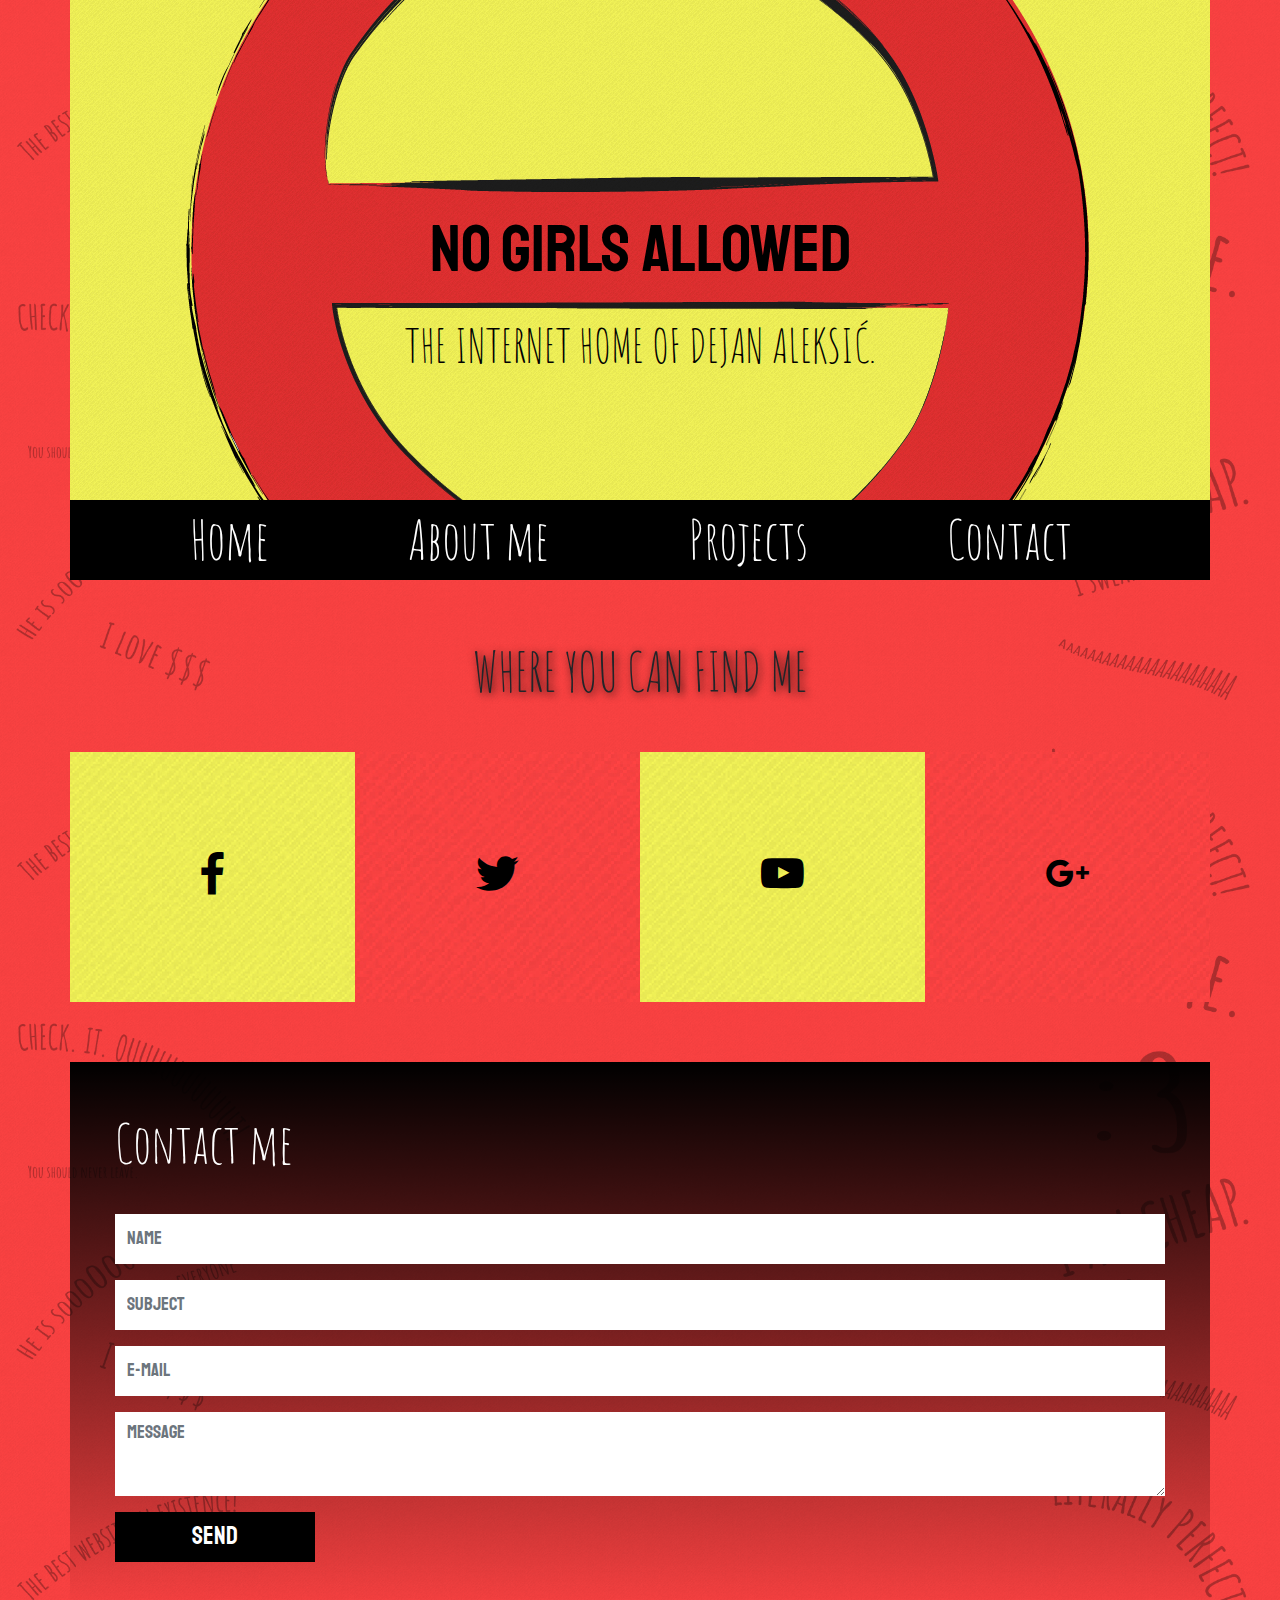
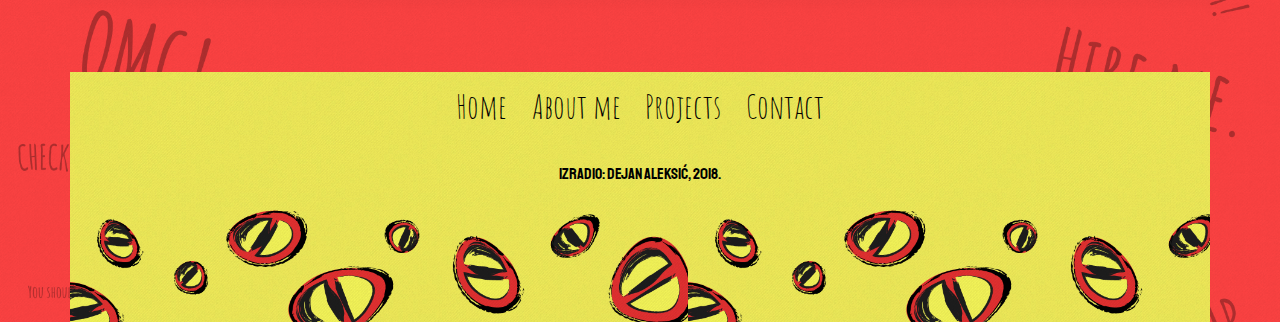
<file: kontakt.html>
<!doctype html>
<html lang="hr">
	<head>
		<!-- Global site tag (gtag.js) - Google Analytics -->
<script async src="https://www.googletagmanager.com/gtag/js?id=UA-131916911-1"></script>
<script>
  window.dataLayer = window.dataLayer || [];
  function gtag(){dataLayer.push(arguments);}
  gtag('js', new Date());
  gtag('config', 'UA-131916911-1');
</script>
		<meta charset="utf-8">
		<meta name="viewport" content="width=device-width, initial-scale=1, shrink-to-fit=no">
		<title>NO GIRLS ALLOWED</title>
		<link rel="stylesheet" href="bootstrap/bootstrap.min.css">
		<link href="https://fonts.googleapis.com/css?family=Staatliches" rel="stylesheet">
		<link href="https://fonts.googleapis.com/css?family=Amatic+SC" rel="stylesheet">
		<link rel="stylesheet" href="https://use.fontawesome.com/releases/v5.5.0/css/all.css">
		<link rel="stylesheet" href="lightbox/css/lightbox.css">
		<link rel="stylesheet" href="socicon/style.css">
		<link rel="stylesheet" href="style.css">
		<link rel="icon"
      type="image/png"
      href="slike/fav-01.png">
	</head>
	<body>
		<div class="container">
			<!-- ************** Zaglavlje / početak ************** -->
			<div class="row zaglavlje">
				<div class="col">
					<a href="index.html">the internet home of dejan aleksić.</a>
					<p>NO GIRLS ALLOWED</p>
				</div>
			</div>
			<!-- ************** Zaglavlje / kraj ************** -->

			<!-- ************** Navigacija / početak ************** -->
			<div class="row navigacija">
				<div class="col">
					<div class="hamburger">
						<span class="fas fa-bars"></span>
					</div>
					<ul class="main-menu">
						<li><a href="index.html">Home</a></li>
						<li><a href="o_meni.html">About me</a></li>
						<li><a href="moji_radovi.html">Projects</a></li>
						<li><a href="kontakt.html">Contact</a></li>
					</ul>
				</div>
			</div>
			<!-- ************** Navigacija / kraj ************** -->

			<!-- ************** Društvene mreže / početak ************** -->
			<div class="row social-profiles">
				<div class="col-12">
					<h1>Where you can find me</h1>
				</div>
				<div class="col-md-3 social-profile svijetlo-siva"><p><a target="_blank" rel="noopener noreferrer" href="https://www.facebook.com/dejan.b.aleksic"><span class="socicon-facebook"></span></a></p></div>
				<div class="col-md-3 social-profile tamno-siva"><p><a target="_blank" rel="noopener noreferrer" href="https://twitter.com/Dejan4"><span class="socicon-twitter"></span></a></p></div>
				<div class="col-md-3 social-profile svijetlo-siva"><p><a target="_blank" rel="noopener noreferrer" href="https://www.youtube.com/channel/UCGeBmKhmn-QE73mBp2QaDhA?view_as=subscriber"><span class="socicon-youtube"></span></a></p></div>
				<div class="col-md-3 social-profile tamno-siva"><p><a target="_blank" rel="noopener noreferrer" href="https://plus.google.com/u/0/117117285910067899501"><span class="socicon-googleplus"></span></a></p></div>
			<!--	<div class="col-md-3 social-profile tamno-siva"><p><a href="#"><span class="socicon-dribbble"></span></a></p></div>
				<div class="col-md-3 social-profile svijetlo-siva"><p><a href="#"><span class="socicon-behance"></span></a></p></div>
				<div class="col-md-3 social-profile tamno-siva"><p><a href="#"><span class="socicon-linkedin"></span></a></p></div>
				<div class="col-md-3 social-profile svijetlo-siva"><p><a href="#"><span class="socicon-vimeo"></span></a></p></div>
			-->
			</div>

			<!-- ************** Društvene mreže / kraj ************** -->

			<!-- ************** Kontakt / početak ************** -->
			<div class="row kontakt">
				<div class="col">
					<h1>Contact me</h1>
					<form action="" method="post">
						<div class="form-group">
							<input type="text" class="form-control" id="name" placeholder="Name">
						</div>
						<div class="form-group">
							<input type="text" class="form-control" id="subject" placeholder="Subject">
						</div>
						<div class="form-group">
							<input type="email" class="form-control" id="e-mail" placeholder="E-mail">
						</div>
						<div class="form-group">
							<textarea class="form-control" id="message" rows="3" placeholder="Message"></textarea>
						</div>
						<button type="submit" class="btn btn-primary">Send</button>
					</form>
				</div>
			</div>
			<!-- ************** Kontakt / kraj ************** -->

			<!-- ************** Footer / početak ************** -->
			<div class="row footer">
				<div class="col">
					<div class="footer-content">
						<ul>
							<li><a href="index.html">Home</a></li>
							<li><a href="o_meni.html">About me</a></li>
							<li><a href="moji_radovi.html">Projects</a></li>
							<li><a href="kontakt.html">Contact</a></li>
						</ul>
						<p>Izradio: Dejan Aleksić, 2018.</p>
					</div>
				</div>
			</div>
			<!-- ************** Footer / kraj ************** -->
		</div>
		<script src="bootstrap/jquery.min.js"></script>
		<script src="bootstrap/popper.min.js"></script>
		<script src="bootstrap/bootstrap.min.js"></script>
		<script src="lightbox/js/lightbox.js"></script>
		<script>
			$('.hamburger').click(function(){
				$('.main-menu').slideToggle();
			});
		</script>
	</body>
</html>
</file>
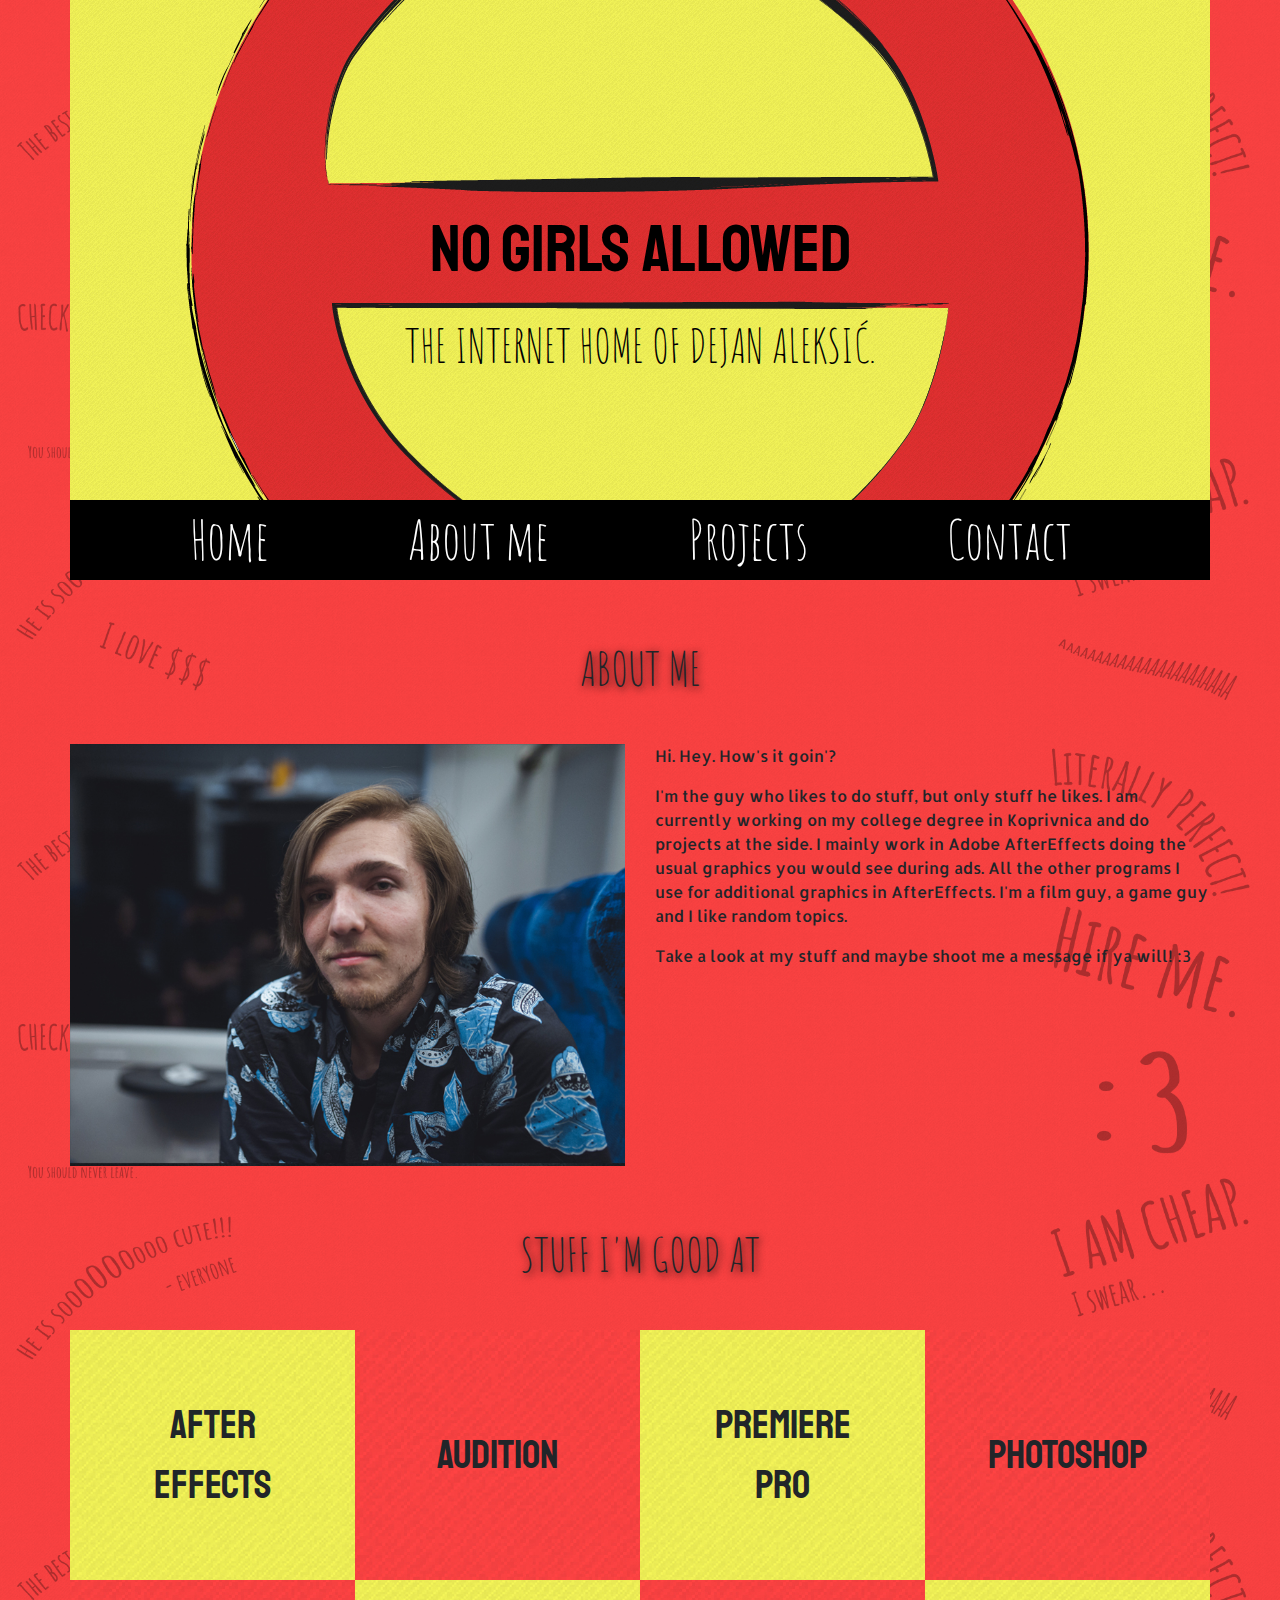
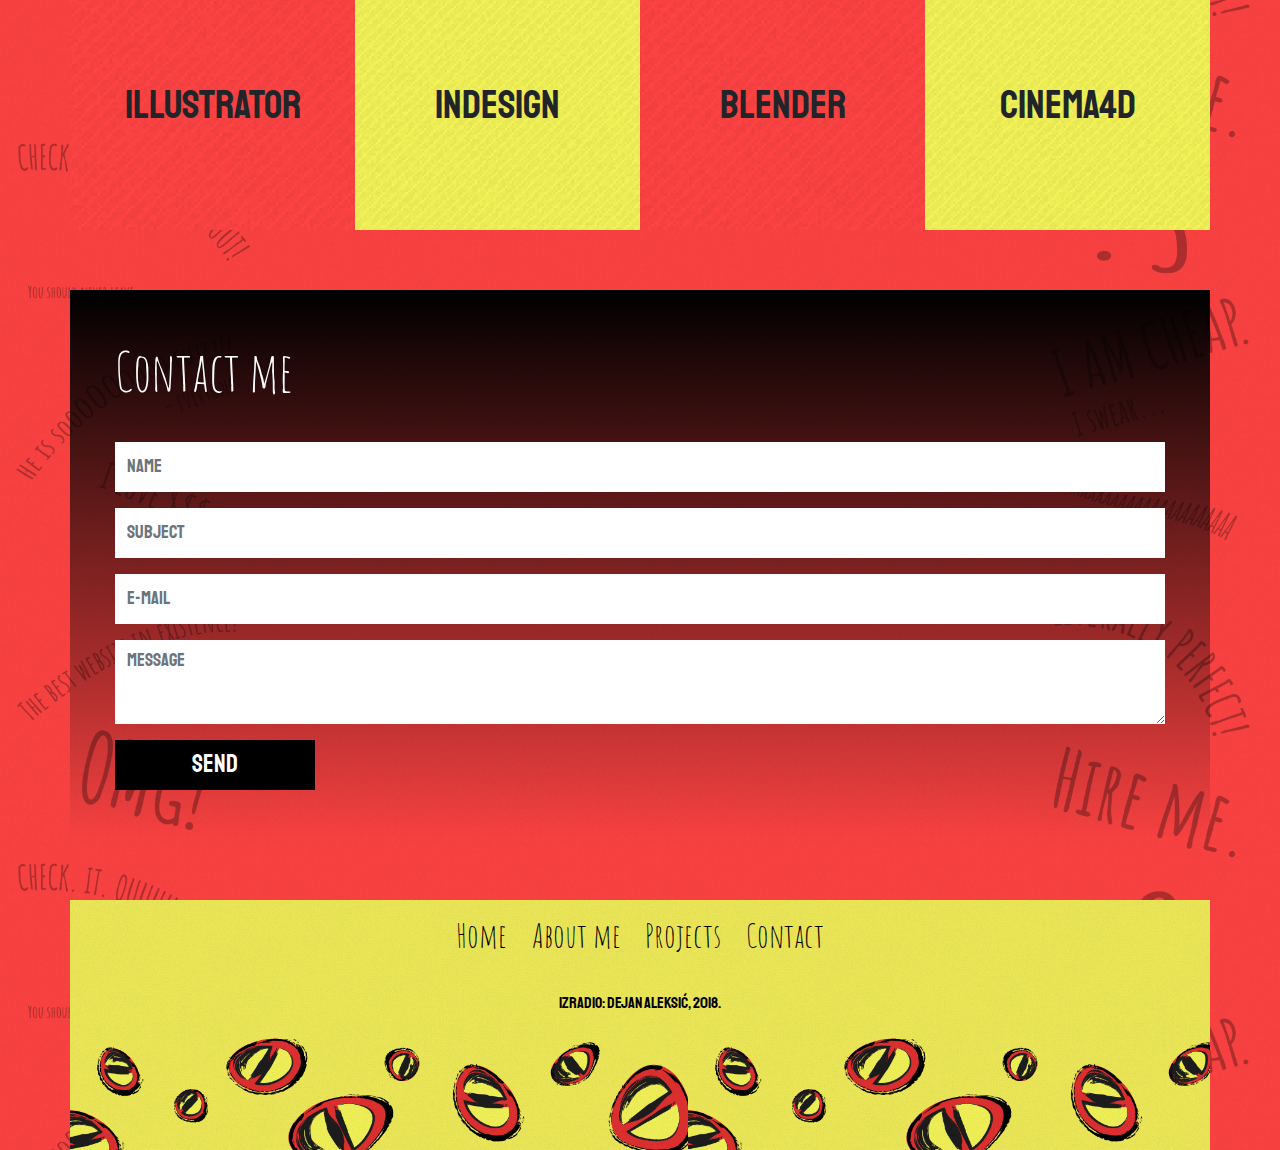
<file: o_meni.html>
<!doctype html>
<html lang="hr">
	<head>
		<!-- Global site tag (gtag.js) - Google Analytics -->
<script async src="https://www.googletagmanager.com/gtag/js?id=UA-131916911-1"></script>
<script>
  window.dataLayer = window.dataLayer || [];
  function gtag(){dataLayer.push(arguments);}
  gtag('js', new Date());
  gtag('config', 'UA-131916911-1');
</script>
		<meta charset="utf-8">
		<meta name="viewport" content="width=device-width, initial-scale=1, shrink-to-fit=no">
		<title>NO GIRLS ALLOWED</title>
		<link rel="stylesheet" href="bootstrap/bootstrap.min.css">
		<link href="https://fonts.googleapis.com/css?family=Staatliches" rel="stylesheet">
		<link href="https://fonts.googleapis.com/css?family=Amatic+SC" rel="stylesheet">
		<link href="https://fonts.googleapis.com/css?family=Allerta|Sarabun|Viga" rel="stylesheet">
		<link rel="stylesheet" href="https://use.fontawesome.com/releases/v5.5.0/css/all.css">
		<link rel="stylesheet" href="lightbox/css/lightbox.css">
		<link rel="stylesheet" href="style.css">
		<link rel="icon"
      type="image/png"
      href="slike/fav-01.png">
	</head>
	<body>
		<div class="container">
			<!-- ************** Zaglavlje / početak ************** -->
			<div class="row zaglavlje">
				<div class="col">
					<a href="index.html">the internet home of dejan aleksić.</a>
					<p>NO GIRLS ALLOWED</p>
				</div>
			</div>
			<!-- ************** Zaglavlje / kraj ************** -->

			<!-- ************** Navigacija / početak ************** -->
			<div class="row navigacija">
				<div class="col">
					<div class="hamburger">
						<span class="fas fa-bars"></span>
					</div>
					<ul class="main-menu">
						<li><a href="index.html">Home</a></li>
						<li><a href="o_meni.html">About me</a></li>
						<li><a href="moji_radovi.html">Projects</a></li>
						<li><a href="kontakt.html">Contact</a></li>
					</ul>
				</div>
			</div>
			<!-- ************** Navigacija / kraj ************** -->

			<!-- ************** O meni / početak ************** -->

			<div class="row o-meni">
				<div class="col-12">
					<h1>About me</h1>
				</div>
				<div class="row">
					<div class="col-md-6">
						<img src="slike/o_meni.jpg" class="img-fluid">
					</div>
					<div class="col-md-6">
						<p>Hi. Hey. How's it goin'?</p>
						<p>I'm the guy who likes to do stuff, but only stuff he likes. I am currently working on my college degree in Koprivnica and do projects at the side. I mainly work in Adobe AfterEffects doing the usual graphics you would see during ads. All the other programs I use for additional graphics in AfterEffects. I'm a film guy, a game guy and I like random topics.</p>
						<p> Take a look at my stuff and maybe shoot me a message if ya will! :3</p>
					</div>
				</div>
			</div>

			<div class="row vjestine">
				<div class="col-12">
					<h1>Stuff I'm good at</h1>
				</div>
				<div class="col-md-3 vjestina svijetlo-siva"><p>After Effects</p></div>
				<div class="col-md-3 vjestina tamno-siva"><p>Audition</p></div>
				<div class="col-md-3 vjestina svijetlo-siva"><p>Premiere Pro</p></div>
				<div class="col-md-3 vjestina tamno-siva"><p>Photoshop</p></div>
				<div class="col-md-3 vjestina tamno-siva"><p>Illustrator</p></div>
				<div class="col-md-3 vjestina svijetlo-siva"><p>InDesign</p></div>
				<div class="col-md-3 vjestina tamno-siva"><p>Blender</p></div>
				<div class="col-md-3 vjestina svijetlo-siva"><p>Cinema4D</p></div>
			</div>

			<!-- ************** O meni / kraj ************** -->

			<!-- ************** Kontakt / početak ************** -->
			<div class="row kontakt">
				<div class="col">
					<h1>Contact me</h1>
					<form action="" method="post">
						<div class="form-group">
							<input type="text" class="form-control" id="name" placeholder="Name">
						</div>
						<div class="form-group">
							<input type="text" class="form-control" id="subject" placeholder="Subject">
						</div>
						<div class="form-group">
							<input type="email" class="form-control" id="e-mail" placeholder="E-mail">
						</div>
						<div class="form-group">
							<textarea class="form-control" id="message" rows="3" placeholder="Message"></textarea>
						</div>
						<button type="submit" class="btn btn-primary">Send</button>
					</form>
				</div>
			</div>
			<!-- ************** Kontakt / kraj ************** -->

			<!-- ************** Footer / početak ************** -->
			<div class="row footer">
				<div class="col">
					<div class="footer-content">
						<ul>
							<li><a href="index.html">Home</a></li>
							<li><a href="o_meni.html">About me</a></li>
							<li><a href="moji_radovi.html">Projects</a></li>
							<li><a href="kontakt.html">Contact</a></li>
						</ul>
						<p>Izradio: Dejan Aleksić, 2018.</p>
					</div>
				</div>
			</div>
			<!-- ************** Footer / kraj ************** -->
		</div>
		<script src="bootstrap/jquery.min.js"></script>
		<script src="bootstrap/popper.min.js"></script>
		<script src="bootstrap/bootstrap.min.js"></script>
		<script src="lightbox/js/lightbox.js"></script>
		<script>
			$('.hamburger').click(function(){
				$('.main-menu').slideToggle();
			});
		</script>
	</body>
</html>
</file>
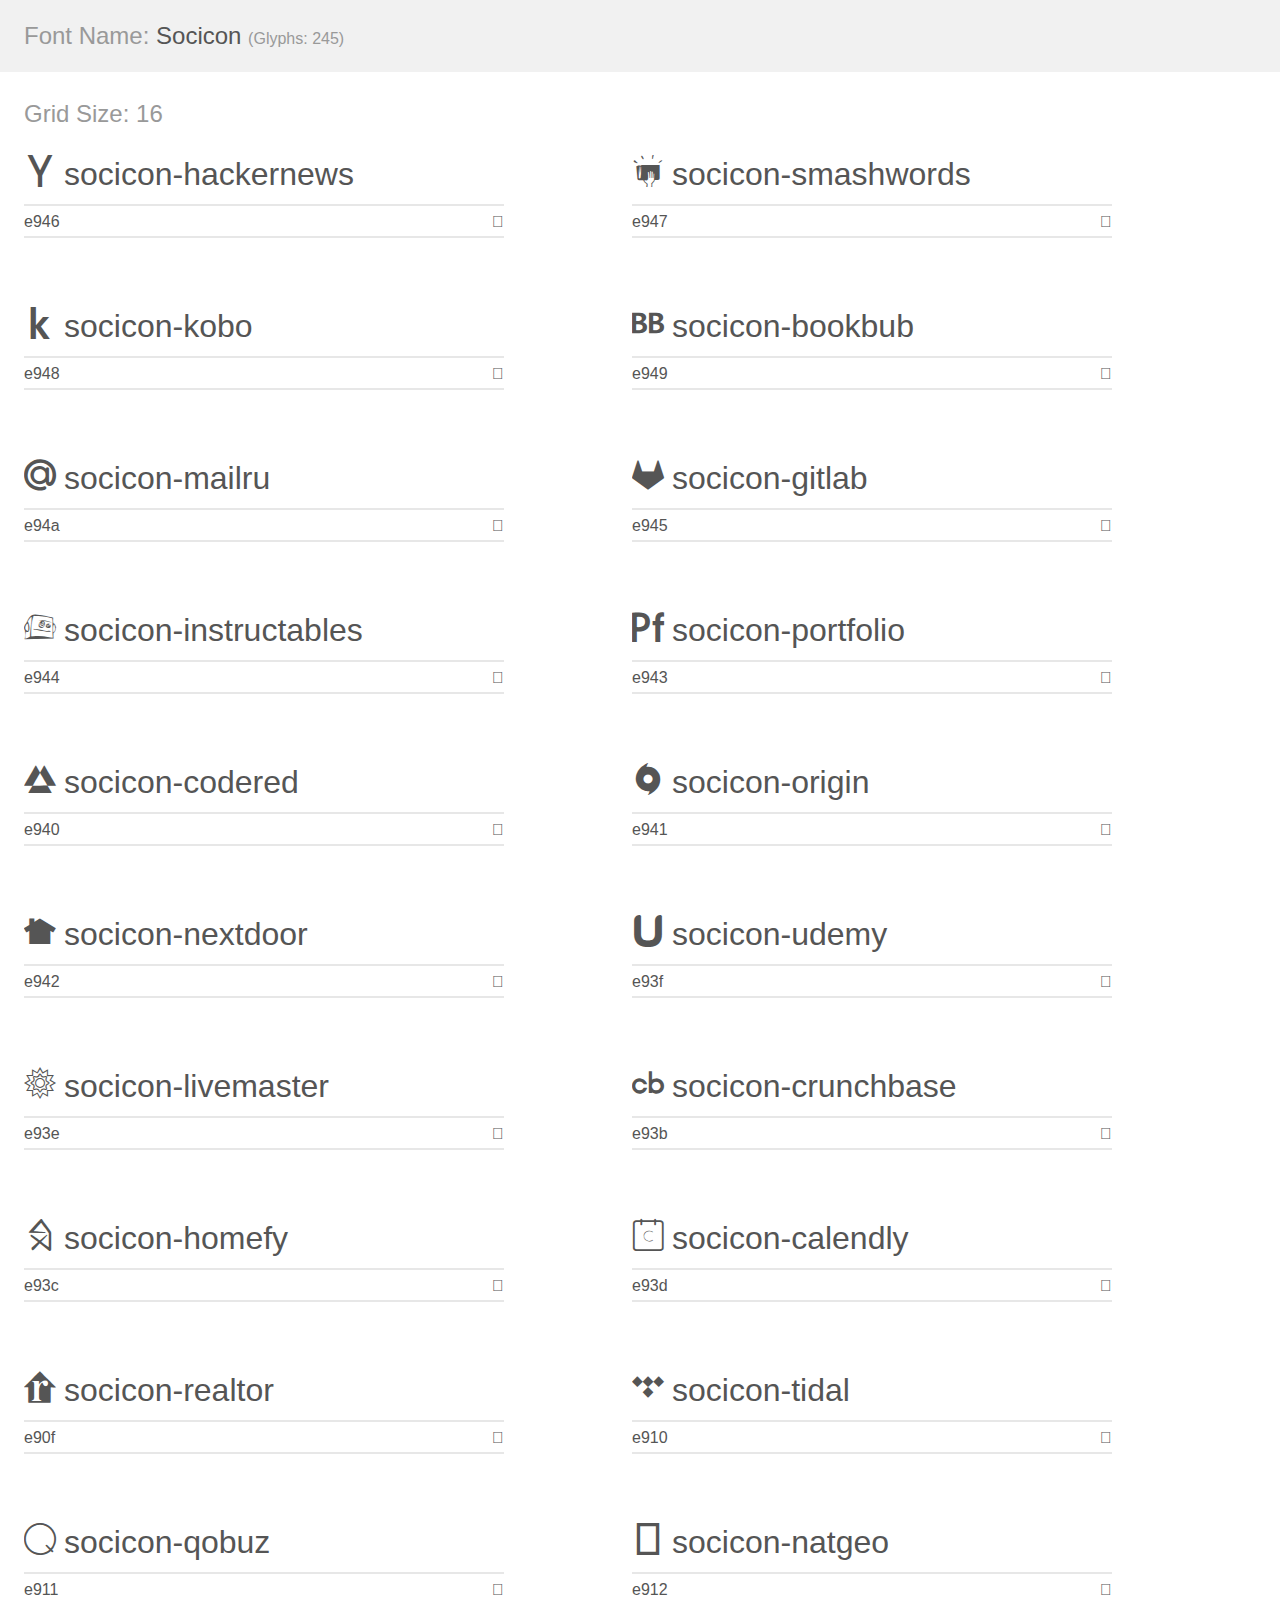
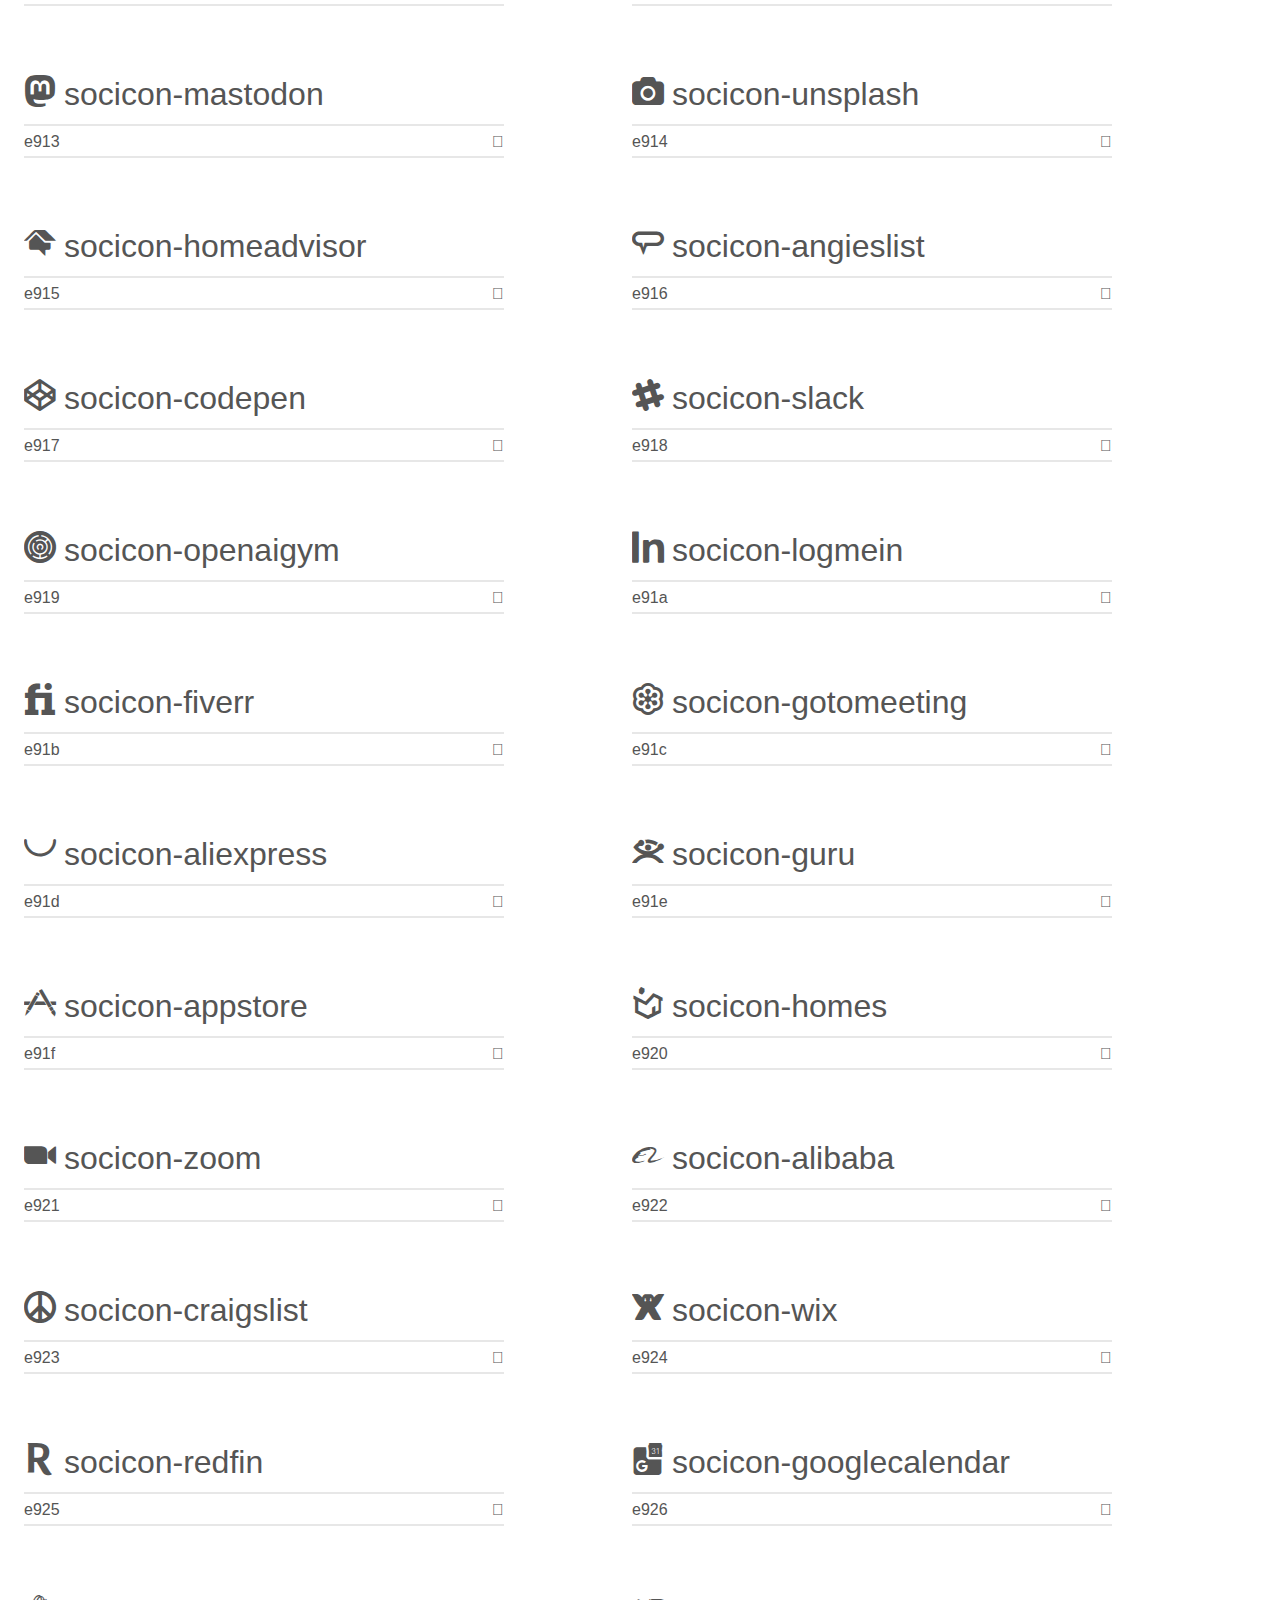
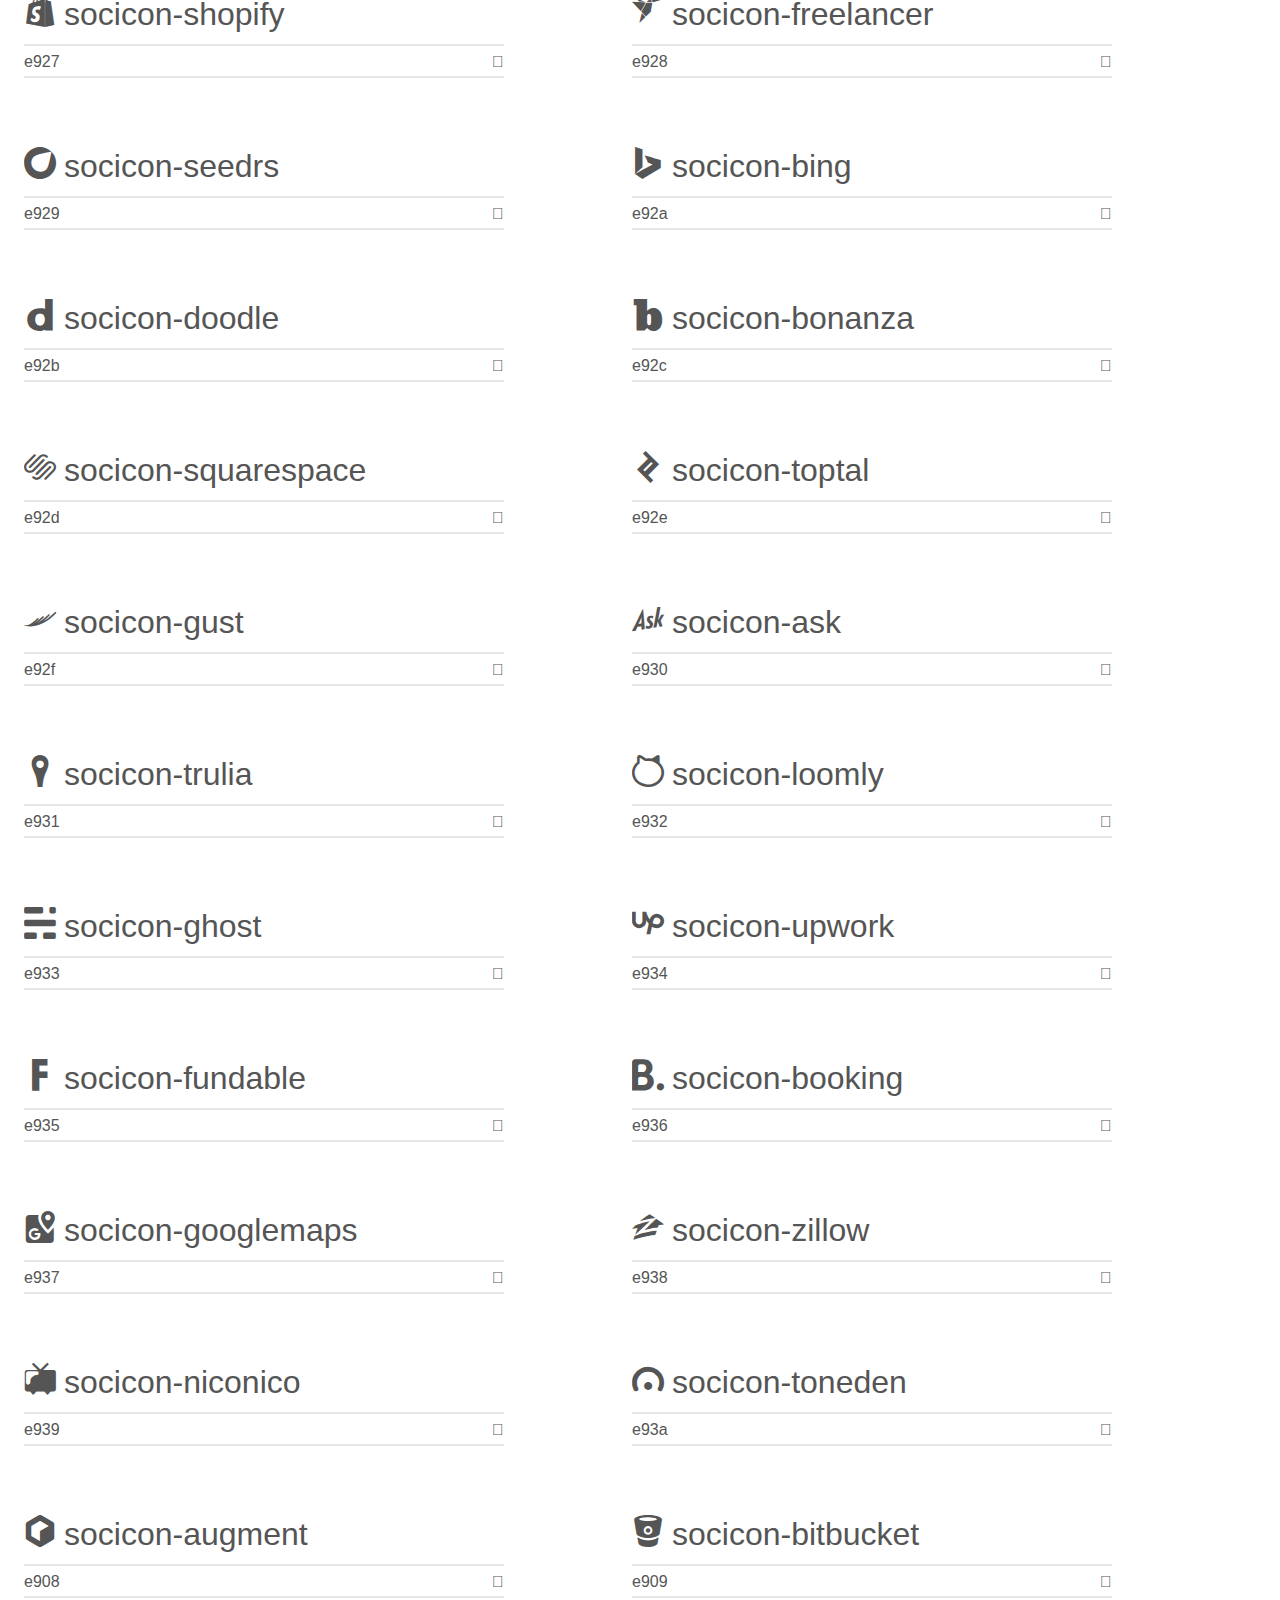
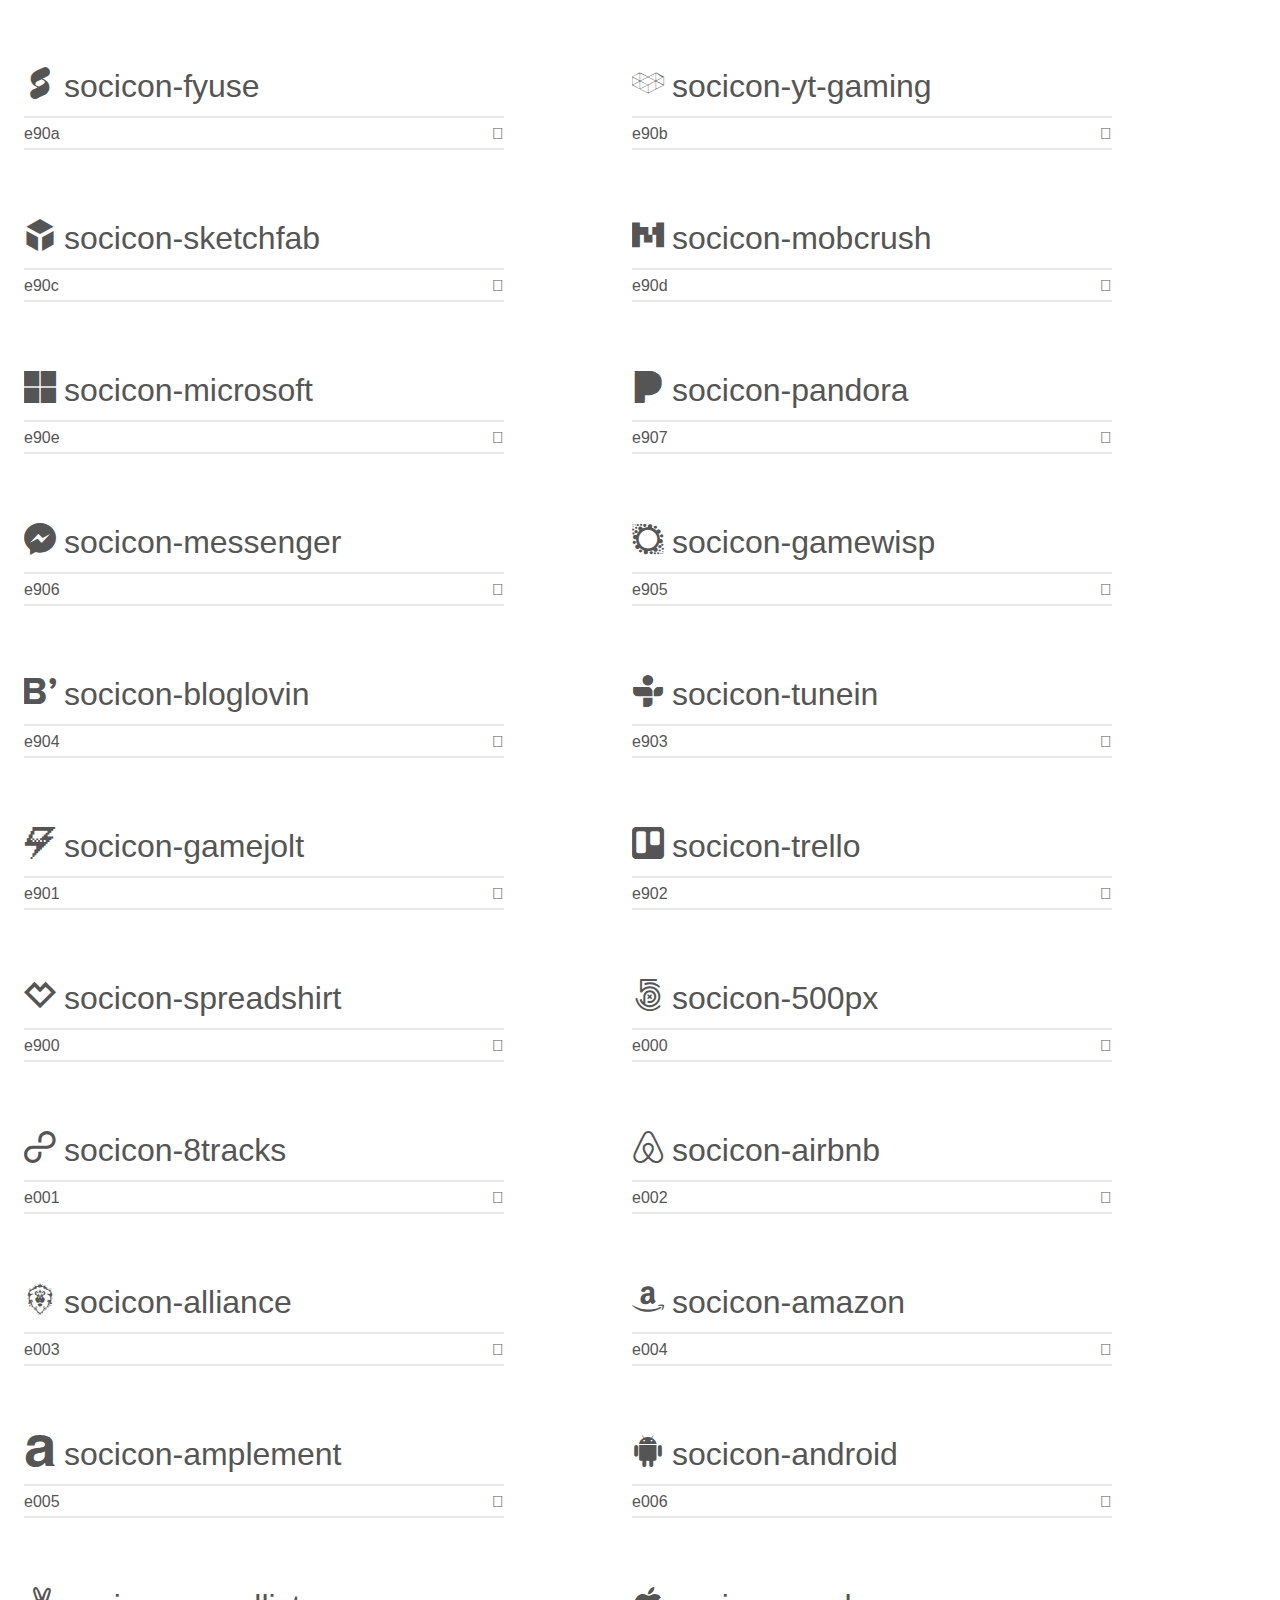
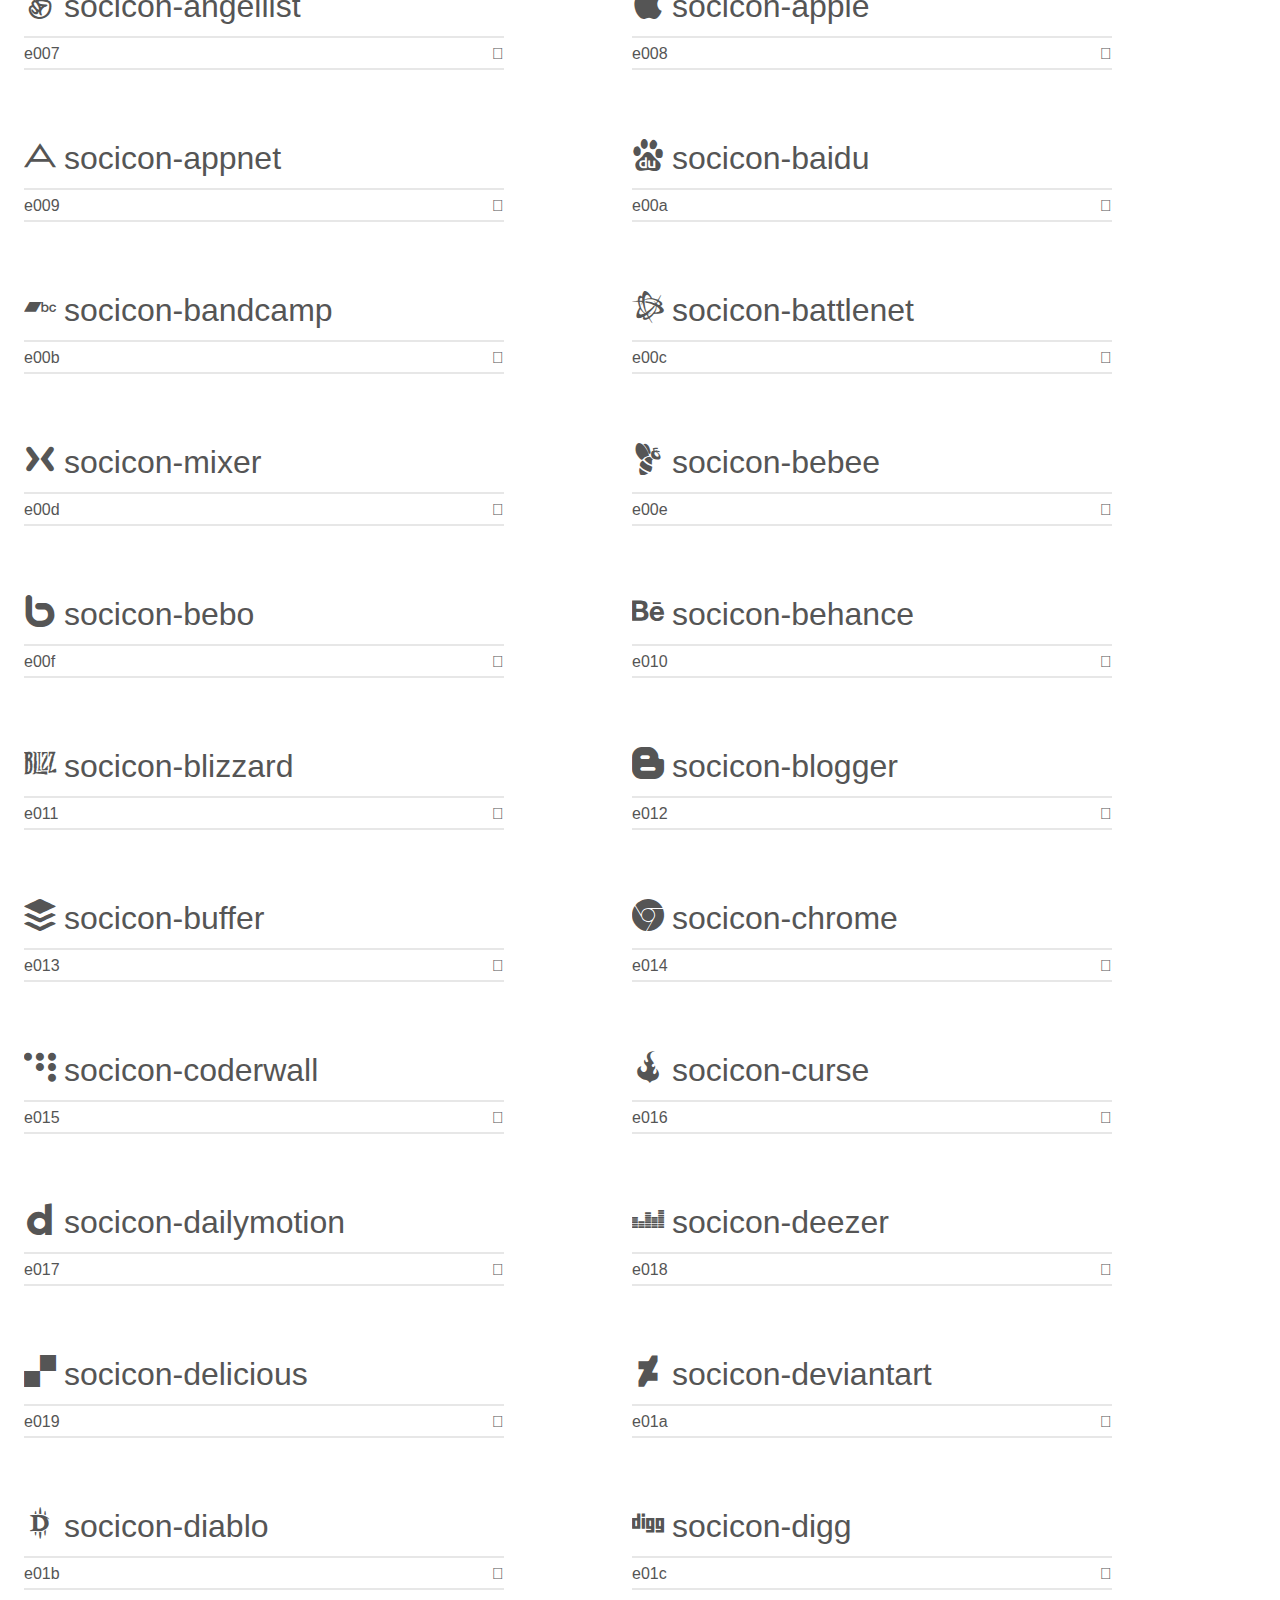
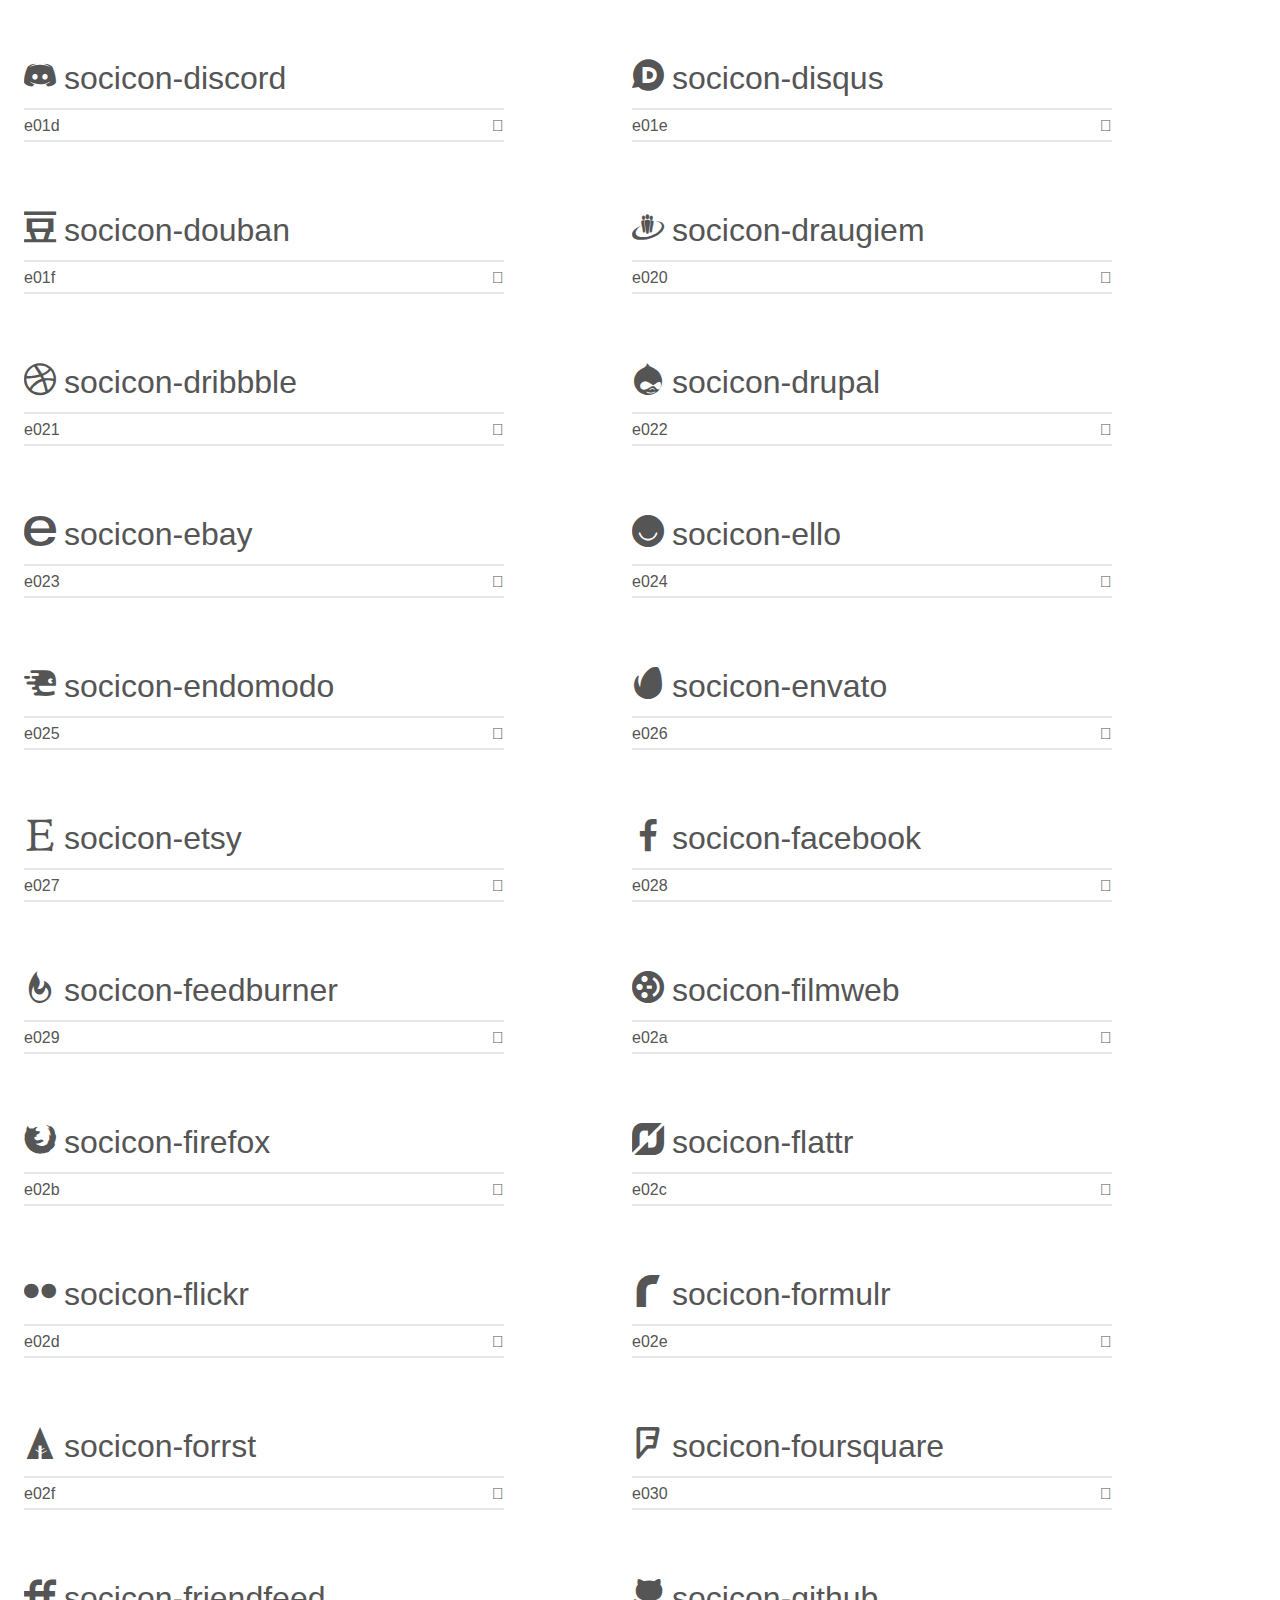
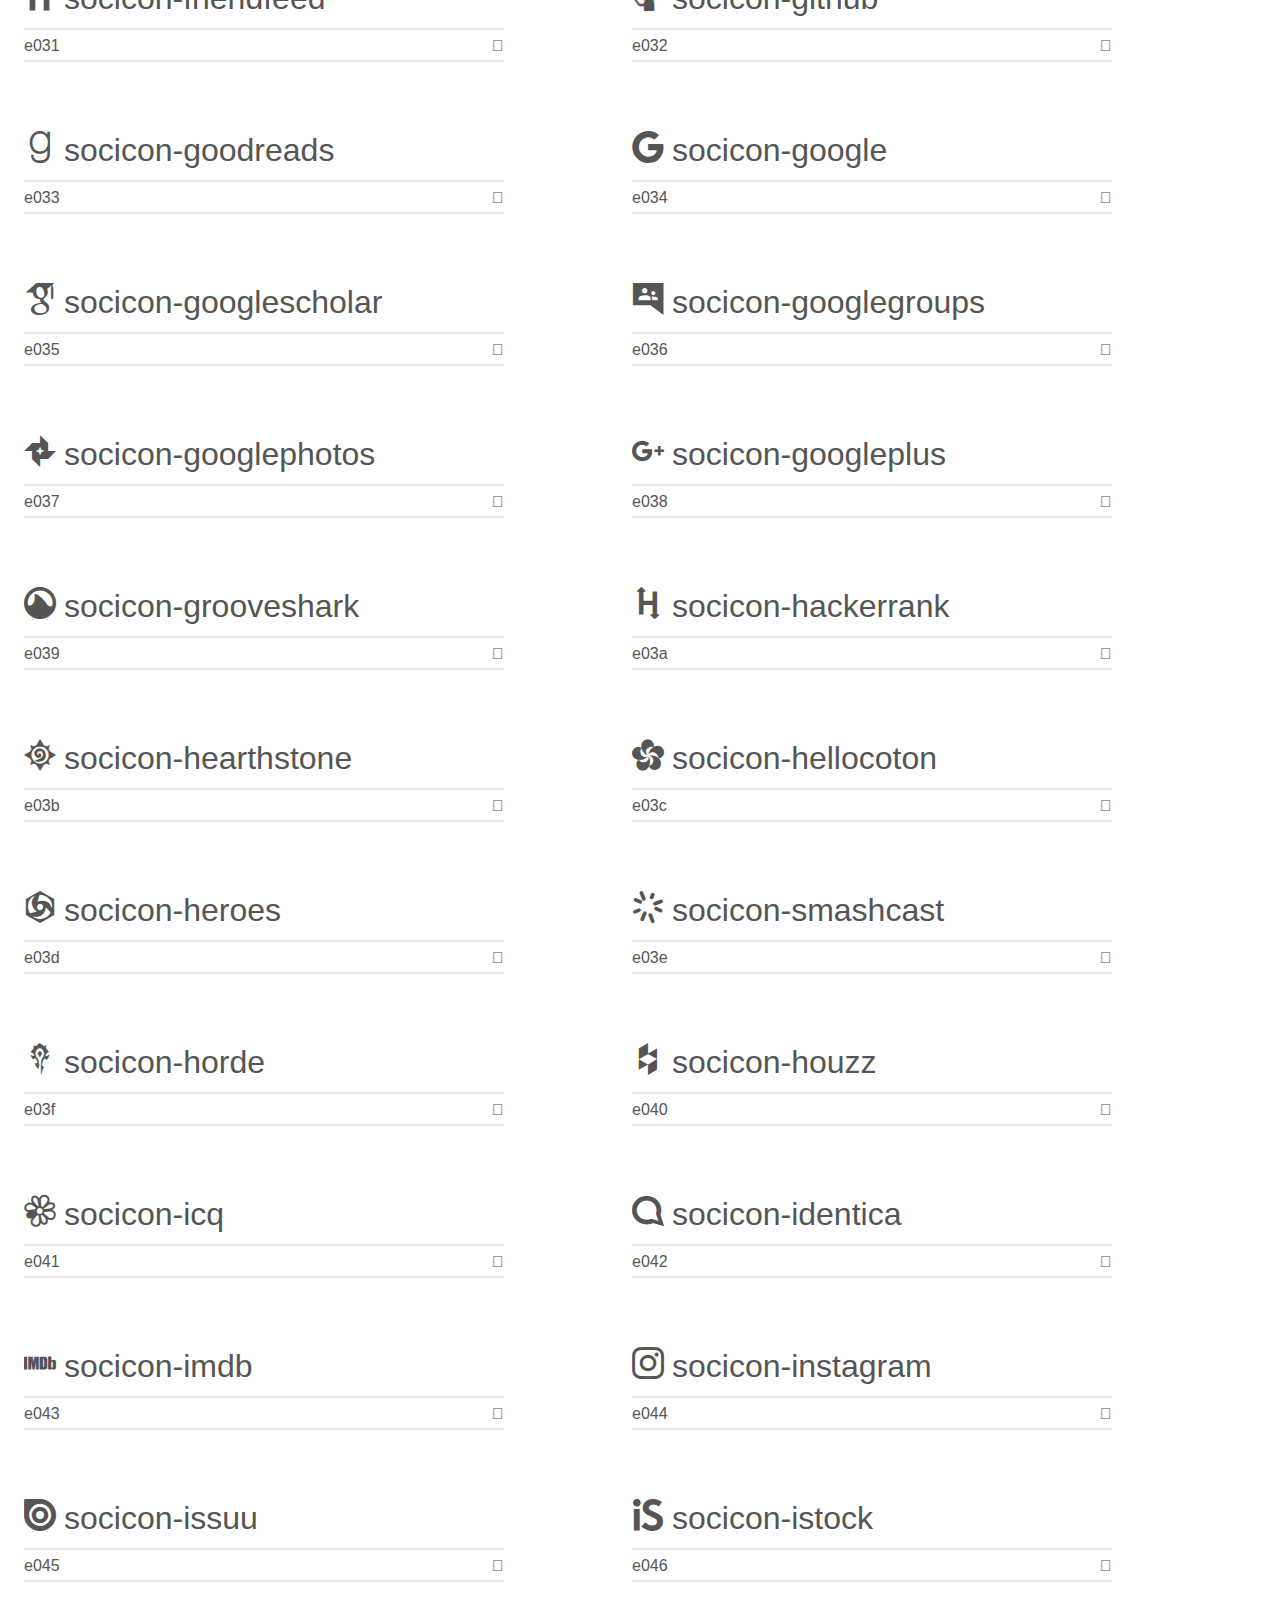
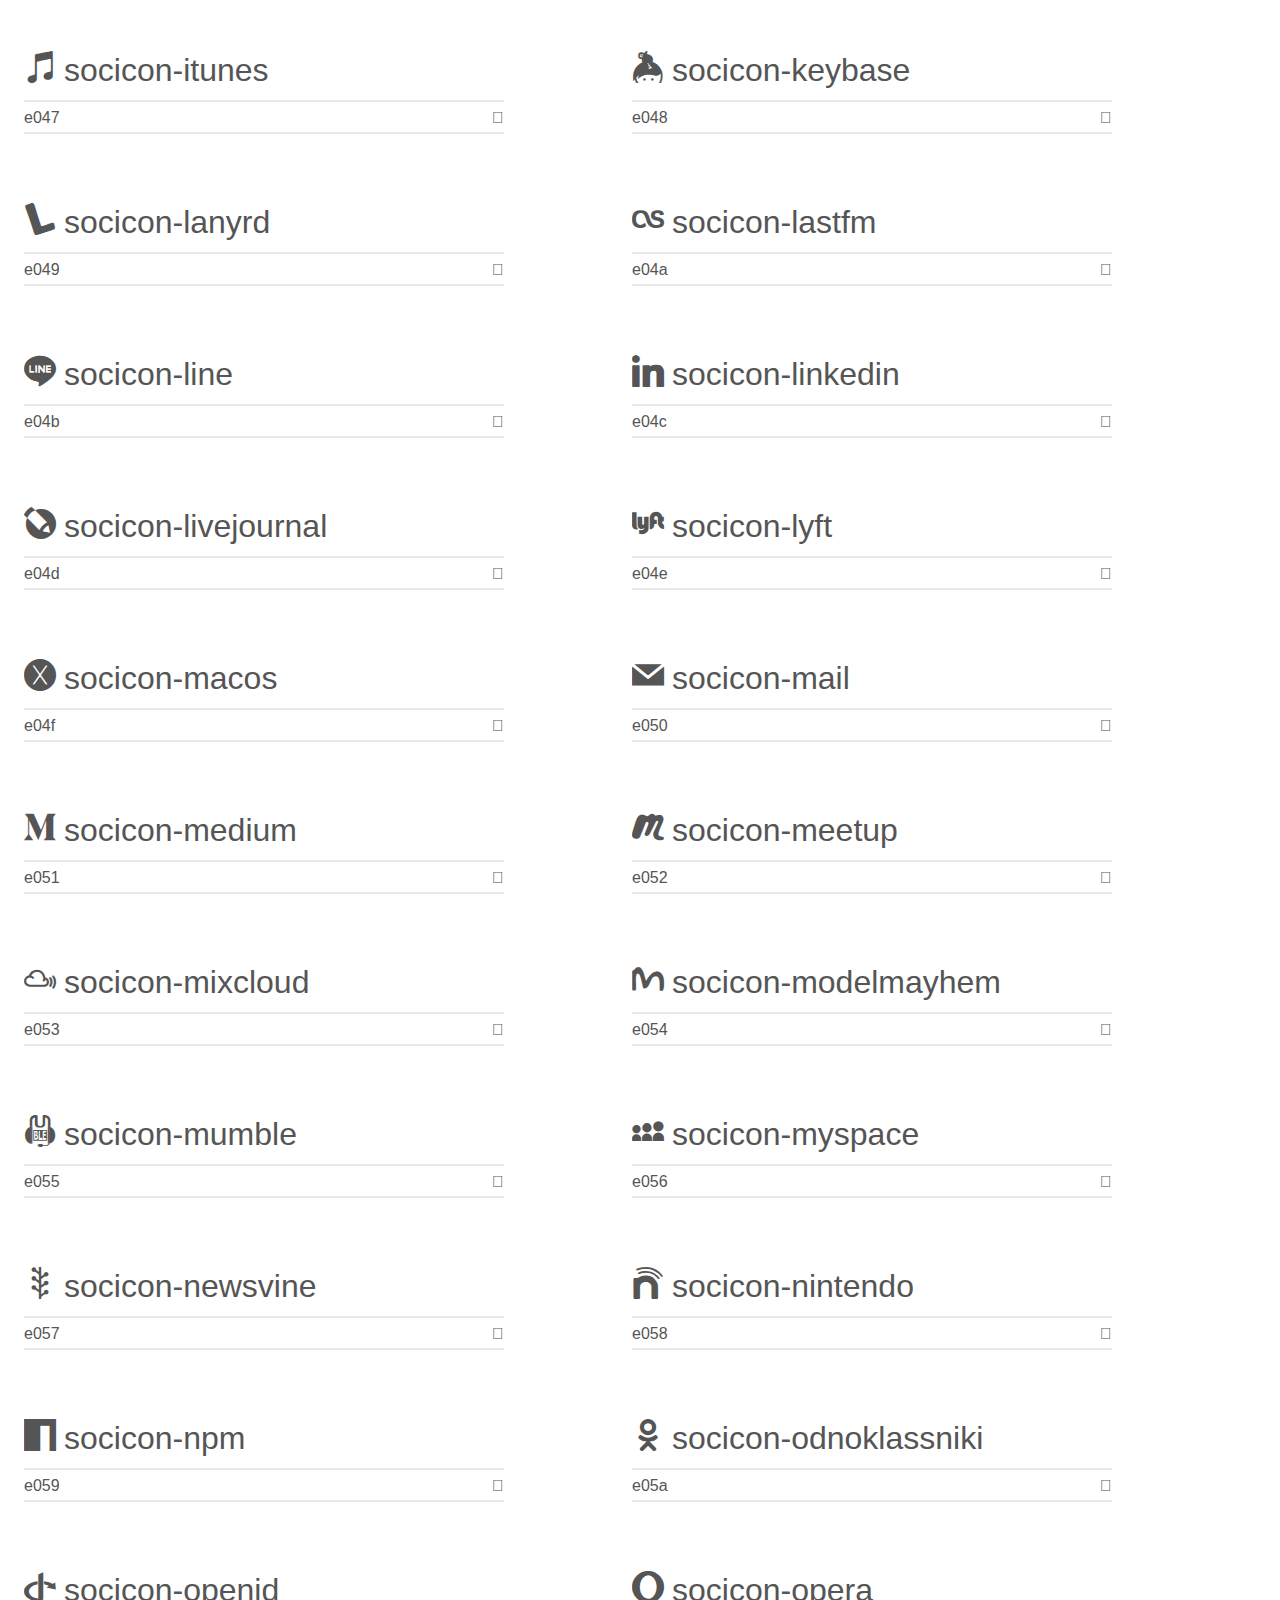
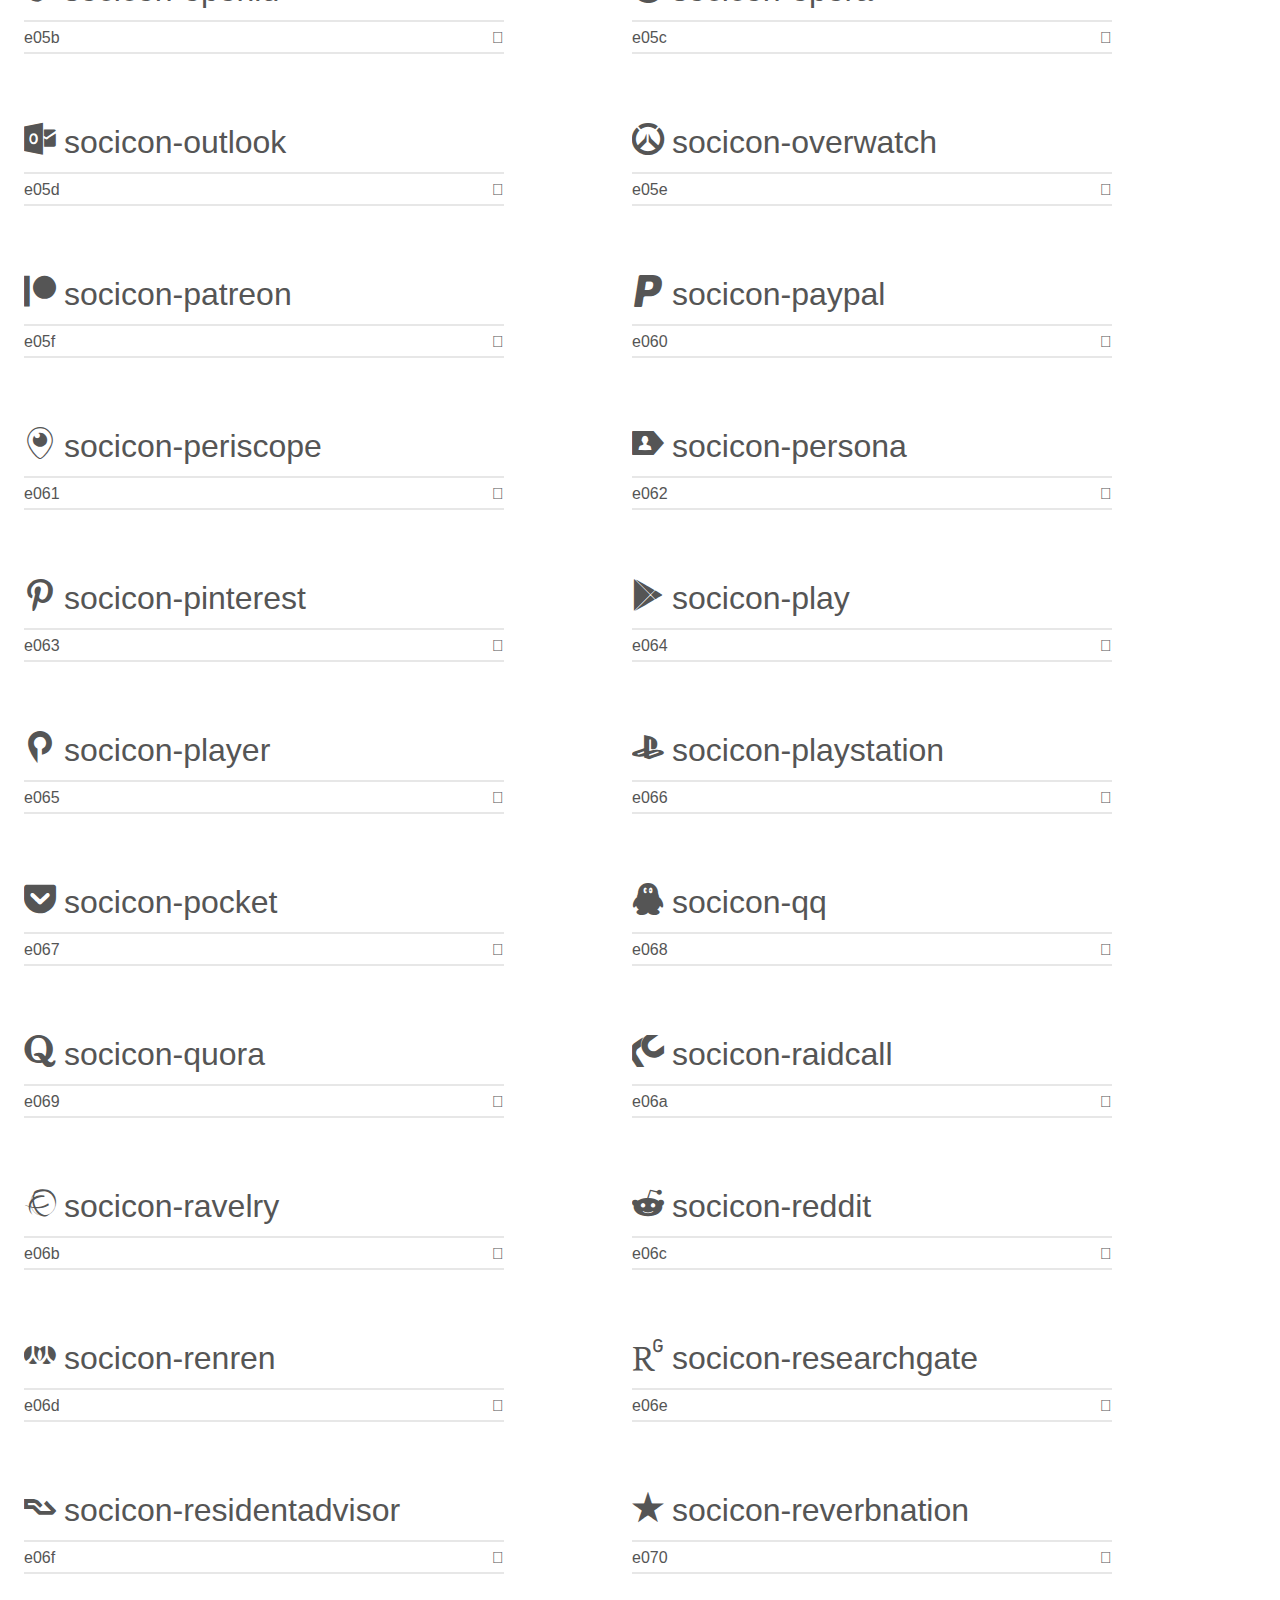
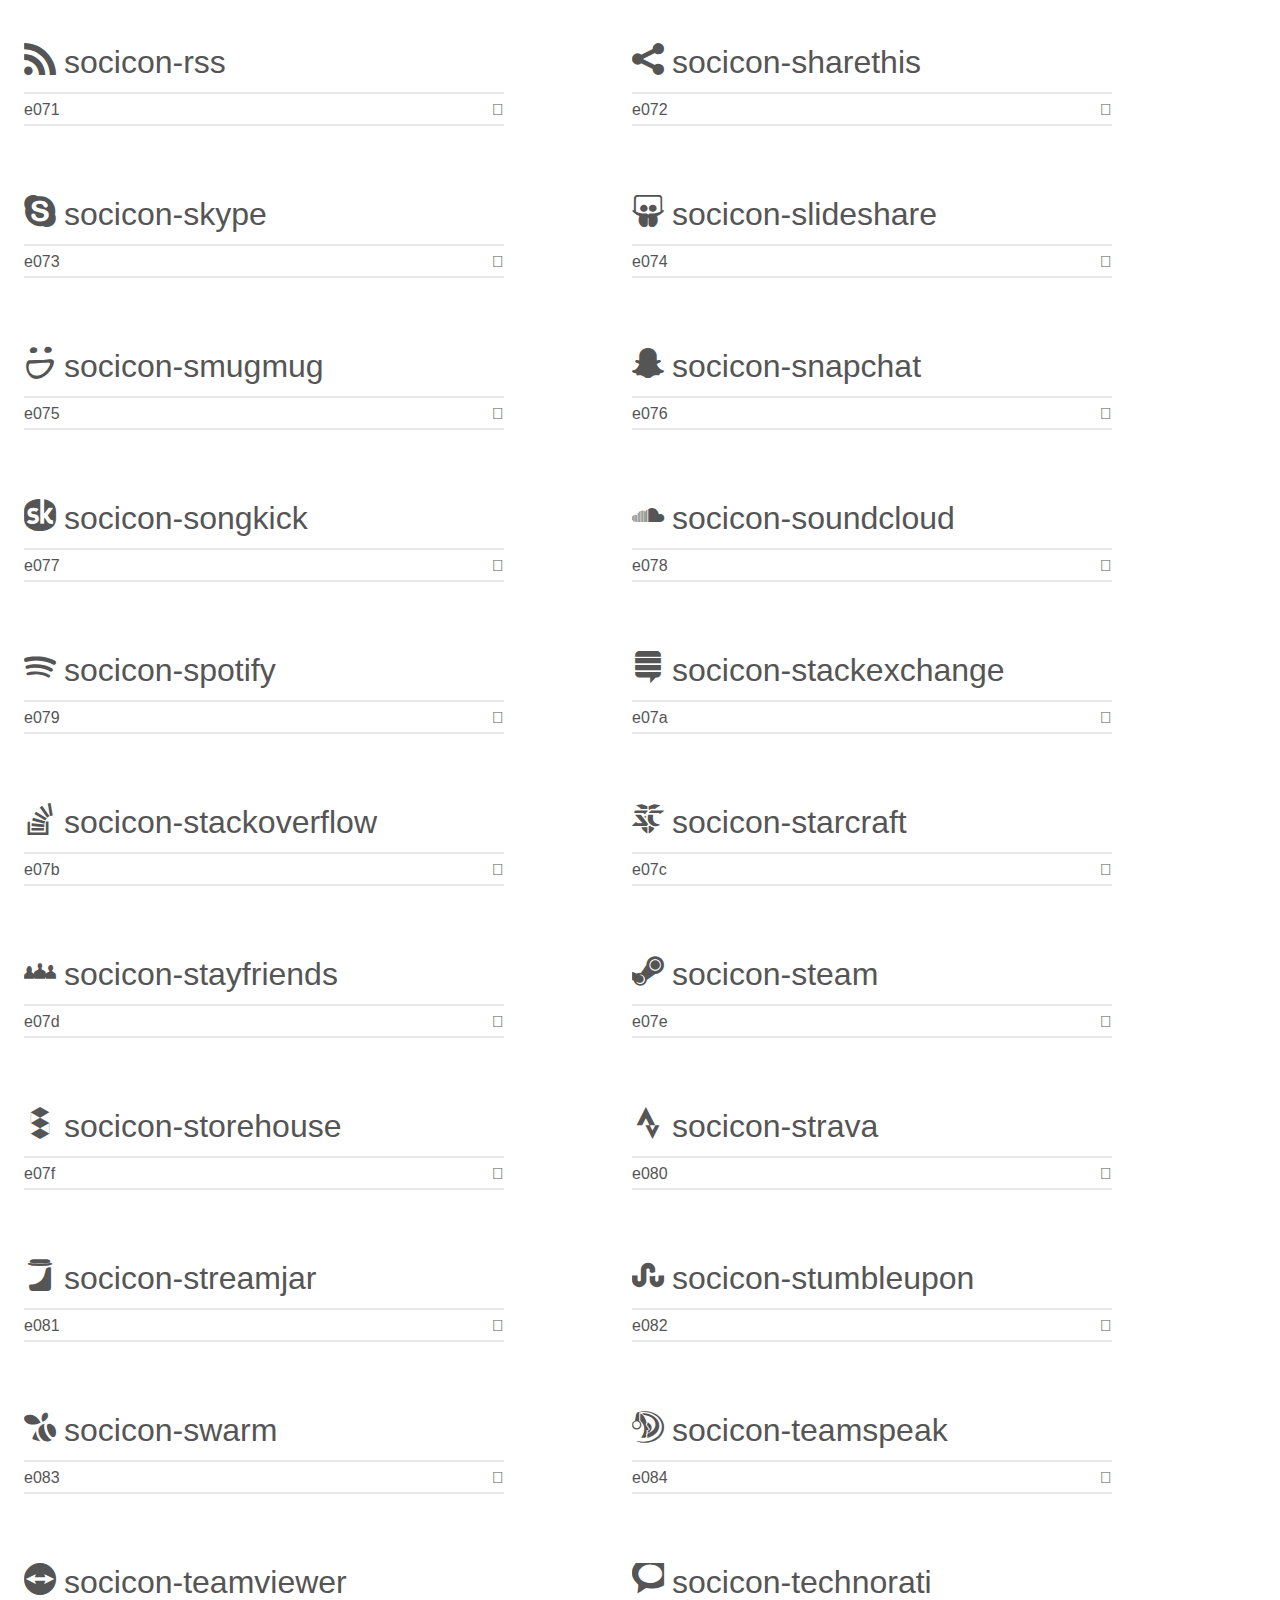
<file: socicon/demo.html>
<!doctype html>
<html>
<head>
    <meta charset="utf-8">
    <title>IcoMoon Demo</title>
    <meta name="description" content="An Icon Font Generated By IcoMoon.io">
    <meta name="viewport" content="width=device-width, initial-scale=1">
    <link rel="stylesheet" href="demo-files/demo.css">
    <link rel="stylesheet" href="style.css"></head>
<body>
    <div class="bgc1 clearfix">
        <h1 class="mhmm mvm"><span class="fgc1">Font Name:</span> Socicon <small class="fgc1">(Glyphs:&nbsp;245)</small></h1>
    </div>
    <div class="clearfix mhl ptl">
        <h1 class="mvm mtn fgc1">Grid Size: 16</h1>
        <div class="glyph fs1">
            <div class="clearfix bshadow0 pbs">
                <span class="socicon-hackernews">
                
                </span>
                <span class="mls"> socicon-hackernews</span>
            </div>
            <fieldset class="fs0 size1of1 clearfix hidden-false">
                <input type="text" readonly value="e946" class="unit size1of2" />
                <input type="text" maxlength="1" readonly value="&#xe946;" class="unitRight size1of2 talign-right" />
            </fieldset>
            <div class="fs0 bshadow0 clearfix hidden-true">
                <span class="unit pvs fgc1">liga: </span>
                <input type="text" readonly value="" class="liga unitRight" />
            </div>
        </div>
        <div class="glyph fs1">
            <div class="clearfix bshadow0 pbs">
                <span class="socicon-smashwords">
                
                </span>
                <span class="mls"> socicon-smashwords</span>
            </div>
            <fieldset class="fs0 size1of1 clearfix hidden-false">
                <input type="text" readonly value="e947" class="unit size1of2" />
                <input type="text" maxlength="1" readonly value="&#xe947;" class="unitRight size1of2 talign-right" />
            </fieldset>
            <div class="fs0 bshadow0 clearfix hidden-true">
                <span class="unit pvs fgc1">liga: </span>
                <input type="text" readonly value="" class="liga unitRight" />
            </div>
        </div>
        <div class="glyph fs1">
            <div class="clearfix bshadow0 pbs">
                <span class="socicon-kobo">
                
                </span>
                <span class="mls"> socicon-kobo</span>
            </div>
            <fieldset class="fs0 size1of1 clearfix hidden-false">
                <input type="text" readonly value="e948" class="unit size1of2" />
                <input type="text" maxlength="1" readonly value="&#xe948;" class="unitRight size1of2 talign-right" />
            </fieldset>
            <div class="fs0 bshadow0 clearfix hidden-true">
                <span class="unit pvs fgc1">liga: </span>
                <input type="text" readonly value="" class="liga unitRight" />
            </div>
        </div>
        <div class="glyph fs1">
            <div class="clearfix bshadow0 pbs">
                <span class="socicon-bookbub">
                
                </span>
                <span class="mls"> socicon-bookbub</span>
            </div>
            <fieldset class="fs0 size1of1 clearfix hidden-false">
                <input type="text" readonly value="e949" class="unit size1of2" />
                <input type="text" maxlength="1" readonly value="&#xe949;" class="unitRight size1of2 talign-right" />
            </fieldset>
            <div class="fs0 bshadow0 clearfix hidden-true">
                <span class="unit pvs fgc1">liga: </span>
                <input type="text" readonly value="" class="liga unitRight" />
            </div>
        </div>
        <div class="glyph fs1">
            <div class="clearfix bshadow0 pbs">
                <span class="socicon-mailru">
                
                </span>
                <span class="mls"> socicon-mailru</span>
            </div>
            <fieldset class="fs0 size1of1 clearfix hidden-false">
                <input type="text" readonly value="e94a" class="unit size1of2" />
                <input type="text" maxlength="1" readonly value="&#xe94a;" class="unitRight size1of2 talign-right" />
            </fieldset>
            <div class="fs0 bshadow0 clearfix hidden-true">
                <span class="unit pvs fgc1">liga: </span>
                <input type="text" readonly value="" class="liga unitRight" />
            </div>
        </div>
        <div class="glyph fs1">
            <div class="clearfix bshadow0 pbs">
                <span class="socicon-gitlab">
                
                </span>
                <span class="mls"> socicon-gitlab</span>
            </div>
            <fieldset class="fs0 size1of1 clearfix hidden-false">
                <input type="text" readonly value="e945" class="unit size1of2" />
                <input type="text" maxlength="1" readonly value="&#xe945;" class="unitRight size1of2 talign-right" />
            </fieldset>
            <div class="fs0 bshadow0 clearfix hidden-true">
                <span class="unit pvs fgc1">liga: </span>
                <input type="text" readonly value="" class="liga unitRight" />
            </div>
        </div>
        <div class="glyph fs1">
            <div class="clearfix bshadow0 pbs">
                <span class="socicon-instructables">
                
                </span>
                <span class="mls"> socicon-instructables</span>
            </div>
            <fieldset class="fs0 size1of1 clearfix hidden-false">
                <input type="text" readonly value="e944" class="unit size1of2" />
                <input type="text" maxlength="1" readonly value="&#xe944;" class="unitRight size1of2 talign-right" />
            </fieldset>
            <div class="fs0 bshadow0 clearfix hidden-true">
                <span class="unit pvs fgc1">liga: </span>
                <input type="text" readonly value="" class="liga unitRight" />
            </div>
        </div>
        <div class="glyph fs1">
            <div class="clearfix bshadow0 pbs">
                <span class="socicon-portfolio">
                
                </span>
                <span class="mls"> socicon-portfolio</span>
            </div>
            <fieldset class="fs0 size1of1 clearfix hidden-false">
                <input type="text" readonly value="e943" class="unit size1of2" />
                <input type="text" maxlength="1" readonly value="&#xe943;" class="unitRight size1of2 talign-right" />
            </fieldset>
            <div class="fs0 bshadow0 clearfix hidden-true">
                <span class="unit pvs fgc1">liga: </span>
                <input type="text" readonly value="" class="liga unitRight" />
            </div>
        </div>
        <div class="glyph fs1">
            <div class="clearfix bshadow0 pbs">
                <span class="socicon-codered">
                
                </span>
                <span class="mls"> socicon-codered</span>
            </div>
            <fieldset class="fs0 size1of1 clearfix hidden-false">
                <input type="text" readonly value="e940" class="unit size1of2" />
                <input type="text" maxlength="1" readonly value="&#xe940;" class="unitRight size1of2 talign-right" />
            </fieldset>
            <div class="fs0 bshadow0 clearfix hidden-true">
                <span class="unit pvs fgc1">liga: </span>
                <input type="text" readonly value="" class="liga unitRight" />
            </div>
        </div>
        <div class="glyph fs1">
            <div class="clearfix bshadow0 pbs">
                <span class="socicon-origin">
                
                </span>
                <span class="mls"> socicon-origin</span>
            </div>
            <fieldset class="fs0 size1of1 clearfix hidden-false">
                <input type="text" readonly value="e941" class="unit size1of2" />
                <input type="text" maxlength="1" readonly value="&#xe941;" class="unitRight size1of2 talign-right" />
            </fieldset>
            <div class="fs0 bshadow0 clearfix hidden-true">
                <span class="unit pvs fgc1">liga: </span>
                <input type="text" readonly value="" class="liga unitRight" />
            </div>
        </div>
        <div class="glyph fs1">
            <div class="clearfix bshadow0 pbs">
                <span class="socicon-nextdoor">
                
                </span>
                <span class="mls"> socicon-nextdoor</span>
            </div>
            <fieldset class="fs0 size1of1 clearfix hidden-false">
                <input type="text" readonly value="e942" class="unit size1of2" />
                <input type="text" maxlength="1" readonly value="&#xe942;" class="unitRight size1of2 talign-right" />
            </fieldset>
            <div class="fs0 bshadow0 clearfix hidden-true">
                <span class="unit pvs fgc1">liga: </span>
                <input type="text" readonly value="" class="liga unitRight" />
            </div>
        </div>
        <div class="glyph fs1">
            <div class="clearfix bshadow0 pbs">
                <span class="socicon-udemy">
                
                </span>
                <span class="mls"> socicon-udemy</span>
            </div>
            <fieldset class="fs0 size1of1 clearfix hidden-false">
                <input type="text" readonly value="e93f" class="unit size1of2" />
                <input type="text" maxlength="1" readonly value="&#xe93f;" class="unitRight size1of2 talign-right" />
            </fieldset>
            <div class="fs0 bshadow0 clearfix hidden-true">
                <span class="unit pvs fgc1">liga: </span>
                <input type="text" readonly value="" class="liga unitRight" />
            </div>
        </div>
        <div class="glyph fs1">
            <div class="clearfix bshadow0 pbs">
                <span class="socicon-livemaster">
                
                </span>
                <span class="mls"> socicon-livemaster</span>
            </div>
            <fieldset class="fs0 size1of1 clearfix hidden-false">
                <input type="text" readonly value="e93e" class="unit size1of2" />
                <input type="text" maxlength="1" readonly value="&#xe93e;" class="unitRight size1of2 talign-right" />
            </fieldset>
            <div class="fs0 bshadow0 clearfix hidden-true">
                <span class="unit pvs fgc1">liga: </span>
                <input type="text" readonly value="" class="liga unitRight" />
            </div>
        </div>
        <div class="glyph fs1">
            <div class="clearfix bshadow0 pbs">
                <span class="socicon-crunchbase">
                
                </span>
                <span class="mls"> socicon-crunchbase</span>
            </div>
            <fieldset class="fs0 size1of1 clearfix hidden-false">
                <input type="text" readonly value="e93b" class="unit size1of2" />
                <input type="text" maxlength="1" readonly value="&#xe93b;" class="unitRight size1of2 talign-right" />
            </fieldset>
            <div class="fs0 bshadow0 clearfix hidden-true">
                <span class="unit pvs fgc1">liga: </span>
                <input type="text" readonly value="" class="liga unitRight" />
            </div>
        </div>
        <div class="glyph fs1">
            <div class="clearfix bshadow0 pbs">
                <span class="socicon-homefy">
                
                </span>
                <span class="mls"> socicon-homefy</span>
            </div>
            <fieldset class="fs0 size1of1 clearfix hidden-false">
                <input type="text" readonly value="e93c" class="unit size1of2" />
                <input type="text" maxlength="1" readonly value="&#xe93c;" class="unitRight size1of2 talign-right" />
            </fieldset>
            <div class="fs0 bshadow0 clearfix hidden-true">
                <span class="unit pvs fgc1">liga: </span>
                <input type="text" readonly value="" class="liga unitRight" />
            </div>
        </div>
        <div class="glyph fs1">
            <div class="clearfix bshadow0 pbs">
                <span class="socicon-calendly">
                
                </span>
                <span class="mls"> socicon-calendly</span>
            </div>
            <fieldset class="fs0 size1of1 clearfix hidden-false">
                <input type="text" readonly value="e93d" class="unit size1of2" />
                <input type="text" maxlength="1" readonly value="&#xe93d;" class="unitRight size1of2 talign-right" />
            </fieldset>
            <div class="fs0 bshadow0 clearfix hidden-true">
                <span class="unit pvs fgc1">liga: </span>
                <input type="text" readonly value="" class="liga unitRight" />
            </div>
        </div>
        <div class="glyph fs1">
            <div class="clearfix bshadow0 pbs">
                <span class="socicon-realtor">
                
                </span>
                <span class="mls"> socicon-realtor</span>
            </div>
            <fieldset class="fs0 size1of1 clearfix hidden-false">
                <input type="text" readonly value="e90f" class="unit size1of2" />
                <input type="text" maxlength="1" readonly value="&#xe90f;" class="unitRight size1of2 talign-right" />
            </fieldset>
            <div class="fs0 bshadow0 clearfix hidden-true">
                <span class="unit pvs fgc1">liga: </span>
                <input type="text" readonly value="" class="liga unitRight" />
            </div>
        </div>
        <div class="glyph fs1">
            <div class="clearfix bshadow0 pbs">
                <span class="socicon-tidal">
                
                </span>
                <span class="mls"> socicon-tidal</span>
            </div>
            <fieldset class="fs0 size1of1 clearfix hidden-false">
                <input type="text" readonly value="e910" class="unit size1of2" />
                <input type="text" maxlength="1" readonly value="&#xe910;" class="unitRight size1of2 talign-right" />
            </fieldset>
            <div class="fs0 bshadow0 clearfix hidden-true">
                <span class="unit pvs fgc1">liga: </span>
                <input type="text" readonly value="" class="liga unitRight" />
            </div>
        </div>
        <div class="glyph fs1">
            <div class="clearfix bshadow0 pbs">
                <span class="socicon-qobuz">
                
                </span>
                <span class="mls"> socicon-qobuz</span>
            </div>
            <fieldset class="fs0 size1of1 clearfix hidden-false">
                <input type="text" readonly value="e911" class="unit size1of2" />
                <input type="text" maxlength="1" readonly value="&#xe911;" class="unitRight size1of2 talign-right" />
            </fieldset>
            <div class="fs0 bshadow0 clearfix hidden-true">
                <span class="unit pvs fgc1">liga: </span>
                <input type="text" readonly value="" class="liga unitRight" />
            </div>
        </div>
        <div class="glyph fs1">
            <div class="clearfix bshadow0 pbs">
                <span class="socicon-natgeo">
                
                </span>
                <span class="mls"> socicon-natgeo</span>
            </div>
            <fieldset class="fs0 size1of1 clearfix hidden-false">
                <input type="text" readonly value="e912" class="unit size1of2" />
                <input type="text" maxlength="1" readonly value="&#xe912;" class="unitRight size1of2 talign-right" />
            </fieldset>
            <div class="fs0 bshadow0 clearfix hidden-true">
                <span class="unit pvs fgc1">liga: </span>
                <input type="text" readonly value="" class="liga unitRight" />
            </div>
        </div>
        <div class="glyph fs1">
            <div class="clearfix bshadow0 pbs">
                <span class="socicon-mastodon">
                
                </span>
                <span class="mls"> socicon-mastodon</span>
            </div>
            <fieldset class="fs0 size1of1 clearfix hidden-false">
                <input type="text" readonly value="e913" class="unit size1of2" />
                <input type="text" maxlength="1" readonly value="&#xe913;" class="unitRight size1of2 talign-right" />
            </fieldset>
            <div class="fs0 bshadow0 clearfix hidden-true">
                <span class="unit pvs fgc1">liga: </span>
                <input type="text" readonly value="" class="liga unitRight" />
            </div>
        </div>
        <div class="glyph fs1">
            <div class="clearfix bshadow0 pbs">
                <span class="socicon-unsplash">
                
                </span>
                <span class="mls"> socicon-unsplash</span>
            </div>
            <fieldset class="fs0 size1of1 clearfix hidden-false">
                <input type="text" readonly value="e914" class="unit size1of2" />
                <input type="text" maxlength="1" readonly value="&#xe914;" class="unitRight size1of2 talign-right" />
            </fieldset>
            <div class="fs0 bshadow0 clearfix hidden-true">
                <span class="unit pvs fgc1">liga: </span>
                <input type="text" readonly value="" class="liga unitRight" />
            </div>
        </div>
        <div class="glyph fs1">
            <div class="clearfix bshadow0 pbs">
                <span class="socicon-homeadvisor">
                
                </span>
                <span class="mls"> socicon-homeadvisor</span>
            </div>
            <fieldset class="fs0 size1of1 clearfix hidden-false">
                <input type="text" readonly value="e915" class="unit size1of2" />
                <input type="text" maxlength="1" readonly value="&#xe915;" class="unitRight size1of2 talign-right" />
            </fieldset>
            <div class="fs0 bshadow0 clearfix hidden-true">
                <span class="unit pvs fgc1">liga: </span>
                <input type="text" readonly value="" class="liga unitRight" />
            </div>
        </div>
        <div class="glyph fs1">
            <div class="clearfix bshadow0 pbs">
                <span class="socicon-angieslist">
                
                </span>
                <span class="mls"> socicon-angieslist</span>
            </div>
            <fieldset class="fs0 size1of1 clearfix hidden-false">
                <input type="text" readonly value="e916" class="unit size1of2" />
                <input type="text" maxlength="1" readonly value="&#xe916;" class="unitRight size1of2 talign-right" />
            </fieldset>
            <div class="fs0 bshadow0 clearfix hidden-true">
                <span class="unit pvs fgc1">liga: </span>
                <input type="text" readonly value="" class="liga unitRight" />
            </div>
        </div>
        <div class="glyph fs1">
            <div class="clearfix bshadow0 pbs">
                <span class="socicon-codepen">
                
                </span>
                <span class="mls"> socicon-codepen</span>
            </div>
            <fieldset class="fs0 size1of1 clearfix hidden-false">
                <input type="text" readonly value="e917" class="unit size1of2" />
                <input type="text" maxlength="1" readonly value="&#xe917;" class="unitRight size1of2 talign-right" />
            </fieldset>
            <div class="fs0 bshadow0 clearfix hidden-true">
                <span class="unit pvs fgc1">liga: </span>
                <input type="text" readonly value="" class="liga unitRight" />
            </div>
        </div>
        <div class="glyph fs1">
            <div class="clearfix bshadow0 pbs">
                <span class="socicon-slack">
                
                </span>
                <span class="mls"> socicon-slack</span>
            </div>
            <fieldset class="fs0 size1of1 clearfix hidden-false">
                <input type="text" readonly value="e918" class="unit size1of2" />
                <input type="text" maxlength="1" readonly value="&#xe918;" class="unitRight size1of2 talign-right" />
            </fieldset>
            <div class="fs0 bshadow0 clearfix hidden-true">
                <span class="unit pvs fgc1">liga: </span>
                <input type="text" readonly value="" class="liga unitRight" />
            </div>
        </div>
        <div class="glyph fs1">
            <div class="clearfix bshadow0 pbs">
                <span class="socicon-openaigym">
                
                </span>
                <span class="mls"> socicon-openaigym</span>
            </div>
            <fieldset class="fs0 size1of1 clearfix hidden-false">
                <input type="text" readonly value="e919" class="unit size1of2" />
                <input type="text" maxlength="1" readonly value="&#xe919;" class="unitRight size1of2 talign-right" />
            </fieldset>
            <div class="fs0 bshadow0 clearfix hidden-true">
                <span class="unit pvs fgc1">liga: </span>
                <input type="text" readonly value="" class="liga unitRight" />
            </div>
        </div>
        <div class="glyph fs1">
            <div class="clearfix bshadow0 pbs">
                <span class="socicon-logmein">
                
                </span>
                <span class="mls"> socicon-logmein</span>
            </div>
            <fieldset class="fs0 size1of1 clearfix hidden-false">
                <input type="text" readonly value="e91a" class="unit size1of2" />
                <input type="text" maxlength="1" readonly value="&#xe91a;" class="unitRight size1of2 talign-right" />
            </fieldset>
            <div class="fs0 bshadow0 clearfix hidden-true">
                <span class="unit pvs fgc1">liga: </span>
                <input type="text" readonly value="" class="liga unitRight" />
            </div>
        </div>
        <div class="glyph fs1">
            <div class="clearfix bshadow0 pbs">
                <span class="socicon-fiverr">
                
                </span>
                <span class="mls"> socicon-fiverr</span>
            </div>
            <fieldset class="fs0 size1of1 clearfix hidden-false">
                <input type="text" readonly value="e91b" class="unit size1of2" />
                <input type="text" maxlength="1" readonly value="&#xe91b;" class="unitRight size1of2 talign-right" />
            </fieldset>
            <div class="fs0 bshadow0 clearfix hidden-true">
                <span class="unit pvs fgc1">liga: </span>
                <input type="text" readonly value="" class="liga unitRight" />
            </div>
        </div>
        <div class="glyph fs1">
            <div class="clearfix bshadow0 pbs">
                <span class="socicon-gotomeeting">
                
                </span>
                <span class="mls"> socicon-gotomeeting</span>
            </div>
            <fieldset class="fs0 size1of1 clearfix hidden-false">
                <input type="text" readonly value="e91c" class="unit size1of2" />
                <input type="text" maxlength="1" readonly value="&#xe91c;" class="unitRight size1of2 talign-right" />
            </fieldset>
            <div class="fs0 bshadow0 clearfix hidden-true">
                <span class="unit pvs fgc1">liga: </span>
                <input type="text" readonly value="" class="liga unitRight" />
            </div>
        </div>
        <div class="glyph fs1">
            <div class="clearfix bshadow0 pbs">
                <span class="socicon-aliexpress">
                
                </span>
                <span class="mls"> socicon-aliexpress</span>
            </div>
            <fieldset class="fs0 size1of1 clearfix hidden-false">
                <input type="text" readonly value="e91d" class="unit size1of2" />
                <input type="text" maxlength="1" readonly value="&#xe91d;" class="unitRight size1of2 talign-right" />
            </fieldset>
            <div class="fs0 bshadow0 clearfix hidden-true">
                <span class="unit pvs fgc1">liga: </span>
                <input type="text" readonly value="" class="liga unitRight" />
            </div>
        </div>
        <div class="glyph fs1">
            <div class="clearfix bshadow0 pbs">
                <span class="socicon-guru">
                
                </span>
                <span class="mls"> socicon-guru</span>
            </div>
            <fieldset class="fs0 size1of1 clearfix hidden-false">
                <input type="text" readonly value="e91e" class="unit size1of2" />
                <input type="text" maxlength="1" readonly value="&#xe91e;" class="unitRight size1of2 talign-right" />
            </fieldset>
            <div class="fs0 bshadow0 clearfix hidden-true">
                <span class="unit pvs fgc1">liga: </span>
                <input type="text" readonly value="" class="liga unitRight" />
            </div>
        </div>
        <div class="glyph fs1">
            <div class="clearfix bshadow0 pbs">
                <span class="socicon-appstore">
                
                </span>
                <span class="mls"> socicon-appstore</span>
            </div>
            <fieldset class="fs0 size1of1 clearfix hidden-false">
                <input type="text" readonly value="e91f" class="unit size1of2" />
                <input type="text" maxlength="1" readonly value="&#xe91f;" class="unitRight size1of2 talign-right" />
            </fieldset>
            <div class="fs0 bshadow0 clearfix hidden-true">
                <span class="unit pvs fgc1">liga: </span>
                <input type="text" readonly value="" class="liga unitRight" />
            </div>
        </div>
        <div class="glyph fs1">
            <div class="clearfix bshadow0 pbs">
                <span class="socicon-homes">
                
                </span>
                <span class="mls"> socicon-homes</span>
            </div>
            <fieldset class="fs0 size1of1 clearfix hidden-false">
                <input type="text" readonly value="e920" class="unit size1of2" />
                <input type="text" maxlength="1" readonly value="&#xe920;" class="unitRight size1of2 talign-right" />
            </fieldset>
            <div class="fs0 bshadow0 clearfix hidden-true">
                <span class="unit pvs fgc1">liga: </span>
                <input type="text" readonly value="" class="liga unitRight" />
            </div>
        </div>
        <div class="glyph fs1">
            <div class="clearfix bshadow0 pbs">
                <span class="socicon-zoom">
                
                </span>
                <span class="mls"> socicon-zoom</span>
            </div>
            <fieldset class="fs0 size1of1 clearfix hidden-false">
                <input type="text" readonly value="e921" class="unit size1of2" />
                <input type="text" maxlength="1" readonly value="&#xe921;" class="unitRight size1of2 talign-right" />
            </fieldset>
            <div class="fs0 bshadow0 clearfix hidden-true">
                <span class="unit pvs fgc1">liga: </span>
                <input type="text" readonly value="" class="liga unitRight" />
            </div>
        </div>
        <div class="glyph fs1">
            <div class="clearfix bshadow0 pbs">
                <span class="socicon-alibaba">
                
                </span>
                <span class="mls"> socicon-alibaba</span>
            </div>
            <fieldset class="fs0 size1of1 clearfix hidden-false">
                <input type="text" readonly value="e922" class="unit size1of2" />
                <input type="text" maxlength="1" readonly value="&#xe922;" class="unitRight size1of2 talign-right" />
            </fieldset>
            <div class="fs0 bshadow0 clearfix hidden-true">
                <span class="unit pvs fgc1">liga: </span>
                <input type="text" readonly value="" class="liga unitRight" />
            </div>
        </div>
        <div class="glyph fs1">
            <div class="clearfix bshadow0 pbs">
                <span class="socicon-craigslist">
                
                </span>
                <span class="mls"> socicon-craigslist</span>
            </div>
            <fieldset class="fs0 size1of1 clearfix hidden-false">
                <input type="text" readonly value="e923" class="unit size1of2" />
                <input type="text" maxlength="1" readonly value="&#xe923;" class="unitRight size1of2 talign-right" />
            </fieldset>
            <div class="fs0 bshadow0 clearfix hidden-true">
                <span class="unit pvs fgc1">liga: </span>
                <input type="text" readonly value="" class="liga unitRight" />
            </div>
        </div>
        <div class="glyph fs1">
            <div class="clearfix bshadow0 pbs">
                <span class="socicon-wix">
                
                </span>
                <span class="mls"> socicon-wix</span>
            </div>
            <fieldset class="fs0 size1of1 clearfix hidden-false">
                <input type="text" readonly value="e924" class="unit size1of2" />
                <input type="text" maxlength="1" readonly value="&#xe924;" class="unitRight size1of2 talign-right" />
            </fieldset>
            <div class="fs0 bshadow0 clearfix hidden-true">
                <span class="unit pvs fgc1">liga: </span>
                <input type="text" readonly value="" class="liga unitRight" />
            </div>
        </div>
        <div class="glyph fs1">
            <div class="clearfix bshadow0 pbs">
                <span class="socicon-redfin">
                
                </span>
                <span class="mls"> socicon-redfin</span>
            </div>
            <fieldset class="fs0 size1of1 clearfix hidden-false">
                <input type="text" readonly value="e925" class="unit size1of2" />
                <input type="text" maxlength="1" readonly value="&#xe925;" class="unitRight size1of2 talign-right" />
            </fieldset>
            <div class="fs0 bshadow0 clearfix hidden-true">
                <span class="unit pvs fgc1">liga: </span>
                <input type="text" readonly value="" class="liga unitRight" />
            </div>
        </div>
        <div class="glyph fs1">
            <div class="clearfix bshadow0 pbs">
                <span class="socicon-googlecalendar">
                
                </span>
                <span class="mls"> socicon-googlecalendar</span>
            </div>
            <fieldset class="fs0 size1of1 clearfix hidden-false">
                <input type="text" readonly value="e926" class="unit size1of2" />
                <input type="text" maxlength="1" readonly value="&#xe926;" class="unitRight size1of2 talign-right" />
            </fieldset>
            <div class="fs0 bshadow0 clearfix hidden-true">
                <span class="unit pvs fgc1">liga: </span>
                <input type="text" readonly value="" class="liga unitRight" />
            </div>
        </div>
        <div class="glyph fs1">
            <div class="clearfix bshadow0 pbs">
                <span class="socicon-shopify">
                
                </span>
                <span class="mls"> socicon-shopify</span>
            </div>
            <fieldset class="fs0 size1of1 clearfix hidden-false">
                <input type="text" readonly value="e927" class="unit size1of2" />
                <input type="text" maxlength="1" readonly value="&#xe927;" class="unitRight size1of2 talign-right" />
            </fieldset>
            <div class="fs0 bshadow0 clearfix hidden-true">
                <span class="unit pvs fgc1">liga: </span>
                <input type="text" readonly value="" class="liga unitRight" />
            </div>
        </div>
        <div class="glyph fs1">
            <div class="clearfix bshadow0 pbs">
                <span class="socicon-freelancer">
                
                </span>
                <span class="mls"> socicon-freelancer</span>
            </div>
            <fieldset class="fs0 size1of1 clearfix hidden-false">
                <input type="text" readonly value="e928" class="unit size1of2" />
                <input type="text" maxlength="1" readonly value="&#xe928;" class="unitRight size1of2 talign-right" />
            </fieldset>
            <div class="fs0 bshadow0 clearfix hidden-true">
                <span class="unit pvs fgc1">liga: </span>
                <input type="text" readonly value="" class="liga unitRight" />
            </div>
        </div>
        <div class="glyph fs1">
            <div class="clearfix bshadow0 pbs">
                <span class="socicon-seedrs">
                
                </span>
                <span class="mls"> socicon-seedrs</span>
            </div>
            <fieldset class="fs0 size1of1 clearfix hidden-false">
                <input type="text" readonly value="e929" class="unit size1of2" />
                <input type="text" maxlength="1" readonly value="&#xe929;" class="unitRight size1of2 talign-right" />
            </fieldset>
            <div class="fs0 bshadow0 clearfix hidden-true">
                <span class="unit pvs fgc1">liga: </span>
                <input type="text" readonly value="" class="liga unitRight" />
            </div>
        </div>
        <div class="glyph fs1">
            <div class="clearfix bshadow0 pbs">
                <span class="socicon-bing">
                
                </span>
                <span class="mls"> socicon-bing</span>
            </div>
            <fieldset class="fs0 size1of1 clearfix hidden-false">
                <input type="text" readonly value="e92a" class="unit size1of2" />
                <input type="text" maxlength="1" readonly value="&#xe92a;" class="unitRight size1of2 talign-right" />
            </fieldset>
            <div class="fs0 bshadow0 clearfix hidden-true">
                <span class="unit pvs fgc1">liga: </span>
                <input type="text" readonly value="" class="liga unitRight" />
            </div>
        </div>
        <div class="glyph fs1">
            <div class="clearfix bshadow0 pbs">
                <span class="socicon-doodle">
                
                </span>
                <span class="mls"> socicon-doodle</span>
            </div>
            <fieldset class="fs0 size1of1 clearfix hidden-false">
                <input type="text" readonly value="e92b" class="unit size1of2" />
                <input type="text" maxlength="1" readonly value="&#xe92b;" class="unitRight size1of2 talign-right" />
            </fieldset>
            <div class="fs0 bshadow0 clearfix hidden-true">
                <span class="unit pvs fgc1">liga: </span>
                <input type="text" readonly value="" class="liga unitRight" />
            </div>
        </div>
        <div class="glyph fs1">
            <div class="clearfix bshadow0 pbs">
                <span class="socicon-bonanza">
                
                </span>
                <span class="mls"> socicon-bonanza</span>
            </div>
            <fieldset class="fs0 size1of1 clearfix hidden-false">
                <input type="text" readonly value="e92c" class="unit size1of2" />
                <input type="text" maxlength="1" readonly value="&#xe92c;" class="unitRight size1of2 talign-right" />
            </fieldset>
            <div class="fs0 bshadow0 clearfix hidden-true">
                <span class="unit pvs fgc1">liga: </span>
                <input type="text" readonly value="" class="liga unitRight" />
            </div>
        </div>
        <div class="glyph fs1">
            <div class="clearfix bshadow0 pbs">
                <span class="socicon-squarespace">
                
                </span>
                <span class="mls"> socicon-squarespace</span>
            </div>
            <fieldset class="fs0 size1of1 clearfix hidden-false">
                <input type="text" readonly value="e92d" class="unit size1of2" />
                <input type="text" maxlength="1" readonly value="&#xe92d;" class="unitRight size1of2 talign-right" />
            </fieldset>
            <div class="fs0 bshadow0 clearfix hidden-true">
                <span class="unit pvs fgc1">liga: </span>
                <input type="text" readonly value="" class="liga unitRight" />
            </div>
        </div>
        <div class="glyph fs1">
            <div class="clearfix bshadow0 pbs">
                <span class="socicon-toptal">
                
                </span>
                <span class="mls"> socicon-toptal</span>
            </div>
            <fieldset class="fs0 size1of1 clearfix hidden-false">
                <input type="text" readonly value="e92e" class="unit size1of2" />
                <input type="text" maxlength="1" readonly value="&#xe92e;" class="unitRight size1of2 talign-right" />
            </fieldset>
            <div class="fs0 bshadow0 clearfix hidden-true">
                <span class="unit pvs fgc1">liga: </span>
                <input type="text" readonly value="" class="liga unitRight" />
            </div>
        </div>
        <div class="glyph fs1">
            <div class="clearfix bshadow0 pbs">
                <span class="socicon-gust">
                
                </span>
                <span class="mls"> socicon-gust</span>
            </div>
            <fieldset class="fs0 size1of1 clearfix hidden-false">
                <input type="text" readonly value="e92f" class="unit size1of2" />
                <input type="text" maxlength="1" readonly value="&#xe92f;" class="unitRight size1of2 talign-right" />
            </fieldset>
            <div class="fs0 bshadow0 clearfix hidden-true">
                <span class="unit pvs fgc1">liga: </span>
                <input type="text" readonly value="" class="liga unitRight" />
            </div>
        </div>
        <div class="glyph fs1">
            <div class="clearfix bshadow0 pbs">
                <span class="socicon-ask">
                
                </span>
                <span class="mls"> socicon-ask</span>
            </div>
            <fieldset class="fs0 size1of1 clearfix hidden-false">
                <input type="text" readonly value="e930" class="unit size1of2" />
                <input type="text" maxlength="1" readonly value="&#xe930;" class="unitRight size1of2 talign-right" />
            </fieldset>
            <div class="fs0 bshadow0 clearfix hidden-true">
                <span class="unit pvs fgc1">liga: </span>
                <input type="text" readonly value="" class="liga unitRight" />
            </div>
        </div>
        <div class="glyph fs1">
            <div class="clearfix bshadow0 pbs">
                <span class="socicon-trulia">
                
                </span>
                <span class="mls"> socicon-trulia</span>
            </div>
            <fieldset class="fs0 size1of1 clearfix hidden-false">
                <input type="text" readonly value="e931" class="unit size1of2" />
                <input type="text" maxlength="1" readonly value="&#xe931;" class="unitRight size1of2 talign-right" />
            </fieldset>
            <div class="fs0 bshadow0 clearfix hidden-true">
                <span class="unit pvs fgc1">liga: </span>
                <input type="text" readonly value="" class="liga unitRight" />
            </div>
        </div>
        <div class="glyph fs1">
            <div class="clearfix bshadow0 pbs">
                <span class="socicon-loomly">
                
                </span>
                <span class="mls"> socicon-loomly</span>
            </div>
            <fieldset class="fs0 size1of1 clearfix hidden-false">
                <input type="text" readonly value="e932" class="unit size1of2" />
                <input type="text" maxlength="1" readonly value="&#xe932;" class="unitRight size1of2 talign-right" />
            </fieldset>
            <div class="fs0 bshadow0 clearfix hidden-true">
                <span class="unit pvs fgc1">liga: </span>
                <input type="text" readonly value="" class="liga unitRight" />
            </div>
        </div>
        <div class="glyph fs1">
            <div class="clearfix bshadow0 pbs">
                <span class="socicon-ghost">
                
                </span>
                <span class="mls"> socicon-ghost</span>
            </div>
            <fieldset class="fs0 size1of1 clearfix hidden-false">
                <input type="text" readonly value="e933" class="unit size1of2" />
                <input type="text" maxlength="1" readonly value="&#xe933;" class="unitRight size1of2 talign-right" />
            </fieldset>
            <div class="fs0 bshadow0 clearfix hidden-true">
                <span class="unit pvs fgc1">liga: </span>
                <input type="text" readonly value="" class="liga unitRight" />
            </div>
        </div>
        <div class="glyph fs1">
            <div class="clearfix bshadow0 pbs">
                <span class="socicon-upwork">
                
                </span>
                <span class="mls"> socicon-upwork</span>
            </div>
            <fieldset class="fs0 size1of1 clearfix hidden-false">
                <input type="text" readonly value="e934" class="unit size1of2" />
                <input type="text" maxlength="1" readonly value="&#xe934;" class="unitRight size1of2 talign-right" />
            </fieldset>
            <div class="fs0 bshadow0 clearfix hidden-true">
                <span class="unit pvs fgc1">liga: </span>
                <input type="text" readonly value="" class="liga unitRight" />
            </div>
        </div>
        <div class="glyph fs1">
            <div class="clearfix bshadow0 pbs">
                <span class="socicon-fundable">
                
                </span>
                <span class="mls"> socicon-fundable</span>
            </div>
            <fieldset class="fs0 size1of1 clearfix hidden-false">
                <input type="text" readonly value="e935" class="unit size1of2" />
                <input type="text" maxlength="1" readonly value="&#xe935;" class="unitRight size1of2 talign-right" />
            </fieldset>
            <div class="fs0 bshadow0 clearfix hidden-true">
                <span class="unit pvs fgc1">liga: </span>
                <input type="text" readonly value="" class="liga unitRight" />
            </div>
        </div>
        <div class="glyph fs1">
            <div class="clearfix bshadow0 pbs">
                <span class="socicon-booking">
                
                </span>
                <span class="mls"> socicon-booking</span>
            </div>
            <fieldset class="fs0 size1of1 clearfix hidden-false">
                <input type="text" readonly value="e936" class="unit size1of2" />
                <input type="text" maxlength="1" readonly value="&#xe936;" class="unitRight size1of2 talign-right" />
            </fieldset>
            <div class="fs0 bshadow0 clearfix hidden-true">
                <span class="unit pvs fgc1">liga: </span>
                <input type="text" readonly value="" class="liga unitRight" />
            </div>
        </div>
        <div class="glyph fs1">
            <div class="clearfix bshadow0 pbs">
                <span class="socicon-googlemaps">
                
                </span>
                <span class="mls"> socicon-googlemaps</span>
            </div>
            <fieldset class="fs0 size1of1 clearfix hidden-false">
                <input type="text" readonly value="e937" class="unit size1of2" />
                <input type="text" maxlength="1" readonly value="&#xe937;" class="unitRight size1of2 talign-right" />
            </fieldset>
            <div class="fs0 bshadow0 clearfix hidden-true">
                <span class="unit pvs fgc1">liga: </span>
                <input type="text" readonly value="" class="liga unitRight" />
            </div>
        </div>
        <div class="glyph fs1">
            <div class="clearfix bshadow0 pbs">
                <span class="socicon-zillow">
                
                </span>
                <span class="mls"> socicon-zillow</span>
            </div>
            <fieldset class="fs0 size1of1 clearfix hidden-false">
                <input type="text" readonly value="e938" class="unit size1of2" />
                <input type="text" maxlength="1" readonly value="&#xe938;" class="unitRight size1of2 talign-right" />
            </fieldset>
            <div class="fs0 bshadow0 clearfix hidden-true">
                <span class="unit pvs fgc1">liga: </span>
                <input type="text" readonly value="" class="liga unitRight" />
            </div>
        </div>
        <div class="glyph fs1">
            <div class="clearfix bshadow0 pbs">
                <span class="socicon-niconico">
                
                </span>
                <span class="mls"> socicon-niconico</span>
            </div>
            <fieldset class="fs0 size1of1 clearfix hidden-false">
                <input type="text" readonly value="e939" class="unit size1of2" />
                <input type="text" maxlength="1" readonly value="&#xe939;" class="unitRight size1of2 talign-right" />
            </fieldset>
            <div class="fs0 bshadow0 clearfix hidden-true">
                <span class="unit pvs fgc1">liga: </span>
                <input type="text" readonly value="" class="liga unitRight" />
            </div>
        </div>
        <div class="glyph fs1">
            <div class="clearfix bshadow0 pbs">
                <span class="socicon-toneden">
                
                </span>
                <span class="mls"> socicon-toneden</span>
            </div>
            <fieldset class="fs0 size1of1 clearfix hidden-false">
                <input type="text" readonly value="e93a" class="unit size1of2" />
                <input type="text" maxlength="1" readonly value="&#xe93a;" class="unitRight size1of2 talign-right" />
            </fieldset>
            <div class="fs0 bshadow0 clearfix hidden-true">
                <span class="unit pvs fgc1">liga: </span>
                <input type="text" readonly value="" class="liga unitRight" />
            </div>
        </div>
        <div class="glyph fs1">
            <div class="clearfix bshadow0 pbs">
                <span class="socicon-augment">
                
                </span>
                <span class="mls"> socicon-augment</span>
            </div>
            <fieldset class="fs0 size1of1 clearfix hidden-false">
                <input type="text" readonly value="e908" class="unit size1of2" />
                <input type="text" maxlength="1" readonly value="&#xe908;" class="unitRight size1of2 talign-right" />
            </fieldset>
            <div class="fs0 bshadow0 clearfix hidden-true">
                <span class="unit pvs fgc1">liga: </span>
                <input type="text" readonly value="" class="liga unitRight" />
            </div>
        </div>
        <div class="glyph fs1">
            <div class="clearfix bshadow0 pbs">
                <span class="socicon-bitbucket">
                
                </span>
                <span class="mls"> socicon-bitbucket</span>
            </div>
            <fieldset class="fs0 size1of1 clearfix hidden-false">
                <input type="text" readonly value="e909" class="unit size1of2" />
                <input type="text" maxlength="1" readonly value="&#xe909;" class="unitRight size1of2 talign-right" />
            </fieldset>
            <div class="fs0 bshadow0 clearfix hidden-true">
                <span class="unit pvs fgc1">liga: </span>
                <input type="text" readonly value="" class="liga unitRight" />
            </div>
        </div>
        <div class="glyph fs1">
            <div class="clearfix bshadow0 pbs">
                <span class="socicon-fyuse">
                
                </span>
                <span class="mls"> socicon-fyuse</span>
            </div>
            <fieldset class="fs0 size1of1 clearfix hidden-false">
                <input type="text" readonly value="e90a" class="unit size1of2" />
                <input type="text" maxlength="1" readonly value="&#xe90a;" class="unitRight size1of2 talign-right" />
            </fieldset>
            <div class="fs0 bshadow0 clearfix hidden-true">
                <span class="unit pvs fgc1">liga: </span>
                <input type="text" readonly value="" class="liga unitRight" />
            </div>
        </div>
        <div class="glyph fs1">
            <div class="clearfix bshadow0 pbs">
                <span class="socicon-yt-gaming">
                
                </span>
                <span class="mls"> socicon-yt-gaming</span>
            </div>
            <fieldset class="fs0 size1of1 clearfix hidden-false">
                <input type="text" readonly value="e90b" class="unit size1of2" />
                <input type="text" maxlength="1" readonly value="&#xe90b;" class="unitRight size1of2 talign-right" />
            </fieldset>
            <div class="fs0 bshadow0 clearfix hidden-true">
                <span class="unit pvs fgc1">liga: </span>
                <input type="text" readonly value="" class="liga unitRight" />
            </div>
        </div>
        <div class="glyph fs1">
            <div class="clearfix bshadow0 pbs">
                <span class="socicon-sketchfab">
                
                </span>
                <span class="mls"> socicon-sketchfab</span>
            </div>
            <fieldset class="fs0 size1of1 clearfix hidden-false">
                <input type="text" readonly value="e90c" class="unit size1of2" />
                <input type="text" maxlength="1" readonly value="&#xe90c;" class="unitRight size1of2 talign-right" />
            </fieldset>
            <div class="fs0 bshadow0 clearfix hidden-true">
                <span class="unit pvs fgc1">liga: </span>
                <input type="text" readonly value="" class="liga unitRight" />
            </div>
        </div>
        <div class="glyph fs1">
            <div class="clearfix bshadow0 pbs">
                <span class="socicon-mobcrush">
                
                </span>
                <span class="mls"> socicon-mobcrush</span>
            </div>
            <fieldset class="fs0 size1of1 clearfix hidden-false">
                <input type="text" readonly value="e90d" class="unit size1of2" />
                <input type="text" maxlength="1" readonly value="&#xe90d;" class="unitRight size1of2 talign-right" />
            </fieldset>
            <div class="fs0 bshadow0 clearfix hidden-true">
                <span class="unit pvs fgc1">liga: </span>
                <input type="text" readonly value="" class="liga unitRight" />
            </div>
        </div>
        <div class="glyph fs1">
            <div class="clearfix bshadow0 pbs">
                <span class="socicon-microsoft">
                
                </span>
                <span class="mls"> socicon-microsoft</span>
            </div>
            <fieldset class="fs0 size1of1 clearfix hidden-false">
                <input type="text" readonly value="e90e" class="unit size1of2" />
                <input type="text" maxlength="1" readonly value="&#xe90e;" class="unitRight size1of2 talign-right" />
            </fieldset>
            <div class="fs0 bshadow0 clearfix hidden-true">
                <span class="unit pvs fgc1">liga: </span>
                <input type="text" readonly value="" class="liga unitRight" />
            </div>
        </div>
        <div class="glyph fs1">
            <div class="clearfix bshadow0 pbs">
                <span class="socicon-pandora">
                
                </span>
                <span class="mls"> socicon-pandora</span>
            </div>
            <fieldset class="fs0 size1of1 clearfix hidden-false">
                <input type="text" readonly value="e907" class="unit size1of2" />
                <input type="text" maxlength="1" readonly value="&#xe907;" class="unitRight size1of2 talign-right" />
            </fieldset>
            <div class="fs0 bshadow0 clearfix hidden-true">
                <span class="unit pvs fgc1">liga: </span>
                <input type="text" readonly value="" class="liga unitRight" />
            </div>
        </div>
        <div class="glyph fs1">
            <div class="clearfix bshadow0 pbs">
                <span class="socicon-messenger">
                
                </span>
                <span class="mls"> socicon-messenger</span>
            </div>
            <fieldset class="fs0 size1of1 clearfix hidden-false">
                <input type="text" readonly value="e906" class="unit size1of2" />
                <input type="text" maxlength="1" readonly value="&#xe906;" class="unitRight size1of2 talign-right" />
            </fieldset>
            <div class="fs0 bshadow0 clearfix hidden-true">
                <span class="unit pvs fgc1">liga: </span>
                <input type="text" readonly value="" class="liga unitRight" />
            </div>
        </div>
        <div class="glyph fs1">
            <div class="clearfix bshadow0 pbs">
                <span class="socicon-gamewisp">
                
                </span>
                <span class="mls"> socicon-gamewisp</span>
            </div>
            <fieldset class="fs0 size1of1 clearfix hidden-false">
                <input type="text" readonly value="e905" class="unit size1of2" />
                <input type="text" maxlength="1" readonly value="&#xe905;" class="unitRight size1of2 talign-right" />
            </fieldset>
            <div class="fs0 bshadow0 clearfix hidden-true">
                <span class="unit pvs fgc1">liga: </span>
                <input type="text" readonly value="" class="liga unitRight" />
            </div>
        </div>
        <div class="glyph fs1">
            <div class="clearfix bshadow0 pbs">
                <span class="socicon-bloglovin">
                
                </span>
                <span class="mls"> socicon-bloglovin</span>
            </div>
            <fieldset class="fs0 size1of1 clearfix hidden-false">
                <input type="text" readonly value="e904" class="unit size1of2" />
                <input type="text" maxlength="1" readonly value="&#xe904;" class="unitRight size1of2 talign-right" />
            </fieldset>
            <div class="fs0 bshadow0 clearfix hidden-true">
                <span class="unit pvs fgc1">liga: </span>
                <input type="text" readonly value="" class="liga unitRight" />
            </div>
        </div>
        <div class="glyph fs1">
            <div class="clearfix bshadow0 pbs">
                <span class="socicon-tunein">
                
                </span>
                <span class="mls"> socicon-tunein</span>
            </div>
            <fieldset class="fs0 size1of1 clearfix hidden-false">
                <input type="text" readonly value="e903" class="unit size1of2" />
                <input type="text" maxlength="1" readonly value="&#xe903;" class="unitRight size1of2 talign-right" />
            </fieldset>
            <div class="fs0 bshadow0 clearfix hidden-true">
                <span class="unit pvs fgc1">liga: </span>
                <input type="text" readonly value="" class="liga unitRight" />
            </div>
        </div>
        <div class="glyph fs1">
            <div class="clearfix bshadow0 pbs">
                <span class="socicon-gamejolt">
                
                </span>
                <span class="mls"> socicon-gamejolt</span>
            </div>
            <fieldset class="fs0 size1of1 clearfix hidden-false">
                <input type="text" readonly value="e901" class="unit size1of2" />
                <input type="text" maxlength="1" readonly value="&#xe901;" class="unitRight size1of2 talign-right" />
            </fieldset>
            <div class="fs0 bshadow0 clearfix hidden-true">
                <span class="unit pvs fgc1">liga: </span>
                <input type="text" readonly value="" class="liga unitRight" />
            </div>
        </div>
        <div class="glyph fs1">
            <div class="clearfix bshadow0 pbs">
                <span class="socicon-trello">
                
                </span>
                <span class="mls"> socicon-trello</span>
            </div>
            <fieldset class="fs0 size1of1 clearfix hidden-false">
                <input type="text" readonly value="e902" class="unit size1of2" />
                <input type="text" maxlength="1" readonly value="&#xe902;" class="unitRight size1of2 talign-right" />
            </fieldset>
            <div class="fs0 bshadow0 clearfix hidden-true">
                <span class="unit pvs fgc1">liga: </span>
                <input type="text" readonly value="" class="liga unitRight" />
            </div>
        </div>
        <div class="glyph fs1">
            <div class="clearfix bshadow0 pbs">
                <span class="socicon-spreadshirt">
                
                </span>
                <span class="mls"> socicon-spreadshirt</span>
            </div>
            <fieldset class="fs0 size1of1 clearfix hidden-false">
                <input type="text" readonly value="e900" class="unit size1of2" />
                <input type="text" maxlength="1" readonly value="&#xe900;" class="unitRight size1of2 talign-right" />
            </fieldset>
            <div class="fs0 bshadow0 clearfix hidden-true">
                <span class="unit pvs fgc1">liga: </span>
                <input type="text" readonly value="" class="liga unitRight" />
            </div>
        </div>
        <div class="glyph fs1">
            <div class="clearfix bshadow0 pbs">
                <span class="socicon-500px">
                
                </span>
                <span class="mls"> socicon-500px</span>
            </div>
            <fieldset class="fs0 size1of1 clearfix hidden-false">
                <input type="text" readonly value="e000" class="unit size1of2" />
                <input type="text" maxlength="1" readonly value="&#xe000;" class="unitRight size1of2 talign-right" />
            </fieldset>
            <div class="fs0 bshadow0 clearfix hidden-true">
                <span class="unit pvs fgc1">liga: </span>
                <input type="text" readonly value="" class="liga unitRight" />
            </div>
        </div>
        <div class="glyph fs1">
            <div class="clearfix bshadow0 pbs">
                <span class="socicon-8tracks">
                
                </span>
                <span class="mls"> socicon-8tracks</span>
            </div>
            <fieldset class="fs0 size1of1 clearfix hidden-false">
                <input type="text" readonly value="e001" class="unit size1of2" />
                <input type="text" maxlength="1" readonly value="&#xe001;" class="unitRight size1of2 talign-right" />
            </fieldset>
            <div class="fs0 bshadow0 clearfix hidden-true">
                <span class="unit pvs fgc1">liga: </span>
                <input type="text" readonly value="" class="liga unitRight" />
            </div>
        </div>
        <div class="glyph fs1">
            <div class="clearfix bshadow0 pbs">
                <span class="socicon-airbnb">
                
                </span>
                <span class="mls"> socicon-airbnb</span>
            </div>
            <fieldset class="fs0 size1of1 clearfix hidden-false">
                <input type="text" readonly value="e002" class="unit size1of2" />
                <input type="text" maxlength="1" readonly value="&#xe002;" class="unitRight size1of2 talign-right" />
            </fieldset>
            <div class="fs0 bshadow0 clearfix hidden-true">
                <span class="unit pvs fgc1">liga: </span>
                <input type="text" readonly value="" class="liga unitRight" />
            </div>
        </div>
        <div class="glyph fs1">
            <div class="clearfix bshadow0 pbs">
                <span class="socicon-alliance">
                
                </span>
                <span class="mls"> socicon-alliance</span>
            </div>
            <fieldset class="fs0 size1of1 clearfix hidden-false">
                <input type="text" readonly value="e003" class="unit size1of2" />
                <input type="text" maxlength="1" readonly value="&#xe003;" class="unitRight size1of2 talign-right" />
            </fieldset>
            <div class="fs0 bshadow0 clearfix hidden-true">
                <span class="unit pvs fgc1">liga: </span>
                <input type="text" readonly value="" class="liga unitRight" />
            </div>
        </div>
        <div class="glyph fs1">
            <div class="clearfix bshadow0 pbs">
                <span class="socicon-amazon">
                
                </span>
                <span class="mls"> socicon-amazon</span>
            </div>
            <fieldset class="fs0 size1of1 clearfix hidden-false">
                <input type="text" readonly value="e004" class="unit size1of2" />
                <input type="text" maxlength="1" readonly value="&#xe004;" class="unitRight size1of2 talign-right" />
            </fieldset>
            <div class="fs0 bshadow0 clearfix hidden-true">
                <span class="unit pvs fgc1">liga: </span>
                <input type="text" readonly value="" class="liga unitRight" />
            </div>
        </div>
        <div class="glyph fs1">
            <div class="clearfix bshadow0 pbs">
                <span class="socicon-amplement">
                
                </span>
                <span class="mls"> socicon-amplement</span>
            </div>
            <fieldset class="fs0 size1of1 clearfix hidden-false">
                <input type="text" readonly value="e005" class="unit size1of2" />
                <input type="text" maxlength="1" readonly value="&#xe005;" class="unitRight size1of2 talign-right" />
            </fieldset>
            <div class="fs0 bshadow0 clearfix hidden-true">
                <span class="unit pvs fgc1">liga: </span>
                <input type="text" readonly value="" class="liga unitRight" />
            </div>
        </div>
        <div class="glyph fs1">
            <div class="clearfix bshadow0 pbs">
                <span class="socicon-android">
                
                </span>
                <span class="mls"> socicon-android</span>
            </div>
            <fieldset class="fs0 size1of1 clearfix hidden-false">
                <input type="text" readonly value="e006" class="unit size1of2" />
                <input type="text" maxlength="1" readonly value="&#xe006;" class="unitRight size1of2 talign-right" />
            </fieldset>
            <div class="fs0 bshadow0 clearfix hidden-true">
                <span class="unit pvs fgc1">liga: </span>
                <input type="text" readonly value="" class="liga unitRight" />
            </div>
        </div>
        <div class="glyph fs1">
            <div class="clearfix bshadow0 pbs">
                <span class="socicon-angellist">
                
                </span>
                <span class="mls"> socicon-angellist</span>
            </div>
            <fieldset class="fs0 size1of1 clearfix hidden-false">
                <input type="text" readonly value="e007" class="unit size1of2" />
                <input type="text" maxlength="1" readonly value="&#xe007;" class="unitRight size1of2 talign-right" />
            </fieldset>
            <div class="fs0 bshadow0 clearfix hidden-true">
                <span class="unit pvs fgc1">liga: </span>
                <input type="text" readonly value="" class="liga unitRight" />
            </div>
        </div>
        <div class="glyph fs1">
            <div class="clearfix bshadow0 pbs">
                <span class="socicon-apple">
                
                </span>
                <span class="mls"> socicon-apple</span>
            </div>
            <fieldset class="fs0 size1of1 clearfix hidden-false">
                <input type="text" readonly value="e008" class="unit size1of2" />
                <input type="text" maxlength="1" readonly value="&#xe008;" class="unitRight size1of2 talign-right" />
            </fieldset>
            <div class="fs0 bshadow0 clearfix hidden-true">
                <span class="unit pvs fgc1">liga: </span>
                <input type="text" readonly value="" class="liga unitRight" />
            </div>
        </div>
        <div class="glyph fs1">
            <div class="clearfix bshadow0 pbs">
                <span class="socicon-appnet">
                
                </span>
                <span class="mls"> socicon-appnet</span>
            </div>
            <fieldset class="fs0 size1of1 clearfix hidden-false">
                <input type="text" readonly value="e009" class="unit size1of2" />
                <input type="text" maxlength="1" readonly value="&#xe009;" class="unitRight size1of2 talign-right" />
            </fieldset>
            <div class="fs0 bshadow0 clearfix hidden-true">
                <span class="unit pvs fgc1">liga: </span>
                <input type="text" readonly value="" class="liga unitRight" />
            </div>
        </div>
        <div class="glyph fs1">
            <div class="clearfix bshadow0 pbs">
                <span class="socicon-baidu">
                
                </span>
                <span class="mls"> socicon-baidu</span>
            </div>
            <fieldset class="fs0 size1of1 clearfix hidden-false">
                <input type="text" readonly value="e00a" class="unit size1of2" />
                <input type="text" maxlength="1" readonly value="&#xe00a;" class="unitRight size1of2 talign-right" />
            </fieldset>
            <div class="fs0 bshadow0 clearfix hidden-true">
                <span class="unit pvs fgc1">liga: </span>
                <input type="text" readonly value="" class="liga unitRight" />
            </div>
        </div>
        <div class="glyph fs1">
            <div class="clearfix bshadow0 pbs">
                <span class="socicon-bandcamp">
                
                </span>
                <span class="mls"> socicon-bandcamp</span>
            </div>
            <fieldset class="fs0 size1of1 clearfix hidden-false">
                <input type="text" readonly value="e00b" class="unit size1of2" />
                <input type="text" maxlength="1" readonly value="&#xe00b;" class="unitRight size1of2 talign-right" />
            </fieldset>
            <div class="fs0 bshadow0 clearfix hidden-true">
                <span class="unit pvs fgc1">liga: </span>
                <input type="text" readonly value="" class="liga unitRight" />
            </div>
        </div>
        <div class="glyph fs1">
            <div class="clearfix bshadow0 pbs">
                <span class="socicon-battlenet">
                
                </span>
                <span class="mls"> socicon-battlenet</span>
            </div>
            <fieldset class="fs0 size1of1 clearfix hidden-false">
                <input type="text" readonly value="e00c" class="unit size1of2" />
                <input type="text" maxlength="1" readonly value="&#xe00c;" class="unitRight size1of2 talign-right" />
            </fieldset>
            <div class="fs0 bshadow0 clearfix hidden-true">
                <span class="unit pvs fgc1">liga: </span>
                <input type="text" readonly value="" class="liga unitRight" />
            </div>
        </div>
        <div class="glyph fs1">
            <div class="clearfix bshadow0 pbs">
                <span class="socicon-mixer">
                
                </span>
                <span class="mls"> socicon-mixer</span>
            </div>
            <fieldset class="fs0 size1of1 clearfix hidden-false">
                <input type="text" readonly value="e00d" class="unit size1of2" />
                <input type="text" maxlength="1" readonly value="&#xe00d;" class="unitRight size1of2 talign-right" />
            </fieldset>
            <div class="fs0 bshadow0 clearfix hidden-true">
                <span class="unit pvs fgc1">liga: </span>
                <input type="text" readonly value="" class="liga unitRight" />
            </div>
        </div>
        <div class="glyph fs1">
            <div class="clearfix bshadow0 pbs">
                <span class="socicon-bebee">
                
                </span>
                <span class="mls"> socicon-bebee</span>
            </div>
            <fieldset class="fs0 size1of1 clearfix hidden-false">
                <input type="text" readonly value="e00e" class="unit size1of2" />
                <input type="text" maxlength="1" readonly value="&#xe00e;" class="unitRight size1of2 talign-right" />
            </fieldset>
            <div class="fs0 bshadow0 clearfix hidden-true">
                <span class="unit pvs fgc1">liga: </span>
                <input type="text" readonly value="" class="liga unitRight" />
            </div>
        </div>
        <div class="glyph fs1">
            <div class="clearfix bshadow0 pbs">
                <span class="socicon-bebo">
                
                </span>
                <span class="mls"> socicon-bebo</span>
            </div>
            <fieldset class="fs0 size1of1 clearfix hidden-false">
                <input type="text" readonly value="e00f" class="unit size1of2" />
                <input type="text" maxlength="1" readonly value="&#xe00f;" class="unitRight size1of2 talign-right" />
            </fieldset>
            <div class="fs0 bshadow0 clearfix hidden-true">
                <span class="unit pvs fgc1">liga: </span>
                <input type="text" readonly value="" class="liga unitRight" />
            </div>
        </div>
        <div class="glyph fs1">
            <div class="clearfix bshadow0 pbs">
                <span class="socicon-behance">
                
                </span>
                <span class="mls"> socicon-behance</span>
            </div>
            <fieldset class="fs0 size1of1 clearfix hidden-false">
                <input type="text" readonly value="e010" class="unit size1of2" />
                <input type="text" maxlength="1" readonly value="&#xe010;" class="unitRight size1of2 talign-right" />
            </fieldset>
            <div class="fs0 bshadow0 clearfix hidden-true">
                <span class="unit pvs fgc1">liga: </span>
                <input type="text" readonly value="" class="liga unitRight" />
            </div>
        </div>
        <div class="glyph fs1">
            <div class="clearfix bshadow0 pbs">
                <span class="socicon-blizzard">
                
                </span>
                <span class="mls"> socicon-blizzard</span>
            </div>
            <fieldset class="fs0 size1of1 clearfix hidden-false">
                <input type="text" readonly value="e011" class="unit size1of2" />
                <input type="text" maxlength="1" readonly value="&#xe011;" class="unitRight size1of2 talign-right" />
            </fieldset>
            <div class="fs0 bshadow0 clearfix hidden-true">
                <span class="unit pvs fgc1">liga: </span>
                <input type="text" readonly value="" class="liga unitRight" />
            </div>
        </div>
        <div class="glyph fs1">
            <div class="clearfix bshadow0 pbs">
                <span class="socicon-blogger">
                
                </span>
                <span class="mls"> socicon-blogger</span>
            </div>
            <fieldset class="fs0 size1of1 clearfix hidden-false">
                <input type="text" readonly value="e012" class="unit size1of2" />
                <input type="text" maxlength="1" readonly value="&#xe012;" class="unitRight size1of2 talign-right" />
            </fieldset>
            <div class="fs0 bshadow0 clearfix hidden-true">
                <span class="unit pvs fgc1">liga: </span>
                <input type="text" readonly value="" class="liga unitRight" />
            </div>
        </div>
        <div class="glyph fs1">
            <div class="clearfix bshadow0 pbs">
                <span class="socicon-buffer">
                
                </span>
                <span class="mls"> socicon-buffer</span>
            </div>
            <fieldset class="fs0 size1of1 clearfix hidden-false">
                <input type="text" readonly value="e013" class="unit size1of2" />
                <input type="text" maxlength="1" readonly value="&#xe013;" class="unitRight size1of2 talign-right" />
            </fieldset>
            <div class="fs0 bshadow0 clearfix hidden-true">
                <span class="unit pvs fgc1">liga: </span>
                <input type="text" readonly value="" class="liga unitRight" />
            </div>
        </div>
        <div class="glyph fs1">
            <div class="clearfix bshadow0 pbs">
                <span class="socicon-chrome">
                
                </span>
                <span class="mls"> socicon-chrome</span>
            </div>
            <fieldset class="fs0 size1of1 clearfix hidden-false">
                <input type="text" readonly value="e014" class="unit size1of2" />
                <input type="text" maxlength="1" readonly value="&#xe014;" class="unitRight size1of2 talign-right" />
            </fieldset>
            <div class="fs0 bshadow0 clearfix hidden-true">
                <span class="unit pvs fgc1">liga: </span>
                <input type="text" readonly value="" class="liga unitRight" />
            </div>
        </div>
        <div class="glyph fs1">
            <div class="clearfix bshadow0 pbs">
                <span class="socicon-coderwall">
                
                </span>
                <span class="mls"> socicon-coderwall</span>
            </div>
            <fieldset class="fs0 size1of1 clearfix hidden-false">
                <input type="text" readonly value="e015" class="unit size1of2" />
                <input type="text" maxlength="1" readonly value="&#xe015;" class="unitRight size1of2 talign-right" />
            </fieldset>
            <div class="fs0 bshadow0 clearfix hidden-true">
                <span class="unit pvs fgc1">liga: </span>
                <input type="text" readonly value="" class="liga unitRight" />
            </div>
        </div>
        <div class="glyph fs1">
            <div class="clearfix bshadow0 pbs">
                <span class="socicon-curse">
                
                </span>
                <span class="mls"> socicon-curse</span>
            </div>
            <fieldset class="fs0 size1of1 clearfix hidden-false">
                <input type="text" readonly value="e016" class="unit size1of2" />
                <input type="text" maxlength="1" readonly value="&#xe016;" class="unitRight size1of2 talign-right" />
            </fieldset>
            <div class="fs0 bshadow0 clearfix hidden-true">
                <span class="unit pvs fgc1">liga: </span>
                <input type="text" readonly value="" class="liga unitRight" />
            </div>
        </div>
        <div class="glyph fs1">
            <div class="clearfix bshadow0 pbs">
                <span class="socicon-dailymotion">
                
                </span>
                <span class="mls"> socicon-dailymotion</span>
            </div>
            <fieldset class="fs0 size1of1 clearfix hidden-false">
                <input type="text" readonly value="e017" class="unit size1of2" />
                <input type="text" maxlength="1" readonly value="&#xe017;" class="unitRight size1of2 talign-right" />
            </fieldset>
            <div class="fs0 bshadow0 clearfix hidden-true">
                <span class="unit pvs fgc1">liga: </span>
                <input type="text" readonly value="" class="liga unitRight" />
            </div>
        </div>
        <div class="glyph fs1">
            <div class="clearfix bshadow0 pbs">
                <span class="socicon-deezer">
                
                </span>
                <span class="mls"> socicon-deezer</span>
            </div>
            <fieldset class="fs0 size1of1 clearfix hidden-false">
                <input type="text" readonly value="e018" class="unit size1of2" />
                <input type="text" maxlength="1" readonly value="&#xe018;" class="unitRight size1of2 talign-right" />
            </fieldset>
            <div class="fs0 bshadow0 clearfix hidden-true">
                <span class="unit pvs fgc1">liga: </span>
                <input type="text" readonly value="" class="liga unitRight" />
            </div>
        </div>
        <div class="glyph fs1">
            <div class="clearfix bshadow0 pbs">
                <span class="socicon-delicious">
                
                </span>
                <span class="mls"> socicon-delicious</span>
            </div>
            <fieldset class="fs0 size1of1 clearfix hidden-false">
                <input type="text" readonly value="e019" class="unit size1of2" />
                <input type="text" maxlength="1" readonly value="&#xe019;" class="unitRight size1of2 talign-right" />
            </fieldset>
            <div class="fs0 bshadow0 clearfix hidden-true">
                <span class="unit pvs fgc1">liga: </span>
                <input type="text" readonly value="" class="liga unitRight" />
            </div>
        </div>
        <div class="glyph fs1">
            <div class="clearfix bshadow0 pbs">
                <span class="socicon-deviantart">
                
                </span>
                <span class="mls"> socicon-deviantart</span>
            </div>
            <fieldset class="fs0 size1of1 clearfix hidden-false">
                <input type="text" readonly value="e01a" class="unit size1of2" />
                <input type="text" maxlength="1" readonly value="&#xe01a;" class="unitRight size1of2 talign-right" />
            </fieldset>
            <div class="fs0 bshadow0 clearfix hidden-true">
                <span class="unit pvs fgc1">liga: </span>
                <input type="text" readonly value="" class="liga unitRight" />
            </div>
        </div>
        <div class="glyph fs1">
            <div class="clearfix bshadow0 pbs">
                <span class="socicon-diablo">
                
                </span>
                <span class="mls"> socicon-diablo</span>
            </div>
            <fieldset class="fs0 size1of1 clearfix hidden-false">
                <input type="text" readonly value="e01b" class="unit size1of2" />
                <input type="text" maxlength="1" readonly value="&#xe01b;" class="unitRight size1of2 talign-right" />
            </fieldset>
            <div class="fs0 bshadow0 clearfix hidden-true">
                <span class="unit pvs fgc1">liga: </span>
                <input type="text" readonly value="" class="liga unitRight" />
            </div>
        </div>
        <div class="glyph fs1">
            <div class="clearfix bshadow0 pbs">
                <span class="socicon-digg">
                
                </span>
                <span class="mls"> socicon-digg</span>
            </div>
            <fieldset class="fs0 size1of1 clearfix hidden-false">
                <input type="text" readonly value="e01c" class="unit size1of2" />
                <input type="text" maxlength="1" readonly value="&#xe01c;" class="unitRight size1of2 talign-right" />
            </fieldset>
            <div class="fs0 bshadow0 clearfix hidden-true">
                <span class="unit pvs fgc1">liga: </span>
                <input type="text" readonly value="" class="liga unitRight" />
            </div>
        </div>
        <div class="glyph fs1">
            <div class="clearfix bshadow0 pbs">
                <span class="socicon-discord">
                
                </span>
                <span class="mls"> socicon-discord</span>
            </div>
            <fieldset class="fs0 size1of1 clearfix hidden-false">
                <input type="text" readonly value="e01d" class="unit size1of2" />
                <input type="text" maxlength="1" readonly value="&#xe01d;" class="unitRight size1of2 talign-right" />
            </fieldset>
            <div class="fs0 bshadow0 clearfix hidden-true">
                <span class="unit pvs fgc1">liga: </span>
                <input type="text" readonly value="" class="liga unitRight" />
            </div>
        </div>
        <div class="glyph fs1">
            <div class="clearfix bshadow0 pbs">
                <span class="socicon-disqus">
                
                </span>
                <span class="mls"> socicon-disqus</span>
            </div>
            <fieldset class="fs0 size1of1 clearfix hidden-false">
                <input type="text" readonly value="e01e" class="unit size1of2" />
                <input type="text" maxlength="1" readonly value="&#xe01e;" class="unitRight size1of2 talign-right" />
            </fieldset>
            <div class="fs0 bshadow0 clearfix hidden-true">
                <span class="unit pvs fgc1">liga: </span>
                <input type="text" readonly value="" class="liga unitRight" />
            </div>
        </div>
        <div class="glyph fs1">
            <div class="clearfix bshadow0 pbs">
                <span class="socicon-douban">
                
                </span>
                <span class="mls"> socicon-douban</span>
            </div>
            <fieldset class="fs0 size1of1 clearfix hidden-false">
                <input type="text" readonly value="e01f" class="unit size1of2" />
                <input type="text" maxlength="1" readonly value="&#xe01f;" class="unitRight size1of2 talign-right" />
            </fieldset>
            <div class="fs0 bshadow0 clearfix hidden-true">
                <span class="unit pvs fgc1">liga: </span>
                <input type="text" readonly value="" class="liga unitRight" />
            </div>
        </div>
        <div class="glyph fs1">
            <div class="clearfix bshadow0 pbs">
                <span class="socicon-draugiem">
                
                </span>
                <span class="mls"> socicon-draugiem</span>
            </div>
            <fieldset class="fs0 size1of1 clearfix hidden-false">
                <input type="text" readonly value="e020" class="unit size1of2" />
                <input type="text" maxlength="1" readonly value="&#xe020;" class="unitRight size1of2 talign-right" />
            </fieldset>
            <div class="fs0 bshadow0 clearfix hidden-true">
                <span class="unit pvs fgc1">liga: </span>
                <input type="text" readonly value="" class="liga unitRight" />
            </div>
        </div>
        <div class="glyph fs1">
            <div class="clearfix bshadow0 pbs">
                <span class="socicon-dribbble">
                
                </span>
                <span class="mls"> socicon-dribbble</span>
            </div>
            <fieldset class="fs0 size1of1 clearfix hidden-false">
                <input type="text" readonly value="e021" class="unit size1of2" />
                <input type="text" maxlength="1" readonly value="&#xe021;" class="unitRight size1of2 talign-right" />
            </fieldset>
            <div class="fs0 bshadow0 clearfix hidden-true">
                <span class="unit pvs fgc1">liga: </span>
                <input type="text" readonly value="" class="liga unitRight" />
            </div>
        </div>
        <div class="glyph fs1">
            <div class="clearfix bshadow0 pbs">
                <span class="socicon-drupal">
                
                </span>
                <span class="mls"> socicon-drupal</span>
            </div>
            <fieldset class="fs0 size1of1 clearfix hidden-false">
                <input type="text" readonly value="e022" class="unit size1of2" />
                <input type="text" maxlength="1" readonly value="&#xe022;" class="unitRight size1of2 talign-right" />
            </fieldset>
            <div class="fs0 bshadow0 clearfix hidden-true">
                <span class="unit pvs fgc1">liga: </span>
                <input type="text" readonly value="" class="liga unitRight" />
            </div>
        </div>
        <div class="glyph fs1">
            <div class="clearfix bshadow0 pbs">
                <span class="socicon-ebay">
                
                </span>
                <span class="mls"> socicon-ebay</span>
            </div>
            <fieldset class="fs0 size1of1 clearfix hidden-false">
                <input type="text" readonly value="e023" class="unit size1of2" />
                <input type="text" maxlength="1" readonly value="&#xe023;" class="unitRight size1of2 talign-right" />
            </fieldset>
            <div class="fs0 bshadow0 clearfix hidden-true">
                <span class="unit pvs fgc1">liga: </span>
                <input type="text" readonly value="" class="liga unitRight" />
            </div>
        </div>
        <div class="glyph fs1">
            <div class="clearfix bshadow0 pbs">
                <span class="socicon-ello">
                
                </span>
                <span class="mls"> socicon-ello</span>
            </div>
            <fieldset class="fs0 size1of1 clearfix hidden-false">
                <input type="text" readonly value="e024" class="unit size1of2" />
                <input type="text" maxlength="1" readonly value="&#xe024;" class="unitRight size1of2 talign-right" />
            </fieldset>
            <div class="fs0 bshadow0 clearfix hidden-true">
                <span class="unit pvs fgc1">liga: </span>
                <input type="text" readonly value="" class="liga unitRight" />
            </div>
        </div>
        <div class="glyph fs1">
            <div class="clearfix bshadow0 pbs">
                <span class="socicon-endomodo">
                
                </span>
                <span class="mls"> socicon-endomodo</span>
            </div>
            <fieldset class="fs0 size1of1 clearfix hidden-false">
                <input type="text" readonly value="e025" class="unit size1of2" />
                <input type="text" maxlength="1" readonly value="&#xe025;" class="unitRight size1of2 talign-right" />
            </fieldset>
            <div class="fs0 bshadow0 clearfix hidden-true">
                <span class="unit pvs fgc1">liga: </span>
                <input type="text" readonly value="" class="liga unitRight" />
            </div>
        </div>
        <div class="glyph fs1">
            <div class="clearfix bshadow0 pbs">
                <span class="socicon-envato">
                
                </span>
                <span class="mls"> socicon-envato</span>
            </div>
            <fieldset class="fs0 size1of1 clearfix hidden-false">
                <input type="text" readonly value="e026" class="unit size1of2" />
                <input type="text" maxlength="1" readonly value="&#xe026;" class="unitRight size1of2 talign-right" />
            </fieldset>
            <div class="fs0 bshadow0 clearfix hidden-true">
                <span class="unit pvs fgc1">liga: </span>
                <input type="text" readonly value="" class="liga unitRight" />
            </div>
        </div>
        <div class="glyph fs1">
            <div class="clearfix bshadow0 pbs">
                <span class="socicon-etsy">
                
                </span>
                <span class="mls"> socicon-etsy</span>
            </div>
            <fieldset class="fs0 size1of1 clearfix hidden-false">
                <input type="text" readonly value="e027" class="unit size1of2" />
                <input type="text" maxlength="1" readonly value="&#xe027;" class="unitRight size1of2 talign-right" />
            </fieldset>
            <div class="fs0 bshadow0 clearfix hidden-true">
                <span class="unit pvs fgc1">liga: </span>
                <input type="text" readonly value="" class="liga unitRight" />
            </div>
        </div>
        <div class="glyph fs1">
            <div class="clearfix bshadow0 pbs">
                <span class="socicon-facebook">
                
                </span>
                <span class="mls"> socicon-facebook</span>
            </div>
            <fieldset class="fs0 size1of1 clearfix hidden-false">
                <input type="text" readonly value="e028" class="unit size1of2" />
                <input type="text" maxlength="1" readonly value="&#xe028;" class="unitRight size1of2 talign-right" />
            </fieldset>
            <div class="fs0 bshadow0 clearfix hidden-true">
                <span class="unit pvs fgc1">liga: </span>
                <input type="text" readonly value="" class="liga unitRight" />
            </div>
        </div>
        <div class="glyph fs1">
            <div class="clearfix bshadow0 pbs">
                <span class="socicon-feedburner">
                
                </span>
                <span class="mls"> socicon-feedburner</span>
            </div>
            <fieldset class="fs0 size1of1 clearfix hidden-false">
                <input type="text" readonly value="e029" class="unit size1of2" />
                <input type="text" maxlength="1" readonly value="&#xe029;" class="unitRight size1of2 talign-right" />
            </fieldset>
            <div class="fs0 bshadow0 clearfix hidden-true">
                <span class="unit pvs fgc1">liga: </span>
                <input type="text" readonly value="" class="liga unitRight" />
            </div>
        </div>
        <div class="glyph fs1">
            <div class="clearfix bshadow0 pbs">
                <span class="socicon-filmweb">
                
                </span>
                <span class="mls"> socicon-filmweb</span>
            </div>
            <fieldset class="fs0 size1of1 clearfix hidden-false">
                <input type="text" readonly value="e02a" class="unit size1of2" />
                <input type="text" maxlength="1" readonly value="&#xe02a;" class="unitRight size1of2 talign-right" />
            </fieldset>
            <div class="fs0 bshadow0 clearfix hidden-true">
                <span class="unit pvs fgc1">liga: </span>
                <input type="text" readonly value="" class="liga unitRight" />
            </div>
        </div>
        <div class="glyph fs1">
            <div class="clearfix bshadow0 pbs">
                <span class="socicon-firefox">
                
                </span>
                <span class="mls"> socicon-firefox</span>
            </div>
            <fieldset class="fs0 size1of1 clearfix hidden-false">
                <input type="text" readonly value="e02b" class="unit size1of2" />
                <input type="text" maxlength="1" readonly value="&#xe02b;" class="unitRight size1of2 talign-right" />
            </fieldset>
            <div class="fs0 bshadow0 clearfix hidden-true">
                <span class="unit pvs fgc1">liga: </span>
                <input type="text" readonly value="" class="liga unitRight" />
            </div>
        </div>
        <div class="glyph fs1">
            <div class="clearfix bshadow0 pbs">
                <span class="socicon-flattr">
                
                </span>
                <span class="mls"> socicon-flattr</span>
            </div>
            <fieldset class="fs0 size1of1 clearfix hidden-false">
                <input type="text" readonly value="e02c" class="unit size1of2" />
                <input type="text" maxlength="1" readonly value="&#xe02c;" class="unitRight size1of2 talign-right" />
            </fieldset>
            <div class="fs0 bshadow0 clearfix hidden-true">
                <span class="unit pvs fgc1">liga: </span>
                <input type="text" readonly value="" class="liga unitRight" />
            </div>
        </div>
        <div class="glyph fs1">
            <div class="clearfix bshadow0 pbs">
                <span class="socicon-flickr">
                
                </span>
                <span class="mls"> socicon-flickr</span>
            </div>
            <fieldset class="fs0 size1of1 clearfix hidden-false">
                <input type="text" readonly value="e02d" class="unit size1of2" />
                <input type="text" maxlength="1" readonly value="&#xe02d;" class="unitRight size1of2 talign-right" />
            </fieldset>
            <div class="fs0 bshadow0 clearfix hidden-true">
                <span class="unit pvs fgc1">liga: </span>
                <input type="text" readonly value="" class="liga unitRight" />
            </div>
        </div>
        <div class="glyph fs1">
            <div class="clearfix bshadow0 pbs">
                <span class="socicon-formulr">
                
                </span>
                <span class="mls"> socicon-formulr</span>
            </div>
            <fieldset class="fs0 size1of1 clearfix hidden-false">
                <input type="text" readonly value="e02e" class="unit size1of2" />
                <input type="text" maxlength="1" readonly value="&#xe02e;" class="unitRight size1of2 talign-right" />
            </fieldset>
            <div class="fs0 bshadow0 clearfix hidden-true">
                <span class="unit pvs fgc1">liga: </span>
                <input type="text" readonly value="" class="liga unitRight" />
            </div>
        </div>
        <div class="glyph fs1">
            <div class="clearfix bshadow0 pbs">
                <span class="socicon-forrst">
                
                </span>
                <span class="mls"> socicon-forrst</span>
            </div>
            <fieldset class="fs0 size1of1 clearfix hidden-false">
                <input type="text" readonly value="e02f" class="unit size1of2" />
                <input type="text" maxlength="1" readonly value="&#xe02f;" class="unitRight size1of2 talign-right" />
            </fieldset>
            <div class="fs0 bshadow0 clearfix hidden-true">
                <span class="unit pvs fgc1">liga: </span>
                <input type="text" readonly value="" class="liga unitRight" />
            </div>
        </div>
        <div class="glyph fs1">
            <div class="clearfix bshadow0 pbs">
                <span class="socicon-foursquare">
                
                </span>
                <span class="mls"> socicon-foursquare</span>
            </div>
            <fieldset class="fs0 size1of1 clearfix hidden-false">
                <input type="text" readonly value="e030" class="unit size1of2" />
                <input type="text" maxlength="1" readonly value="&#xe030;" class="unitRight size1of2 talign-right" />
            </fieldset>
            <div class="fs0 bshadow0 clearfix hidden-true">
                <span class="unit pvs fgc1">liga: </span>
                <input type="text" readonly value="" class="liga unitRight" />
            </div>
        </div>
        <div class="glyph fs1">
            <div class="clearfix bshadow0 pbs">
                <span class="socicon-friendfeed">
                
                </span>
                <span class="mls"> socicon-friendfeed</span>
            </div>
            <fieldset class="fs0 size1of1 clearfix hidden-false">
                <input type="text" readonly value="e031" class="unit size1of2" />
                <input type="text" maxlength="1" readonly value="&#xe031;" class="unitRight size1of2 talign-right" />
            </fieldset>
            <div class="fs0 bshadow0 clearfix hidden-true">
                <span class="unit pvs fgc1">liga: </span>
                <input type="text" readonly value="" class="liga unitRight" />
            </div>
        </div>
        <div class="glyph fs1">
            <div class="clearfix bshadow0 pbs">
                <span class="socicon-github">
                
                </span>
                <span class="mls"> socicon-github</span>
            </div>
            <fieldset class="fs0 size1of1 clearfix hidden-false">
                <input type="text" readonly value="e032" class="unit size1of2" />
                <input type="text" maxlength="1" readonly value="&#xe032;" class="unitRight size1of2 talign-right" />
            </fieldset>
            <div class="fs0 bshadow0 clearfix hidden-true">
                <span class="unit pvs fgc1">liga: </span>
                <input type="text" readonly value="" class="liga unitRight" />
            </div>
        </div>
        <div class="glyph fs1">
            <div class="clearfix bshadow0 pbs">
                <span class="socicon-goodreads">
                
                </span>
                <span class="mls"> socicon-goodreads</span>
            </div>
            <fieldset class="fs0 size1of1 clearfix hidden-false">
                <input type="text" readonly value="e033" class="unit size1of2" />
                <input type="text" maxlength="1" readonly value="&#xe033;" class="unitRight size1of2 talign-right" />
            </fieldset>
            <div class="fs0 bshadow0 clearfix hidden-true">
                <span class="unit pvs fgc1">liga: </span>
                <input type="text" readonly value="" class="liga unitRight" />
            </div>
        </div>
        <div class="glyph fs1">
            <div class="clearfix bshadow0 pbs">
                <span class="socicon-google">
                
                </span>
                <span class="mls"> socicon-google</span>
            </div>
            <fieldset class="fs0 size1of1 clearfix hidden-false">
                <input type="text" readonly value="e034" class="unit size1of2" />
                <input type="text" maxlength="1" readonly value="&#xe034;" class="unitRight size1of2 talign-right" />
            </fieldset>
            <div class="fs0 bshadow0 clearfix hidden-true">
                <span class="unit pvs fgc1">liga: </span>
                <input type="text" readonly value="" class="liga unitRight" />
            </div>
        </div>
        <div class="glyph fs1">
            <div class="clearfix bshadow0 pbs">
                <span class="socicon-googlescholar">
                
                </span>
                <span class="mls"> socicon-googlescholar</span>
            </div>
            <fieldset class="fs0 size1of1 clearfix hidden-false">
                <input type="text" readonly value="e035" class="unit size1of2" />
                <input type="text" maxlength="1" readonly value="&#xe035;" class="unitRight size1of2 talign-right" />
            </fieldset>
            <div class="fs0 bshadow0 clearfix hidden-true">
                <span class="unit pvs fgc1">liga: </span>
                <input type="text" readonly value="" class="liga unitRight" />
            </div>
        </div>
        <div class="glyph fs1">
            <div class="clearfix bshadow0 pbs">
                <span class="socicon-googlegroups">
                
                </span>
                <span class="mls"> socicon-googlegroups</span>
            </div>
            <fieldset class="fs0 size1of1 clearfix hidden-false">
                <input type="text" readonly value="e036" class="unit size1of2" />
                <input type="text" maxlength="1" readonly value="&#xe036;" class="unitRight size1of2 talign-right" />
            </fieldset>
            <div class="fs0 bshadow0 clearfix hidden-true">
                <span class="unit pvs fgc1">liga: </span>
                <input type="text" readonly value="" class="liga unitRight" />
            </div>
        </div>
        <div class="glyph fs1">
            <div class="clearfix bshadow0 pbs">
                <span class="socicon-googlephotos">
                
                </span>
                <span class="mls"> socicon-googlephotos</span>
            </div>
            <fieldset class="fs0 size1of1 clearfix hidden-false">
                <input type="text" readonly value="e037" class="unit size1of2" />
                <input type="text" maxlength="1" readonly value="&#xe037;" class="unitRight size1of2 talign-right" />
            </fieldset>
            <div class="fs0 bshadow0 clearfix hidden-true">
                <span class="unit pvs fgc1">liga: </span>
                <input type="text" readonly value="" class="liga unitRight" />
            </div>
        </div>
        <div class="glyph fs1">
            <div class="clearfix bshadow0 pbs">
                <span class="socicon-googleplus">
                
                </span>
                <span class="mls"> socicon-googleplus</span>
            </div>
            <fieldset class="fs0 size1of1 clearfix hidden-false">
                <input type="text" readonly value="e038" class="unit size1of2" />
                <input type="text" maxlength="1" readonly value="&#xe038;" class="unitRight size1of2 talign-right" />
            </fieldset>
            <div class="fs0 bshadow0 clearfix hidden-true">
                <span class="unit pvs fgc1">liga: </span>
                <input type="text" readonly value="" class="liga unitRight" />
            </div>
        </div>
        <div class="glyph fs1">
            <div class="clearfix bshadow0 pbs">
                <span class="socicon-grooveshark">
                
                </span>
                <span class="mls"> socicon-grooveshark</span>
            </div>
            <fieldset class="fs0 size1of1 clearfix hidden-false">
                <input type="text" readonly value="e039" class="unit size1of2" />
                <input type="text" maxlength="1" readonly value="&#xe039;" class="unitRight size1of2 talign-right" />
            </fieldset>
            <div class="fs0 bshadow0 clearfix hidden-true">
                <span class="unit pvs fgc1">liga: </span>
                <input type="text" readonly value="" class="liga unitRight" />
            </div>
        </div>
        <div class="glyph fs1">
            <div class="clearfix bshadow0 pbs">
                <span class="socicon-hackerrank">
                
                </span>
                <span class="mls"> socicon-hackerrank</span>
            </div>
            <fieldset class="fs0 size1of1 clearfix hidden-false">
                <input type="text" readonly value="e03a" class="unit size1of2" />
                <input type="text" maxlength="1" readonly value="&#xe03a;" class="unitRight size1of2 talign-right" />
            </fieldset>
            <div class="fs0 bshadow0 clearfix hidden-true">
                <span class="unit pvs fgc1">liga: </span>
                <input type="text" readonly value="" class="liga unitRight" />
            </div>
        </div>
        <div class="glyph fs1">
            <div class="clearfix bshadow0 pbs">
                <span class="socicon-hearthstone">
                
                </span>
                <span class="mls"> socicon-hearthstone</span>
            </div>
            <fieldset class="fs0 size1of1 clearfix hidden-false">
                <input type="text" readonly value="e03b" class="unit size1of2" />
                <input type="text" maxlength="1" readonly value="&#xe03b;" class="unitRight size1of2 talign-right" />
            </fieldset>
            <div class="fs0 bshadow0 clearfix hidden-true">
                <span class="unit pvs fgc1">liga: </span>
                <input type="text" readonly value="" class="liga unitRight" />
            </div>
        </div>
        <div class="glyph fs1">
            <div class="clearfix bshadow0 pbs">
                <span class="socicon-hellocoton">
                
                </span>
                <span class="mls"> socicon-hellocoton</span>
            </div>
            <fieldset class="fs0 size1of1 clearfix hidden-false">
                <input type="text" readonly value="e03c" class="unit size1of2" />
                <input type="text" maxlength="1" readonly value="&#xe03c;" class="unitRight size1of2 talign-right" />
            </fieldset>
            <div class="fs0 bshadow0 clearfix hidden-true">
                <span class="unit pvs fgc1">liga: </span>
                <input type="text" readonly value="" class="liga unitRight" />
            </div>
        </div>
        <div class="glyph fs1">
            <div class="clearfix bshadow0 pbs">
                <span class="socicon-heroes">
                
                </span>
                <span class="mls"> socicon-heroes</span>
            </div>
            <fieldset class="fs0 size1of1 clearfix hidden-false">
                <input type="text" readonly value="e03d" class="unit size1of2" />
                <input type="text" maxlength="1" readonly value="&#xe03d;" class="unitRight size1of2 talign-right" />
            </fieldset>
            <div class="fs0 bshadow0 clearfix hidden-true">
                <span class="unit pvs fgc1">liga: </span>
                <input type="text" readonly value="" class="liga unitRight" />
            </div>
        </div>
        <div class="glyph fs1">
            <div class="clearfix bshadow0 pbs">
                <span class="socicon-smashcast">
                
                </span>
                <span class="mls"> socicon-smashcast</span>
            </div>
            <fieldset class="fs0 size1of1 clearfix hidden-false">
                <input type="text" readonly value="e03e" class="unit size1of2" />
                <input type="text" maxlength="1" readonly value="&#xe03e;" class="unitRight size1of2 talign-right" />
            </fieldset>
            <div class="fs0 bshadow0 clearfix hidden-true">
                <span class="unit pvs fgc1">liga: </span>
                <input type="text" readonly value="" class="liga unitRight" />
            </div>
        </div>
        <div class="glyph fs1">
            <div class="clearfix bshadow0 pbs">
                <span class="socicon-horde">
                
                </span>
                <span class="mls"> socicon-horde</span>
            </div>
            <fieldset class="fs0 size1of1 clearfix hidden-false">
                <input type="text" readonly value="e03f" class="unit size1of2" />
                <input type="text" maxlength="1" readonly value="&#xe03f;" class="unitRight size1of2 talign-right" />
            </fieldset>
            <div class="fs0 bshadow0 clearfix hidden-true">
                <span class="unit pvs fgc1">liga: </span>
                <input type="text" readonly value="" class="liga unitRight" />
            </div>
        </div>
        <div class="glyph fs1">
            <div class="clearfix bshadow0 pbs">
                <span class="socicon-houzz">
                
                </span>
                <span class="mls"> socicon-houzz</span>
            </div>
            <fieldset class="fs0 size1of1 clearfix hidden-false">
                <input type="text" readonly value="e040" class="unit size1of2" />
                <input type="text" maxlength="1" readonly value="&#xe040;" class="unitRight size1of2 talign-right" />
            </fieldset>
            <div class="fs0 bshadow0 clearfix hidden-true">
                <span class="unit pvs fgc1">liga: </span>
                <input type="text" readonly value="" class="liga unitRight" />
            </div>
        </div>
        <div class="glyph fs1">
            <div class="clearfix bshadow0 pbs">
                <span class="socicon-icq">
                
                </span>
                <span class="mls"> socicon-icq</span>
            </div>
            <fieldset class="fs0 size1of1 clearfix hidden-false">
                <input type="text" readonly value="e041" class="unit size1of2" />
                <input type="text" maxlength="1" readonly value="&#xe041;" class="unitRight size1of2 talign-right" />
            </fieldset>
            <div class="fs0 bshadow0 clearfix hidden-true">
                <span class="unit pvs fgc1">liga: </span>
                <input type="text" readonly value="" class="liga unitRight" />
            </div>
        </div>
        <div class="glyph fs1">
            <div class="clearfix bshadow0 pbs">
                <span class="socicon-identica">
                
                </span>
                <span class="mls"> socicon-identica</span>
            </div>
            <fieldset class="fs0 size1of1 clearfix hidden-false">
                <input type="text" readonly value="e042" class="unit size1of2" />
                <input type="text" maxlength="1" readonly value="&#xe042;" class="unitRight size1of2 talign-right" />
            </fieldset>
            <div class="fs0 bshadow0 clearfix hidden-true">
                <span class="unit pvs fgc1">liga: </span>
                <input type="text" readonly value="" class="liga unitRight" />
            </div>
        </div>
        <div class="glyph fs1">
            <div class="clearfix bshadow0 pbs">
                <span class="socicon-imdb">
                
                </span>
                <span class="mls"> socicon-imdb</span>
            </div>
            <fieldset class="fs0 size1of1 clearfix hidden-false">
                <input type="text" readonly value="e043" class="unit size1of2" />
                <input type="text" maxlength="1" readonly value="&#xe043;" class="unitRight size1of2 talign-right" />
            </fieldset>
            <div class="fs0 bshadow0 clearfix hidden-true">
                <span class="unit pvs fgc1">liga: </span>
                <input type="text" readonly value="" class="liga unitRight" />
            </div>
        </div>
        <div class="glyph fs1">
            <div class="clearfix bshadow0 pbs">
                <span class="socicon-instagram">
                
                </span>
                <span class="mls"> socicon-instagram</span>
            </div>
            <fieldset class="fs0 size1of1 clearfix hidden-false">
                <input type="text" readonly value="e044" class="unit size1of2" />
                <input type="text" maxlength="1" readonly value="&#xe044;" class="unitRight size1of2 talign-right" />
            </fieldset>
            <div class="fs0 bshadow0 clearfix hidden-true">
                <span class="unit pvs fgc1">liga: </span>
                <input type="text" readonly value="" class="liga unitRight" />
            </div>
        </div>
        <div class="glyph fs1">
            <div class="clearfix bshadow0 pbs">
                <span class="socicon-issuu">
                
                </span>
                <span class="mls"> socicon-issuu</span>
            </div>
            <fieldset class="fs0 size1of1 clearfix hidden-false">
                <input type="text" readonly value="e045" class="unit size1of2" />
                <input type="text" maxlength="1" readonly value="&#xe045;" class="unitRight size1of2 talign-right" />
            </fieldset>
            <div class="fs0 bshadow0 clearfix hidden-true">
                <span class="unit pvs fgc1">liga: </span>
                <input type="text" readonly value="" class="liga unitRight" />
            </div>
        </div>
        <div class="glyph fs1">
            <div class="clearfix bshadow0 pbs">
                <span class="socicon-istock">
                
                </span>
                <span class="mls"> socicon-istock</span>
            </div>
            <fieldset class="fs0 size1of1 clearfix hidden-false">
                <input type="text" readonly value="e046" class="unit size1of2" />
                <input type="text" maxlength="1" readonly value="&#xe046;" class="unitRight size1of2 talign-right" />
            </fieldset>
            <div class="fs0 bshadow0 clearfix hidden-true">
                <span class="unit pvs fgc1">liga: </span>
                <input type="text" readonly value="" class="liga unitRight" />
            </div>
        </div>
        <div class="glyph fs1">
            <div class="clearfix bshadow0 pbs">
                <span class="socicon-itunes">
                
                </span>
                <span class="mls"> socicon-itunes</span>
            </div>
            <fieldset class="fs0 size1of1 clearfix hidden-false">
                <input type="text" readonly value="e047" class="unit size1of2" />
                <input type="text" maxlength="1" readonly value="&#xe047;" class="unitRight size1of2 talign-right" />
            </fieldset>
            <div class="fs0 bshadow0 clearfix hidden-true">
                <span class="unit pvs fgc1">liga: </span>
                <input type="text" readonly value="" class="liga unitRight" />
            </div>
        </div>
        <div class="glyph fs1">
            <div class="clearfix bshadow0 pbs">
                <span class="socicon-keybase">
                
                </span>
                <span class="mls"> socicon-keybase</span>
            </div>
            <fieldset class="fs0 size1of1 clearfix hidden-false">
                <input type="text" readonly value="e048" class="unit size1of2" />
                <input type="text" maxlength="1" readonly value="&#xe048;" class="unitRight size1of2 talign-right" />
            </fieldset>
            <div class="fs0 bshadow0 clearfix hidden-true">
                <span class="unit pvs fgc1">liga: </span>
                <input type="text" readonly value="" class="liga unitRight" />
            </div>
        </div>
        <div class="glyph fs1">
            <div class="clearfix bshadow0 pbs">
                <span class="socicon-lanyrd">
                
                </span>
                <span class="mls"> socicon-lanyrd</span>
            </div>
            <fieldset class="fs0 size1of1 clearfix hidden-false">
                <input type="text" readonly value="e049" class="unit size1of2" />
                <input type="text" maxlength="1" readonly value="&#xe049;" class="unitRight size1of2 talign-right" />
            </fieldset>
            <div class="fs0 bshadow0 clearfix hidden-true">
                <span class="unit pvs fgc1">liga: </span>
                <input type="text" readonly value="" class="liga unitRight" />
            </div>
        </div>
        <div class="glyph fs1">
            <div class="clearfix bshadow0 pbs">
                <span class="socicon-lastfm">
                
                </span>
                <span class="mls"> socicon-lastfm</span>
            </div>
            <fieldset class="fs0 size1of1 clearfix hidden-false">
                <input type="text" readonly value="e04a" class="unit size1of2" />
                <input type="text" maxlength="1" readonly value="&#xe04a;" class="unitRight size1of2 talign-right" />
            </fieldset>
            <div class="fs0 bshadow0 clearfix hidden-true">
                <span class="unit pvs fgc1">liga: </span>
                <input type="text" readonly value="" class="liga unitRight" />
            </div>
        </div>
        <div class="glyph fs1">
            <div class="clearfix bshadow0 pbs">
                <span class="socicon-line">
                
                </span>
                <span class="mls"> socicon-line</span>
            </div>
            <fieldset class="fs0 size1of1 clearfix hidden-false">
                <input type="text" readonly value="e04b" class="unit size1of2" />
                <input type="text" maxlength="1" readonly value="&#xe04b;" class="unitRight size1of2 talign-right" />
            </fieldset>
            <div class="fs0 bshadow0 clearfix hidden-true">
                <span class="unit pvs fgc1">liga: </span>
                <input type="text" readonly value="" class="liga unitRight" />
            </div>
        </div>
        <div class="glyph fs1">
            <div class="clearfix bshadow0 pbs">
                <span class="socicon-linkedin">
                
                </span>
                <span class="mls"> socicon-linkedin</span>
            </div>
            <fieldset class="fs0 size1of1 clearfix hidden-false">
                <input type="text" readonly value="e04c" class="unit size1of2" />
                <input type="text" maxlength="1" readonly value="&#xe04c;" class="unitRight size1of2 talign-right" />
            </fieldset>
            <div class="fs0 bshadow0 clearfix hidden-true">
                <span class="unit pvs fgc1">liga: </span>
                <input type="text" readonly value="" class="liga unitRight" />
            </div>
        </div>
        <div class="glyph fs1">
            <div class="clearfix bshadow0 pbs">
                <span class="socicon-livejournal">
                
                </span>
                <span class="mls"> socicon-livejournal</span>
            </div>
            <fieldset class="fs0 size1of1 clearfix hidden-false">
                <input type="text" readonly value="e04d" class="unit size1of2" />
                <input type="text" maxlength="1" readonly value="&#xe04d;" class="unitRight size1of2 talign-right" />
            </fieldset>
            <div class="fs0 bshadow0 clearfix hidden-true">
                <span class="unit pvs fgc1">liga: </span>
                <input type="text" readonly value="" class="liga unitRight" />
            </div>
        </div>
        <div class="glyph fs1">
            <div class="clearfix bshadow0 pbs">
                <span class="socicon-lyft">
                
                </span>
                <span class="mls"> socicon-lyft</span>
            </div>
            <fieldset class="fs0 size1of1 clearfix hidden-false">
                <input type="text" readonly value="e04e" class="unit size1of2" />
                <input type="text" maxlength="1" readonly value="&#xe04e;" class="unitRight size1of2 talign-right" />
            </fieldset>
            <div class="fs0 bshadow0 clearfix hidden-true">
                <span class="unit pvs fgc1">liga: </span>
                <input type="text" readonly value="" class="liga unitRight" />
            </div>
        </div>
        <div class="glyph fs1">
            <div class="clearfix bshadow0 pbs">
                <span class="socicon-macos">
                
                </span>
                <span class="mls"> socicon-macos</span>
            </div>
            <fieldset class="fs0 size1of1 clearfix hidden-false">
                <input type="text" readonly value="e04f" class="unit size1of2" />
                <input type="text" maxlength="1" readonly value="&#xe04f;" class="unitRight size1of2 talign-right" />
            </fieldset>
            <div class="fs0 bshadow0 clearfix hidden-true">
                <span class="unit pvs fgc1">liga: </span>
                <input type="text" readonly value="" class="liga unitRight" />
            </div>
        </div>
        <div class="glyph fs1">
            <div class="clearfix bshadow0 pbs">
                <span class="socicon-mail">
                
                </span>
                <span class="mls"> socicon-mail</span>
            </div>
            <fieldset class="fs0 size1of1 clearfix hidden-false">
                <input type="text" readonly value="e050" class="unit size1of2" />
                <input type="text" maxlength="1" readonly value="&#xe050;" class="unitRight size1of2 talign-right" />
            </fieldset>
            <div class="fs0 bshadow0 clearfix hidden-true">
                <span class="unit pvs fgc1">liga: </span>
                <input type="text" readonly value="" class="liga unitRight" />
            </div>
        </div>
        <div class="glyph fs1">
            <div class="clearfix bshadow0 pbs">
                <span class="socicon-medium">
                
                </span>
                <span class="mls"> socicon-medium</span>
            </div>
            <fieldset class="fs0 size1of1 clearfix hidden-false">
                <input type="text" readonly value="e051" class="unit size1of2" />
                <input type="text" maxlength="1" readonly value="&#xe051;" class="unitRight size1of2 talign-right" />
            </fieldset>
            <div class="fs0 bshadow0 clearfix hidden-true">
                <span class="unit pvs fgc1">liga: </span>
                <input type="text" readonly value="" class="liga unitRight" />
            </div>
        </div>
        <div class="glyph fs1">
            <div class="clearfix bshadow0 pbs">
                <span class="socicon-meetup">
                
                </span>
                <span class="mls"> socicon-meetup</span>
            </div>
            <fieldset class="fs0 size1of1 clearfix hidden-false">
                <input type="text" readonly value="e052" class="unit size1of2" />
                <input type="text" maxlength="1" readonly value="&#xe052;" class="unitRight size1of2 talign-right" />
            </fieldset>
            <div class="fs0 bshadow0 clearfix hidden-true">
                <span class="unit pvs fgc1">liga: </span>
                <input type="text" readonly value="" class="liga unitRight" />
            </div>
        </div>
        <div class="glyph fs1">
            <div class="clearfix bshadow0 pbs">
                <span class="socicon-mixcloud">
                
                </span>
                <span class="mls"> socicon-mixcloud</span>
            </div>
            <fieldset class="fs0 size1of1 clearfix hidden-false">
                <input type="text" readonly value="e053" class="unit size1of2" />
                <input type="text" maxlength="1" readonly value="&#xe053;" class="unitRight size1of2 talign-right" />
            </fieldset>
            <div class="fs0 bshadow0 clearfix hidden-true">
                <span class="unit pvs fgc1">liga: </span>
                <input type="text" readonly value="" class="liga unitRight" />
            </div>
        </div>
        <div class="glyph fs1">
            <div class="clearfix bshadow0 pbs">
                <span class="socicon-modelmayhem">
                
                </span>
                <span class="mls"> socicon-modelmayhem</span>
            </div>
            <fieldset class="fs0 size1of1 clearfix hidden-false">
                <input type="text" readonly value="e054" class="unit size1of2" />
                <input type="text" maxlength="1" readonly value="&#xe054;" class="unitRight size1of2 talign-right" />
            </fieldset>
            <div class="fs0 bshadow0 clearfix hidden-true">
                <span class="unit pvs fgc1">liga: </span>
                <input type="text" readonly value="" class="liga unitRight" />
            </div>
        </div>
        <div class="glyph fs1">
            <div class="clearfix bshadow0 pbs">
                <span class="socicon-mumble">
                
                </span>
                <span class="mls"> socicon-mumble</span>
            </div>
            <fieldset class="fs0 size1of1 clearfix hidden-false">
                <input type="text" readonly value="e055" class="unit size1of2" />
                <input type="text" maxlength="1" readonly value="&#xe055;" class="unitRight size1of2 talign-right" />
            </fieldset>
            <div class="fs0 bshadow0 clearfix hidden-true">
                <span class="unit pvs fgc1">liga: </span>
                <input type="text" readonly value="" class="liga unitRight" />
            </div>
        </div>
        <div class="glyph fs1">
            <div class="clearfix bshadow0 pbs">
                <span class="socicon-myspace">
                
                </span>
                <span class="mls"> socicon-myspace</span>
            </div>
            <fieldset class="fs0 size1of1 clearfix hidden-false">
                <input type="text" readonly value="e056" class="unit size1of2" />
                <input type="text" maxlength="1" readonly value="&#xe056;" class="unitRight size1of2 talign-right" />
            </fieldset>
            <div class="fs0 bshadow0 clearfix hidden-true">
                <span class="unit pvs fgc1">liga: </span>
                <input type="text" readonly value="" class="liga unitRight" />
            </div>
        </div>
        <div class="glyph fs1">
            <div class="clearfix bshadow0 pbs">
                <span class="socicon-newsvine">
                
                </span>
                <span class="mls"> socicon-newsvine</span>
            </div>
            <fieldset class="fs0 size1of1 clearfix hidden-false">
                <input type="text" readonly value="e057" class="unit size1of2" />
                <input type="text" maxlength="1" readonly value="&#xe057;" class="unitRight size1of2 talign-right" />
            </fieldset>
            <div class="fs0 bshadow0 clearfix hidden-true">
                <span class="unit pvs fgc1">liga: </span>
                <input type="text" readonly value="" class="liga unitRight" />
            </div>
        </div>
        <div class="glyph fs1">
            <div class="clearfix bshadow0 pbs">
                <span class="socicon-nintendo">
                
                </span>
                <span class="mls"> socicon-nintendo</span>
            </div>
            <fieldset class="fs0 size1of1 clearfix hidden-false">
                <input type="text" readonly value="e058" class="unit size1of2" />
                <input type="text" maxlength="1" readonly value="&#xe058;" class="unitRight size1of2 talign-right" />
            </fieldset>
            <div class="fs0 bshadow0 clearfix hidden-true">
                <span class="unit pvs fgc1">liga: </span>
                <input type="text" readonly value="" class="liga unitRight" />
            </div>
        </div>
        <div class="glyph fs1">
            <div class="clearfix bshadow0 pbs">
                <span class="socicon-npm">
                
                </span>
                <span class="mls"> socicon-npm</span>
            </div>
            <fieldset class="fs0 size1of1 clearfix hidden-false">
                <input type="text" readonly value="e059" class="unit size1of2" />
                <input type="text" maxlength="1" readonly value="&#xe059;" class="unitRight size1of2 talign-right" />
            </fieldset>
            <div class="fs0 bshadow0 clearfix hidden-true">
                <span class="unit pvs fgc1">liga: </span>
                <input type="text" readonly value="" class="liga unitRight" />
            </div>
        </div>
        <div class="glyph fs1">
            <div class="clearfix bshadow0 pbs">
                <span class="socicon-odnoklassniki">
                
                </span>
                <span class="mls"> socicon-odnoklassniki</span>
            </div>
            <fieldset class="fs0 size1of1 clearfix hidden-false">
                <input type="text" readonly value="e05a" class="unit size1of2" />
                <input type="text" maxlength="1" readonly value="&#xe05a;" class="unitRight size1of2 talign-right" />
            </fieldset>
            <div class="fs0 bshadow0 clearfix hidden-true">
                <span class="unit pvs fgc1">liga: </span>
                <input type="text" readonly value="" class="liga unitRight" />
            </div>
        </div>
        <div class="glyph fs1">
            <div class="clearfix bshadow0 pbs">
                <span class="socicon-openid">
                
                </span>
                <span class="mls"> socicon-openid</span>
            </div>
            <fieldset class="fs0 size1of1 clearfix hidden-false">
                <input type="text" readonly value="e05b" class="unit size1of2" />
                <input type="text" maxlength="1" readonly value="&#xe05b;" class="unitRight size1of2 talign-right" />
            </fieldset>
            <div class="fs0 bshadow0 clearfix hidden-true">
                <span class="unit pvs fgc1">liga: </span>
                <input type="text" readonly value="" class="liga unitRight" />
            </div>
        </div>
        <div class="glyph fs1">
            <div class="clearfix bshadow0 pbs">
                <span class="socicon-opera">
                
                </span>
                <span class="mls"> socicon-opera</span>
            </div>
            <fieldset class="fs0 size1of1 clearfix hidden-false">
                <input type="text" readonly value="e05c" class="unit size1of2" />
                <input type="text" maxlength="1" readonly value="&#xe05c;" class="unitRight size1of2 talign-right" />
            </fieldset>
            <div class="fs0 bshadow0 clearfix hidden-true">
                <span class="unit pvs fgc1">liga: </span>
                <input type="text" readonly value="" class="liga unitRight" />
            </div>
        </div>
        <div class="glyph fs1">
            <div class="clearfix bshadow0 pbs">
                <span class="socicon-outlook">
                
                </span>
                <span class="mls"> socicon-outlook</span>
            </div>
            <fieldset class="fs0 size1of1 clearfix hidden-false">
                <input type="text" readonly value="e05d" class="unit size1of2" />
                <input type="text" maxlength="1" readonly value="&#xe05d;" class="unitRight size1of2 talign-right" />
            </fieldset>
            <div class="fs0 bshadow0 clearfix hidden-true">
                <span class="unit pvs fgc1">liga: </span>
                <input type="text" readonly value="" class="liga unitRight" />
            </div>
        </div>
        <div class="glyph fs1">
            <div class="clearfix bshadow0 pbs">
                <span class="socicon-overwatch">
                
                </span>
                <span class="mls"> socicon-overwatch</span>
            </div>
            <fieldset class="fs0 size1of1 clearfix hidden-false">
                <input type="text" readonly value="e05e" class="unit size1of2" />
                <input type="text" maxlength="1" readonly value="&#xe05e;" class="unitRight size1of2 talign-right" />
            </fieldset>
            <div class="fs0 bshadow0 clearfix hidden-true">
                <span class="unit pvs fgc1">liga: </span>
                <input type="text" readonly value="" class="liga unitRight" />
            </div>
        </div>
        <div class="glyph fs1">
            <div class="clearfix bshadow0 pbs">
                <span class="socicon-patreon">
                
                </span>
                <span class="mls"> socicon-patreon</span>
            </div>
            <fieldset class="fs0 size1of1 clearfix hidden-false">
                <input type="text" readonly value="e05f" class="unit size1of2" />
                <input type="text" maxlength="1" readonly value="&#xe05f;" class="unitRight size1of2 talign-right" />
            </fieldset>
            <div class="fs0 bshadow0 clearfix hidden-true">
                <span class="unit pvs fgc1">liga: </span>
                <input type="text" readonly value="" class="liga unitRight" />
            </div>
        </div>
        <div class="glyph fs1">
            <div class="clearfix bshadow0 pbs">
                <span class="socicon-paypal">
                
                </span>
                <span class="mls"> socicon-paypal</span>
            </div>
            <fieldset class="fs0 size1of1 clearfix hidden-false">
                <input type="text" readonly value="e060" class="unit size1of2" />
                <input type="text" maxlength="1" readonly value="&#xe060;" class="unitRight size1of2 talign-right" />
            </fieldset>
            <div class="fs0 bshadow0 clearfix hidden-true">
                <span class="unit pvs fgc1">liga: </span>
                <input type="text" readonly value="" class="liga unitRight" />
            </div>
        </div>
        <div class="glyph fs1">
            <div class="clearfix bshadow0 pbs">
                <span class="socicon-periscope">
                
                </span>
                <span class="mls"> socicon-periscope</span>
            </div>
            <fieldset class="fs0 size1of1 clearfix hidden-false">
                <input type="text" readonly value="e061" class="unit size1of2" />
                <input type="text" maxlength="1" readonly value="&#xe061;" class="unitRight size1of2 talign-right" />
            </fieldset>
            <div class="fs0 bshadow0 clearfix hidden-true">
                <span class="unit pvs fgc1">liga: </span>
                <input type="text" readonly value="" class="liga unitRight" />
            </div>
        </div>
        <div class="glyph fs1">
            <div class="clearfix bshadow0 pbs">
                <span class="socicon-persona">
                
                </span>
                <span class="mls"> socicon-persona</span>
            </div>
            <fieldset class="fs0 size1of1 clearfix hidden-false">
                <input type="text" readonly value="e062" class="unit size1of2" />
                <input type="text" maxlength="1" readonly value="&#xe062;" class="unitRight size1of2 talign-right" />
            </fieldset>
            <div class="fs0 bshadow0 clearfix hidden-true">
                <span class="unit pvs fgc1">liga: </span>
                <input type="text" readonly value="" class="liga unitRight" />
            </div>
        </div>
        <div class="glyph fs1">
            <div class="clearfix bshadow0 pbs">
                <span class="socicon-pinterest">
                
                </span>
                <span class="mls"> socicon-pinterest</span>
            </div>
            <fieldset class="fs0 size1of1 clearfix hidden-false">
                <input type="text" readonly value="e063" class="unit size1of2" />
                <input type="text" maxlength="1" readonly value="&#xe063;" class="unitRight size1of2 talign-right" />
            </fieldset>
            <div class="fs0 bshadow0 clearfix hidden-true">
                <span class="unit pvs fgc1">liga: </span>
                <input type="text" readonly value="" class="liga unitRight" />
            </div>
        </div>
        <div class="glyph fs1">
            <div class="clearfix bshadow0 pbs">
                <span class="socicon-play">
                
                </span>
                <span class="mls"> socicon-play</span>
            </div>
            <fieldset class="fs0 size1of1 clearfix hidden-false">
                <input type="text" readonly value="e064" class="unit size1of2" />
                <input type="text" maxlength="1" readonly value="&#xe064;" class="unitRight size1of2 talign-right" />
            </fieldset>
            <div class="fs0 bshadow0 clearfix hidden-true">
                <span class="unit pvs fgc1">liga: </span>
                <input type="text" readonly value="" class="liga unitRight" />
            </div>
        </div>
        <div class="glyph fs1">
            <div class="clearfix bshadow0 pbs">
                <span class="socicon-player">
                
                </span>
                <span class="mls"> socicon-player</span>
            </div>
            <fieldset class="fs0 size1of1 clearfix hidden-false">
                <input type="text" readonly value="e065" class="unit size1of2" />
                <input type="text" maxlength="1" readonly value="&#xe065;" class="unitRight size1of2 talign-right" />
            </fieldset>
            <div class="fs0 bshadow0 clearfix hidden-true">
                <span class="unit pvs fgc1">liga: </span>
                <input type="text" readonly value="" class="liga unitRight" />
            </div>
        </div>
        <div class="glyph fs1">
            <div class="clearfix bshadow0 pbs">
                <span class="socicon-playstation">
                
                </span>
                <span class="mls"> socicon-playstation</span>
            </div>
            <fieldset class="fs0 size1of1 clearfix hidden-false">
                <input type="text" readonly value="e066" class="unit size1of2" />
                <input type="text" maxlength="1" readonly value="&#xe066;" class="unitRight size1of2 talign-right" />
            </fieldset>
            <div class="fs0 bshadow0 clearfix hidden-true">
                <span class="unit pvs fgc1">liga: </span>
                <input type="text" readonly value="" class="liga unitRight" />
            </div>
        </div>
        <div class="glyph fs1">
            <div class="clearfix bshadow0 pbs">
                <span class="socicon-pocket">
                
                </span>
                <span class="mls"> socicon-pocket</span>
            </div>
            <fieldset class="fs0 size1of1 clearfix hidden-false">
                <input type="text" readonly value="e067" class="unit size1of2" />
                <input type="text" maxlength="1" readonly value="&#xe067;" class="unitRight size1of2 talign-right" />
            </fieldset>
            <div class="fs0 bshadow0 clearfix hidden-true">
                <span class="unit pvs fgc1">liga: </span>
                <input type="text" readonly value="" class="liga unitRight" />
            </div>
        </div>
        <div class="glyph fs1">
            <div class="clearfix bshadow0 pbs">
                <span class="socicon-qq">
                
                </span>
                <span class="mls"> socicon-qq</span>
            </div>
            <fieldset class="fs0 size1of1 clearfix hidden-false">
                <input type="text" readonly value="e068" class="unit size1of2" />
                <input type="text" maxlength="1" readonly value="&#xe068;" class="unitRight size1of2 talign-right" />
            </fieldset>
            <div class="fs0 bshadow0 clearfix hidden-true">
                <span class="unit pvs fgc1">liga: </span>
                <input type="text" readonly value="" class="liga unitRight" />
            </div>
        </div>
        <div class="glyph fs1">
            <div class="clearfix bshadow0 pbs">
                <span class="socicon-quora">
                
                </span>
                <span class="mls"> socicon-quora</span>
            </div>
            <fieldset class="fs0 size1of1 clearfix hidden-false">
                <input type="text" readonly value="e069" class="unit size1of2" />
                <input type="text" maxlength="1" readonly value="&#xe069;" class="unitRight size1of2 talign-right" />
            </fieldset>
            <div class="fs0 bshadow0 clearfix hidden-true">
                <span class="unit pvs fgc1">liga: </span>
                <input type="text" readonly value="" class="liga unitRight" />
            </div>
        </div>
        <div class="glyph fs1">
            <div class="clearfix bshadow0 pbs">
                <span class="socicon-raidcall">
                
                </span>
                <span class="mls"> socicon-raidcall</span>
            </div>
            <fieldset class="fs0 size1of1 clearfix hidden-false">
                <input type="text" readonly value="e06a" class="unit size1of2" />
                <input type="text" maxlength="1" readonly value="&#xe06a;" class="unitRight size1of2 talign-right" />
            </fieldset>
            <div class="fs0 bshadow0 clearfix hidden-true">
                <span class="unit pvs fgc1">liga: </span>
                <input type="text" readonly value="" class="liga unitRight" />
            </div>
        </div>
        <div class="glyph fs1">
            <div class="clearfix bshadow0 pbs">
                <span class="socicon-ravelry">
                
                </span>
                <span class="mls"> socicon-ravelry</span>
            </div>
            <fieldset class="fs0 size1of1 clearfix hidden-false">
                <input type="text" readonly value="e06b" class="unit size1of2" />
                <input type="text" maxlength="1" readonly value="&#xe06b;" class="unitRight size1of2 talign-right" />
            </fieldset>
            <div class="fs0 bshadow0 clearfix hidden-true">
                <span class="unit pvs fgc1">liga: </span>
                <input type="text" readonly value="" class="liga unitRight" />
            </div>
        </div>
        <div class="glyph fs1">
            <div class="clearfix bshadow0 pbs">
                <span class="socicon-reddit">
                
                </span>
                <span class="mls"> socicon-reddit</span>
            </div>
            <fieldset class="fs0 size1of1 clearfix hidden-false">
                <input type="text" readonly value="e06c" class="unit size1of2" />
                <input type="text" maxlength="1" readonly value="&#xe06c;" class="unitRight size1of2 talign-right" />
            </fieldset>
            <div class="fs0 bshadow0 clearfix hidden-true">
                <span class="unit pvs fgc1">liga: </span>
                <input type="text" readonly value="" class="liga unitRight" />
            </div>
        </div>
        <div class="glyph fs1">
            <div class="clearfix bshadow0 pbs">
                <span class="socicon-renren">
                
                </span>
                <span class="mls"> socicon-renren</span>
            </div>
            <fieldset class="fs0 size1of1 clearfix hidden-false">
                <input type="text" readonly value="e06d" class="unit size1of2" />
                <input type="text" maxlength="1" readonly value="&#xe06d;" class="unitRight size1of2 talign-right" />
            </fieldset>
            <div class="fs0 bshadow0 clearfix hidden-true">
                <span class="unit pvs fgc1">liga: </span>
                <input type="text" readonly value="" class="liga unitRight" />
            </div>
        </div>
        <div class="glyph fs1">
            <div class="clearfix bshadow0 pbs">
                <span class="socicon-researchgate">
                
                </span>
                <span class="mls"> socicon-researchgate</span>
            </div>
            <fieldset class="fs0 size1of1 clearfix hidden-false">
                <input type="text" readonly value="e06e" class="unit size1of2" />
                <input type="text" maxlength="1" readonly value="&#xe06e;" class="unitRight size1of2 talign-right" />
            </fieldset>
            <div class="fs0 bshadow0 clearfix hidden-true">
                <span class="unit pvs fgc1">liga: </span>
                <input type="text" readonly value="" class="liga unitRight" />
            </div>
        </div>
        <div class="glyph fs1">
            <div class="clearfix bshadow0 pbs">
                <span class="socicon-residentadvisor">
                
                </span>
                <span class="mls"> socicon-residentadvisor</span>
            </div>
            <fieldset class="fs0 size1of1 clearfix hidden-false">
                <input type="text" readonly value="e06f" class="unit size1of2" />
                <input type="text" maxlength="1" readonly value="&#xe06f;" class="unitRight size1of2 talign-right" />
            </fieldset>
            <div class="fs0 bshadow0 clearfix hidden-true">
                <span class="unit pvs fgc1">liga: </span>
                <input type="text" readonly value="" class="liga unitRight" />
            </div>
        </div>
        <div class="glyph fs1">
            <div class="clearfix bshadow0 pbs">
                <span class="socicon-reverbnation">
                
                </span>
                <span class="mls"> socicon-reverbnation</span>
            </div>
            <fieldset class="fs0 size1of1 clearfix hidden-false">
                <input type="text" readonly value="e070" class="unit size1of2" />
                <input type="text" maxlength="1" readonly value="&#xe070;" class="unitRight size1of2 talign-right" />
            </fieldset>
            <div class="fs0 bshadow0 clearfix hidden-true">
                <span class="unit pvs fgc1">liga: </span>
                <input type="text" readonly value="" class="liga unitRight" />
            </div>
        </div>
        <div class="glyph fs1">
            <div class="clearfix bshadow0 pbs">
                <span class="socicon-rss">
                
                </span>
                <span class="mls"> socicon-rss</span>
            </div>
            <fieldset class="fs0 size1of1 clearfix hidden-false">
                <input type="text" readonly value="e071" class="unit size1of2" />
                <input type="text" maxlength="1" readonly value="&#xe071;" class="unitRight size1of2 talign-right" />
            </fieldset>
            <div class="fs0 bshadow0 clearfix hidden-true">
                <span class="unit pvs fgc1">liga: </span>
                <input type="text" readonly value="" class="liga unitRight" />
            </div>
        </div>
        <div class="glyph fs1">
            <div class="clearfix bshadow0 pbs">
                <span class="socicon-sharethis">
                
                </span>
                <span class="mls"> socicon-sharethis</span>
            </div>
            <fieldset class="fs0 size1of1 clearfix hidden-false">
                <input type="text" readonly value="e072" class="unit size1of2" />
                <input type="text" maxlength="1" readonly value="&#xe072;" class="unitRight size1of2 talign-right" />
            </fieldset>
            <div class="fs0 bshadow0 clearfix hidden-true">
                <span class="unit pvs fgc1">liga: </span>
                <input type="text" readonly value="" class="liga unitRight" />
            </div>
        </div>
        <div class="glyph fs1">
            <div class="clearfix bshadow0 pbs">
                <span class="socicon-skype">
                
                </span>
                <span class="mls"> socicon-skype</span>
            </div>
            <fieldset class="fs0 size1of1 clearfix hidden-false">
                <input type="text" readonly value="e073" class="unit size1of2" />
                <input type="text" maxlength="1" readonly value="&#xe073;" class="unitRight size1of2 talign-right" />
            </fieldset>
            <div class="fs0 bshadow0 clearfix hidden-true">
                <span class="unit pvs fgc1">liga: </span>
                <input type="text" readonly value="" class="liga unitRight" />
            </div>
        </div>
        <div class="glyph fs1">
            <div class="clearfix bshadow0 pbs">
                <span class="socicon-slideshare">
                
                </span>
                <span class="mls"> socicon-slideshare</span>
            </div>
            <fieldset class="fs0 size1of1 clearfix hidden-false">
                <input type="text" readonly value="e074" class="unit size1of2" />
                <input type="text" maxlength="1" readonly value="&#xe074;" class="unitRight size1of2 talign-right" />
            </fieldset>
            <div class="fs0 bshadow0 clearfix hidden-true">
                <span class="unit pvs fgc1">liga: </span>
                <input type="text" readonly value="" class="liga unitRight" />
            </div>
        </div>
        <div class="glyph fs1">
            <div class="clearfix bshadow0 pbs">
                <span class="socicon-smugmug">
                
                </span>
                <span class="mls"> socicon-smugmug</span>
            </div>
            <fieldset class="fs0 size1of1 clearfix hidden-false">
                <input type="text" readonly value="e075" class="unit size1of2" />
                <input type="text" maxlength="1" readonly value="&#xe075;" class="unitRight size1of2 talign-right" />
            </fieldset>
            <div class="fs0 bshadow0 clearfix hidden-true">
                <span class="unit pvs fgc1">liga: </span>
                <input type="text" readonly value="" class="liga unitRight" />
            </div>
        </div>
        <div class="glyph fs1">
            <div class="clearfix bshadow0 pbs">
                <span class="socicon-snapchat">
                
                </span>
                <span class="mls"> socicon-snapchat</span>
            </div>
            <fieldset class="fs0 size1of1 clearfix hidden-false">
                <input type="text" readonly value="e076" class="unit size1of2" />
                <input type="text" maxlength="1" readonly value="&#xe076;" class="unitRight size1of2 talign-right" />
            </fieldset>
            <div class="fs0 bshadow0 clearfix hidden-true">
                <span class="unit pvs fgc1">liga: </span>
                <input type="text" readonly value="" class="liga unitRight" />
            </div>
        </div>
        <div class="glyph fs1">
            <div class="clearfix bshadow0 pbs">
                <span class="socicon-songkick">
                
                </span>
                <span class="mls"> socicon-songkick</span>
            </div>
            <fieldset class="fs0 size1of1 clearfix hidden-false">
                <input type="text" readonly value="e077" class="unit size1of2" />
                <input type="text" maxlength="1" readonly value="&#xe077;" class="unitRight size1of2 talign-right" />
            </fieldset>
            <div class="fs0 bshadow0 clearfix hidden-true">
                <span class="unit pvs fgc1">liga: </span>
                <input type="text" readonly value="" class="liga unitRight" />
            </div>
        </div>
        <div class="glyph fs1">
            <div class="clearfix bshadow0 pbs">
                <span class="socicon-soundcloud">
                
                </span>
                <span class="mls"> socicon-soundcloud</span>
            </div>
            <fieldset class="fs0 size1of1 clearfix hidden-false">
                <input type="text" readonly value="e078" class="unit size1of2" />
                <input type="text" maxlength="1" readonly value="&#xe078;" class="unitRight size1of2 talign-right" />
            </fieldset>
            <div class="fs0 bshadow0 clearfix hidden-true">
                <span class="unit pvs fgc1">liga: </span>
                <input type="text" readonly value="" class="liga unitRight" />
            </div>
        </div>
        <div class="glyph fs1">
            <div class="clearfix bshadow0 pbs">
                <span class="socicon-spotify">
                
                </span>
                <span class="mls"> socicon-spotify</span>
            </div>
            <fieldset class="fs0 size1of1 clearfix hidden-false">
                <input type="text" readonly value="e079" class="unit size1of2" />
                <input type="text" maxlength="1" readonly value="&#xe079;" class="unitRight size1of2 talign-right" />
            </fieldset>
            <div class="fs0 bshadow0 clearfix hidden-true">
                <span class="unit pvs fgc1">liga: </span>
                <input type="text" readonly value="" class="liga unitRight" />
            </div>
        </div>
        <div class="glyph fs1">
            <div class="clearfix bshadow0 pbs">
                <span class="socicon-stackexchange">
                
                </span>
                <span class="mls"> socicon-stackexchange</span>
            </div>
            <fieldset class="fs0 size1of1 clearfix hidden-false">
                <input type="text" readonly value="e07a" class="unit size1of2" />
                <input type="text" maxlength="1" readonly value="&#xe07a;" class="unitRight size1of2 talign-right" />
            </fieldset>
            <div class="fs0 bshadow0 clearfix hidden-true">
                <span class="unit pvs fgc1">liga: </span>
                <input type="text" readonly value="" class="liga unitRight" />
            </div>
        </div>
        <div class="glyph fs1">
            <div class="clearfix bshadow0 pbs">
                <span class="socicon-stackoverflow">
                
                </span>
                <span class="mls"> socicon-stackoverflow</span>
            </div>
            <fieldset class="fs0 size1of1 clearfix hidden-false">
                <input type="text" readonly value="e07b" class="unit size1of2" />
                <input type="text" maxlength="1" readonly value="&#xe07b;" class="unitRight size1of2 talign-right" />
            </fieldset>
            <div class="fs0 bshadow0 clearfix hidden-true">
                <span class="unit pvs fgc1">liga: </span>
                <input type="text" readonly value="" class="liga unitRight" />
            </div>
        </div>
        <div class="glyph fs1">
            <div class="clearfix bshadow0 pbs">
                <span class="socicon-starcraft">
                
                </span>
                <span class="mls"> socicon-starcraft</span>
            </div>
            <fieldset class="fs0 size1of1 clearfix hidden-false">
                <input type="text" readonly value="e07c" class="unit size1of2" />
                <input type="text" maxlength="1" readonly value="&#xe07c;" class="unitRight size1of2 talign-right" />
            </fieldset>
            <div class="fs0 bshadow0 clearfix hidden-true">
                <span class="unit pvs fgc1">liga: </span>
                <input type="text" readonly value="" class="liga unitRight" />
            </div>
        </div>
        <div class="glyph fs1">
            <div class="clearfix bshadow0 pbs">
                <span class="socicon-stayfriends">
                
                </span>
                <span class="mls"> socicon-stayfriends</span>
            </div>
            <fieldset class="fs0 size1of1 clearfix hidden-false">
                <input type="text" readonly value="e07d" class="unit size1of2" />
                <input type="text" maxlength="1" readonly value="&#xe07d;" class="unitRight size1of2 talign-right" />
            </fieldset>
            <div class="fs0 bshadow0 clearfix hidden-true">
                <span class="unit pvs fgc1">liga: </span>
                <input type="text" readonly value="" class="liga unitRight" />
            </div>
        </div>
        <div class="glyph fs1">
            <div class="clearfix bshadow0 pbs">
                <span class="socicon-steam">
                
                </span>
                <span class="mls"> socicon-steam</span>
            </div>
            <fieldset class="fs0 size1of1 clearfix hidden-false">
                <input type="text" readonly value="e07e" class="unit size1of2" />
                <input type="text" maxlength="1" readonly value="&#xe07e;" class="unitRight size1of2 talign-right" />
            </fieldset>
            <div class="fs0 bshadow0 clearfix hidden-true">
                <span class="unit pvs fgc1">liga: </span>
                <input type="text" readonly value="" class="liga unitRight" />
            </div>
        </div>
        <div class="glyph fs1">
            <div class="clearfix bshadow0 pbs">
                <span class="socicon-storehouse">
                
                </span>
                <span class="mls"> socicon-storehouse</span>
            </div>
            <fieldset class="fs0 size1of1 clearfix hidden-false">
                <input type="text" readonly value="e07f" class="unit size1of2" />
                <input type="text" maxlength="1" readonly value="&#xe07f;" class="unitRight size1of2 talign-right" />
            </fieldset>
            <div class="fs0 bshadow0 clearfix hidden-true">
                <span class="unit pvs fgc1">liga: </span>
                <input type="text" readonly value="" class="liga unitRight" />
            </div>
        </div>
        <div class="glyph fs1">
            <div class="clearfix bshadow0 pbs">
                <span class="socicon-strava">
                
                </span>
                <span class="mls"> socicon-strava</span>
            </div>
            <fieldset class="fs0 size1of1 clearfix hidden-false">
                <input type="text" readonly value="e080" class="unit size1of2" />
                <input type="text" maxlength="1" readonly value="&#xe080;" class="unitRight size1of2 talign-right" />
            </fieldset>
            <div class="fs0 bshadow0 clearfix hidden-true">
                <span class="unit pvs fgc1">liga: </span>
                <input type="text" readonly value="" class="liga unitRight" />
            </div>
        </div>
        <div class="glyph fs1">
            <div class="clearfix bshadow0 pbs">
                <span class="socicon-streamjar">
                
                </span>
                <span class="mls"> socicon-streamjar</span>
            </div>
            <fieldset class="fs0 size1of1 clearfix hidden-false">
                <input type="text" readonly value="e081" class="unit size1of2" />
                <input type="text" maxlength="1" readonly value="&#xe081;" class="unitRight size1of2 talign-right" />
            </fieldset>
            <div class="fs0 bshadow0 clearfix hidden-true">
                <span class="unit pvs fgc1">liga: </span>
                <input type="text" readonly value="" class="liga unitRight" />
            </div>
        </div>
        <div class="glyph fs1">
            <div class="clearfix bshadow0 pbs">
                <span class="socicon-stumbleupon">
                
                </span>
                <span class="mls"> socicon-stumbleupon</span>
            </div>
            <fieldset class="fs0 size1of1 clearfix hidden-false">
                <input type="text" readonly value="e082" class="unit size1of2" />
                <input type="text" maxlength="1" readonly value="&#xe082;" class="unitRight size1of2 talign-right" />
            </fieldset>
            <div class="fs0 bshadow0 clearfix hidden-true">
                <span class="unit pvs fgc1">liga: </span>
                <input type="text" readonly value="" class="liga unitRight" />
            </div>
        </div>
        <div class="glyph fs1">
            <div class="clearfix bshadow0 pbs">
                <span class="socicon-swarm">
                
                </span>
                <span class="mls"> socicon-swarm</span>
            </div>
            <fieldset class="fs0 size1of1 clearfix hidden-false">
                <input type="text" readonly value="e083" class="unit size1of2" />
                <input type="text" maxlength="1" readonly value="&#xe083;" class="unitRight size1of2 talign-right" />
            </fieldset>
            <div class="fs0 bshadow0 clearfix hidden-true">
                <span class="unit pvs fgc1">liga: </span>
                <input type="text" readonly value="" class="liga unitRight" />
            </div>
        </div>
        <div class="glyph fs1">
            <div class="clearfix bshadow0 pbs">
                <span class="socicon-teamspeak">
                
                </span>
                <span class="mls"> socicon-teamspeak</span>
            </div>
            <fieldset class="fs0 size1of1 clearfix hidden-false">
                <input type="text" readonly value="e084" class="unit size1of2" />
                <input type="text" maxlength="1" readonly value="&#xe084;" class="unitRight size1of2 talign-right" />
            </fieldset>
            <div class="fs0 bshadow0 clearfix hidden-true">
                <span class="unit pvs fgc1">liga: </span>
                <input type="text" readonly value="" class="liga unitRight" />
            </div>
        </div>
        <div class="glyph fs1">
            <div class="clearfix bshadow0 pbs">
                <span class="socicon-teamviewer">
                
                </span>
                <span class="mls"> socicon-teamviewer</span>
            </div>
            <fieldset class="fs0 size1of1 clearfix hidden-false">
                <input type="text" readonly value="e085" class="unit size1of2" />
                <input type="text" maxlength="1" readonly value="&#xe085;" class="unitRight size1of2 talign-right" />
            </fieldset>
            <div class="fs0 bshadow0 clearfix hidden-true">
                <span class="unit pvs fgc1">liga: </span>
                <input type="text" readonly value="" class="liga unitRight" />
            </div>
        </div>
        <div class="glyph fs1">
            <div class="clearfix bshadow0 pbs">
                <span class="socicon-technorati">
                
                </span>
                <span class="mls"> socicon-technorati</span>
            </div>
            <fieldset class="fs0 size1of1 clearfix hidden-false">
                <input type="text" readonly value="e086" class="unit size1of2" />
                <input type="text" maxlength="1" readonly value="&#xe086;" class="unitRight size1of2 talign-right" />
            </fieldset>
            <div class="fs0 bshadow0 clearfix hidden-true">
                <span class="unit pvs fgc1">liga: </span>
                <input type="text" readonly value="" class="liga unitRight" />
            </div>
        </div>
        <div class="glyph fs1">
            <div class="clearfix bshadow0 pbs">
                <span class="socicon-telegram">
                
                </span>
                <span class="mls"> socicon-telegram</span>
            </div>
            <fieldset class="fs0 size1of1 clearfix hidden-false">
                <input type="text" readonly value="e087" class="unit size1of2" />
                <input type="text" maxlength="1" readonly value="&#xe087;" class="unitRight size1of2 talign-right" />
            </fieldset>
            <div class="fs0 bshadow0 clearfix hidden-true">
                <span class="unit pvs fgc1">liga: </span>
                <input type="text" readonly value="" class="liga unitRight" />
            </div>
        </div>
        <div class="glyph fs1">
            <div class="clearfix bshadow0 pbs">
                <span class="socicon-tripadvisor">
                
                </span>
                <span class="mls"> socicon-tripadvisor</span>
            </div>
            <fieldset class="fs0 size1of1 clearfix hidden-false">
                <input type="text" readonly value="e088" class="unit size1of2" />
                <input type="text" maxlength="1" readonly value="&#xe088;" class="unitRight size1of2 talign-right" />
            </fieldset>
            <div class="fs0 bshadow0 clearfix hidden-true">
                <span class="unit pvs fgc1">liga: </span>
                <input type="text" readonly value="" class="liga unitRight" />
            </div>
        </div>
        <div class="glyph fs1">
            <div class="clearfix bshadow0 pbs">
                <span class="socicon-tripit">
                
                </span>
                <span class="mls"> socicon-tripit</span>
            </div>
            <fieldset class="fs0 size1of1 clearfix hidden-false">
                <input type="text" readonly value="e089" class="unit size1of2" />
                <input type="text" maxlength="1" readonly value="&#xe089;" class="unitRight size1of2 talign-right" />
            </fieldset>
            <div class="fs0 bshadow0 clearfix hidden-true">
                <span class="unit pvs fgc1">liga: </span>
                <input type="text" readonly value="" class="liga unitRight" />
            </div>
        </div>
        <div class="glyph fs1">
            <div class="clearfix bshadow0 pbs">
                <span class="socicon-triplej">
                
                </span>
                <span class="mls"> socicon-triplej</span>
            </div>
            <fieldset class="fs0 size1of1 clearfix hidden-false">
                <input type="text" readonly value="e08a" class="unit size1of2" />
                <input type="text" maxlength="1" readonly value="&#xe08a;" class="unitRight size1of2 talign-right" />
            </fieldset>
            <div class="fs0 bshadow0 clearfix hidden-true">
                <span class="unit pvs fgc1">liga: </span>
                <input type="text" readonly value="" class="liga unitRight" />
            </div>
        </div>
        <div class="glyph fs1">
            <div class="clearfix bshadow0 pbs">
                <span class="socicon-tumblr">
                
                </span>
                <span class="mls"> socicon-tumblr</span>
            </div>
            <fieldset class="fs0 size1of1 clearfix hidden-false">
                <input type="text" readonly value="e08b" class="unit size1of2" />
                <input type="text" maxlength="1" readonly value="&#xe08b;" class="unitRight size1of2 talign-right" />
            </fieldset>
            <div class="fs0 bshadow0 clearfix hidden-true">
                <span class="unit pvs fgc1">liga: </span>
                <input type="text" readonly value="" class="liga unitRight" />
            </div>
        </div>
        <div class="glyph fs1">
            <div class="clearfix bshadow0 pbs">
                <span class="socicon-twitch">
                
                </span>
                <span class="mls"> socicon-twitch</span>
            </div>
            <fieldset class="fs0 size1of1 clearfix hidden-false">
                <input type="text" readonly value="e08c" class="unit size1of2" />
                <input type="text" maxlength="1" readonly value="&#xe08c;" class="unitRight size1of2 talign-right" />
            </fieldset>
            <div class="fs0 bshadow0 clearfix hidden-true">
                <span class="unit pvs fgc1">liga: </span>
                <input type="text" readonly value="" class="liga unitRight" />
            </div>
        </div>
        <div class="glyph fs1">
            <div class="clearfix bshadow0 pbs">
                <span class="socicon-twitter">
                
                </span>
                <span class="mls"> socicon-twitter</span>
            </div>
            <fieldset class="fs0 size1of1 clearfix hidden-false">
                <input type="text" readonly value="e08d" class="unit size1of2" />
                <input type="text" maxlength="1" readonly value="&#xe08d;" class="unitRight size1of2 talign-right" />
            </fieldset>
            <div class="fs0 bshadow0 clearfix hidden-true">
                <span class="unit pvs fgc1">liga: </span>
                <input type="text" readonly value="" class="liga unitRight" />
            </div>
        </div>
        <div class="glyph fs1">
            <div class="clearfix bshadow0 pbs">
                <span class="socicon-uber">
                
                </span>
                <span class="mls"> socicon-uber</span>
            </div>
            <fieldset class="fs0 size1of1 clearfix hidden-false">
                <input type="text" readonly value="e08e" class="unit size1of2" />
                <input type="text" maxlength="1" readonly value="&#xe08e;" class="unitRight size1of2 talign-right" />
            </fieldset>
            <div class="fs0 bshadow0 clearfix hidden-true">
                <span class="unit pvs fgc1">liga: </span>
                <input type="text" readonly value="" class="liga unitRight" />
            </div>
        </div>
        <div class="glyph fs1">
            <div class="clearfix bshadow0 pbs">
                <span class="socicon-ventrilo">
                
                </span>
                <span class="mls"> socicon-ventrilo</span>
            </div>
            <fieldset class="fs0 size1of1 clearfix hidden-false">
                <input type="text" readonly value="e08f" class="unit size1of2" />
                <input type="text" maxlength="1" readonly value="&#xe08f;" class="unitRight size1of2 talign-right" />
            </fieldset>
            <div class="fs0 bshadow0 clearfix hidden-true">
                <span class="unit pvs fgc1">liga: </span>
                <input type="text" readonly value="" class="liga unitRight" />
            </div>
        </div>
        <div class="glyph fs1">
            <div class="clearfix bshadow0 pbs">
                <span class="socicon-viadeo">
                
                </span>
                <span class="mls"> socicon-viadeo</span>
            </div>
            <fieldset class="fs0 size1of1 clearfix hidden-false">
                <input type="text" readonly value="e090" class="unit size1of2" />
                <input type="text" maxlength="1" readonly value="&#xe090;" class="unitRight size1of2 talign-right" />
            </fieldset>
            <div class="fs0 bshadow0 clearfix hidden-true">
                <span class="unit pvs fgc1">liga: </span>
                <input type="text" readonly value="" class="liga unitRight" />
            </div>
        </div>
        <div class="glyph fs1">
            <div class="clearfix bshadow0 pbs">
                <span class="socicon-viber">
                
                </span>
                <span class="mls"> socicon-viber</span>
            </div>
            <fieldset class="fs0 size1of1 clearfix hidden-false">
                <input type="text" readonly value="e091" class="unit size1of2" />
                <input type="text" maxlength="1" readonly value="&#xe091;" class="unitRight size1of2 talign-right" />
            </fieldset>
            <div class="fs0 bshadow0 clearfix hidden-true">
                <span class="unit pvs fgc1">liga: </span>
                <input type="text" readonly value="" class="liga unitRight" />
            </div>
        </div>
        <div class="glyph fs1">
            <div class="clearfix bshadow0 pbs">
                <span class="socicon-viewbug">
                
                </span>
                <span class="mls"> socicon-viewbug</span>
            </div>
            <fieldset class="fs0 size1of1 clearfix hidden-false">
                <input type="text" readonly value="e092" class="unit size1of2" />
                <input type="text" maxlength="1" readonly value="&#xe092;" class="unitRight size1of2 talign-right" />
            </fieldset>
            <div class="fs0 bshadow0 clearfix hidden-true">
                <span class="unit pvs fgc1">liga: </span>
                <input type="text" readonly value="" class="liga unitRight" />
            </div>
        </div>
        <div class="glyph fs1">
            <div class="clearfix bshadow0 pbs">
                <span class="socicon-vimeo">
                
                </span>
                <span class="mls"> socicon-vimeo</span>
            </div>
            <fieldset class="fs0 size1of1 clearfix hidden-false">
                <input type="text" readonly value="e093" class="unit size1of2" />
                <input type="text" maxlength="1" readonly value="&#xe093;" class="unitRight size1of2 talign-right" />
            </fieldset>
            <div class="fs0 bshadow0 clearfix hidden-true">
                <span class="unit pvs fgc1">liga: </span>
                <input type="text" readonly value="" class="liga unitRight" />
            </div>
        </div>
        <div class="glyph fs1">
            <div class="clearfix bshadow0 pbs">
                <span class="socicon-vine">
                
                </span>
                <span class="mls"> socicon-vine</span>
            </div>
            <fieldset class="fs0 size1of1 clearfix hidden-false">
                <input type="text" readonly value="e094" class="unit size1of2" />
                <input type="text" maxlength="1" readonly value="&#xe094;" class="unitRight size1of2 talign-right" />
            </fieldset>
            <div class="fs0 bshadow0 clearfix hidden-true">
                <span class="unit pvs fgc1">liga: </span>
                <input type="text" readonly value="" class="liga unitRight" />
            </div>
        </div>
        <div class="glyph fs1">
            <div class="clearfix bshadow0 pbs">
                <span class="socicon-vkontakte">
                
                </span>
                <span class="mls"> socicon-vkontakte</span>
            </div>
            <fieldset class="fs0 size1of1 clearfix hidden-false">
                <input type="text" readonly value="e095" class="unit size1of2" />
                <input type="text" maxlength="1" readonly value="&#xe095;" class="unitRight size1of2 talign-right" />
            </fieldset>
            <div class="fs0 bshadow0 clearfix hidden-true">
                <span class="unit pvs fgc1">liga: </span>
                <input type="text" readonly value="" class="liga unitRight" />
            </div>
        </div>
        <div class="glyph fs1">
            <div class="clearfix bshadow0 pbs">
                <span class="socicon-warcraft">
                
                </span>
                <span class="mls"> socicon-warcraft</span>
            </div>
            <fieldset class="fs0 size1of1 clearfix hidden-false">
                <input type="text" readonly value="e096" class="unit size1of2" />
                <input type="text" maxlength="1" readonly value="&#xe096;" class="unitRight size1of2 talign-right" />
            </fieldset>
            <div class="fs0 bshadow0 clearfix hidden-true">
                <span class="unit pvs fgc1">liga: </span>
                <input type="text" readonly value="" class="liga unitRight" />
            </div>
        </div>
        <div class="glyph fs1">
            <div class="clearfix bshadow0 pbs">
                <span class="socicon-wechat">
                
                </span>
                <span class="mls"> socicon-wechat</span>
            </div>
            <fieldset class="fs0 size1of1 clearfix hidden-false">
                <input type="text" readonly value="e097" class="unit size1of2" />
                <input type="text" maxlength="1" readonly value="&#xe097;" class="unitRight size1of2 talign-right" />
            </fieldset>
            <div class="fs0 bshadow0 clearfix hidden-true">
                <span class="unit pvs fgc1">liga: </span>
                <input type="text" readonly value="" class="liga unitRight" />
            </div>
        </div>
        <div class="glyph fs1">
            <div class="clearfix bshadow0 pbs">
                <span class="socicon-weibo">
                
                </span>
                <span class="mls"> socicon-weibo</span>
            </div>
            <fieldset class="fs0 size1of1 clearfix hidden-false">
                <input type="text" readonly value="e098" class="unit size1of2" />
                <input type="text" maxlength="1" readonly value="&#xe098;" class="unitRight size1of2 talign-right" />
            </fieldset>
            <div class="fs0 bshadow0 clearfix hidden-true">
                <span class="unit pvs fgc1">liga: </span>
                <input type="text" readonly value="" class="liga unitRight" />
            </div>
        </div>
        <div class="glyph fs1">
            <div class="clearfix bshadow0 pbs">
                <span class="socicon-whatsapp">
                
                </span>
                <span class="mls"> socicon-whatsapp</span>
            </div>
            <fieldset class="fs0 size1of1 clearfix hidden-false">
                <input type="text" readonly value="e099" class="unit size1of2" />
                <input type="text" maxlength="1" readonly value="&#xe099;" class="unitRight size1of2 talign-right" />
            </fieldset>
            <div class="fs0 bshadow0 clearfix hidden-true">
                <span class="unit pvs fgc1">liga: </span>
                <input type="text" readonly value="" class="liga unitRight" />
            </div>
        </div>
        <div class="glyph fs1">
            <div class="clearfix bshadow0 pbs">
                <span class="socicon-wikipedia">
                
                </span>
                <span class="mls"> socicon-wikipedia</span>
            </div>
            <fieldset class="fs0 size1of1 clearfix hidden-false">
                <input type="text" readonly value="e09a" class="unit size1of2" />
                <input type="text" maxlength="1" readonly value="&#xe09a;" class="unitRight size1of2 talign-right" />
            </fieldset>
            <div class="fs0 bshadow0 clearfix hidden-true">
                <span class="unit pvs fgc1">liga: </span>
                <input type="text" readonly value="" class="liga unitRight" />
            </div>
        </div>
        <div class="glyph fs1">
            <div class="clearfix bshadow0 pbs">
                <span class="socicon-windows">
                
                </span>
                <span class="mls"> socicon-windows</span>
            </div>
            <fieldset class="fs0 size1of1 clearfix hidden-false">
                <input type="text" readonly value="e09b" class="unit size1of2" />
                <input type="text" maxlength="1" readonly value="&#xe09b;" class="unitRight size1of2 talign-right" />
            </fieldset>
            <div class="fs0 bshadow0 clearfix hidden-true">
                <span class="unit pvs fgc1">liga: </span>
                <input type="text" readonly value="" class="liga unitRight" />
            </div>
        </div>
        <div class="glyph fs1">
            <div class="clearfix bshadow0 pbs">
                <span class="socicon-wordpress">
                
                </span>
                <span class="mls"> socicon-wordpress</span>
            </div>
            <fieldset class="fs0 size1of1 clearfix hidden-false">
                <input type="text" readonly value="e09c" class="unit size1of2" />
                <input type="text" maxlength="1" readonly value="&#xe09c;" class="unitRight size1of2 talign-right" />
            </fieldset>
            <div class="fs0 bshadow0 clearfix hidden-true">
                <span class="unit pvs fgc1">liga: </span>
                <input type="text" readonly value="" class="liga unitRight" />
            </div>
        </div>
        <div class="glyph fs1">
            <div class="clearfix bshadow0 pbs">
                <span class="socicon-wykop">
                
                </span>
                <span class="mls"> socicon-wykop</span>
            </div>
            <fieldset class="fs0 size1of1 clearfix hidden-false">
                <input type="text" readonly value="e09d" class="unit size1of2" />
                <input type="text" maxlength="1" readonly value="&#xe09d;" class="unitRight size1of2 talign-right" />
            </fieldset>
            <div class="fs0 bshadow0 clearfix hidden-true">
                <span class="unit pvs fgc1">liga: </span>
                <input type="text" readonly value="" class="liga unitRight" />
            </div>
        </div>
        <div class="glyph fs1">
            <div class="clearfix bshadow0 pbs">
                <span class="socicon-xbox">
                
                </span>
                <span class="mls"> socicon-xbox</span>
            </div>
            <fieldset class="fs0 size1of1 clearfix hidden-false">
                <input type="text" readonly value="e09e" class="unit size1of2" />
                <input type="text" maxlength="1" readonly value="&#xe09e;" class="unitRight size1of2 talign-right" />
            </fieldset>
            <div class="fs0 bshadow0 clearfix hidden-true">
                <span class="unit pvs fgc1">liga: </span>
                <input type="text" readonly value="" class="liga unitRight" />
            </div>
        </div>
        <div class="glyph fs1">
            <div class="clearfix bshadow0 pbs">
                <span class="socicon-xing">
                
                </span>
                <span class="mls"> socicon-xing</span>
            </div>
            <fieldset class="fs0 size1of1 clearfix hidden-false">
                <input type="text" readonly value="e09f" class="unit size1of2" />
                <input type="text" maxlength="1" readonly value="&#xe09f;" class="unitRight size1of2 talign-right" />
            </fieldset>
            <div class="fs0 bshadow0 clearfix hidden-true">
                <span class="unit pvs fgc1">liga: </span>
                <input type="text" readonly value="" class="liga unitRight" />
            </div>
        </div>
        <div class="glyph fs1">
            <div class="clearfix bshadow0 pbs">
                <span class="socicon-yahoo">
                
                </span>
                <span class="mls"> socicon-yahoo</span>
            </div>
            <fieldset class="fs0 size1of1 clearfix hidden-false">
                <input type="text" readonly value="e0a0" class="unit size1of2" />
                <input type="text" maxlength="1" readonly value="&#xe0a0;" class="unitRight size1of2 talign-right" />
            </fieldset>
            <div class="fs0 bshadow0 clearfix hidden-true">
                <span class="unit pvs fgc1">liga: </span>
                <input type="text" readonly value="" class="liga unitRight" />
            </div>
        </div>
        <div class="glyph fs1">
            <div class="clearfix bshadow0 pbs">
                <span class="socicon-yammer">
                
                </span>
                <span class="mls"> socicon-yammer</span>
            </div>
            <fieldset class="fs0 size1of1 clearfix hidden-false">
                <input type="text" readonly value="e0a1" class="unit size1of2" />
                <input type="text" maxlength="1" readonly value="&#xe0a1;" class="unitRight size1of2 talign-right" />
            </fieldset>
            <div class="fs0 bshadow0 clearfix hidden-true">
                <span class="unit pvs fgc1">liga: </span>
                <input type="text" readonly value="" class="liga unitRight" />
            </div>
        </div>
        <div class="glyph fs1">
            <div class="clearfix bshadow0 pbs">
                <span class="socicon-yandex">
                
                </span>
                <span class="mls"> socicon-yandex</span>
            </div>
            <fieldset class="fs0 size1of1 clearfix hidden-false">
                <input type="text" readonly value="e0a2" class="unit size1of2" />
                <input type="text" maxlength="1" readonly value="&#xe0a2;" class="unitRight size1of2 talign-right" />
            </fieldset>
            <div class="fs0 bshadow0 clearfix hidden-true">
                <span class="unit pvs fgc1">liga: </span>
                <input type="text" readonly value="" class="liga unitRight" />
            </div>
        </div>
        <div class="glyph fs1">
            <div class="clearfix bshadow0 pbs">
                <span class="socicon-yelp">
                
                </span>
                <span class="mls"> socicon-yelp</span>
            </div>
            <fieldset class="fs0 size1of1 clearfix hidden-false">
                <input type="text" readonly value="e0a3" class="unit size1of2" />
                <input type="text" maxlength="1" readonly value="&#xe0a3;" class="unitRight size1of2 talign-right" />
            </fieldset>
            <div class="fs0 bshadow0 clearfix hidden-true">
                <span class="unit pvs fgc1">liga: </span>
                <input type="text" readonly value="" class="liga unitRight" />
            </div>
        </div>
        <div class="glyph fs1">
            <div class="clearfix bshadow0 pbs">
                <span class="socicon-younow">
                
                </span>
                <span class="mls"> socicon-younow</span>
            </div>
            <fieldset class="fs0 size1of1 clearfix hidden-false">
                <input type="text" readonly value="e0a4" class="unit size1of2" />
                <input type="text" maxlength="1" readonly value="&#xe0a4;" class="unitRight size1of2 talign-right" />
            </fieldset>
            <div class="fs0 bshadow0 clearfix hidden-true">
                <span class="unit pvs fgc1">liga: </span>
                <input type="text" readonly value="" class="liga unitRight" />
            </div>
        </div>
        <div class="glyph fs1">
            <div class="clearfix bshadow0 pbs">
                <span class="socicon-youtube">
                
                </span>
                <span class="mls"> socicon-youtube</span>
            </div>
            <fieldset class="fs0 size1of1 clearfix hidden-false">
                <input type="text" readonly value="e0a5" class="unit size1of2" />
                <input type="text" maxlength="1" readonly value="&#xe0a5;" class="unitRight size1of2 talign-right" />
            </fieldset>
            <div class="fs0 bshadow0 clearfix hidden-true">
                <span class="unit pvs fgc1">liga: </span>
                <input type="text" readonly value="" class="liga unitRight" />
            </div>
        </div>
        <div class="glyph fs1">
            <div class="clearfix bshadow0 pbs">
                <span class="socicon-zapier">
                
                </span>
                <span class="mls"> socicon-zapier</span>
            </div>
            <fieldset class="fs0 size1of1 clearfix hidden-false">
                <input type="text" readonly value="e0a6" class="unit size1of2" />
                <input type="text" maxlength="1" readonly value="&#xe0a6;" class="unitRight size1of2 talign-right" />
            </fieldset>
            <div class="fs0 bshadow0 clearfix hidden-true">
                <span class="unit pvs fgc1">liga: </span>
                <input type="text" readonly value="" class="liga unitRight" />
            </div>
        </div>
        <div class="glyph fs1">
            <div class="clearfix bshadow0 pbs">
                <span class="socicon-zerply">
                
                </span>
                <span class="mls"> socicon-zerply</span>
            </div>
            <fieldset class="fs0 size1of1 clearfix hidden-false">
                <input type="text" readonly value="e0a7" class="unit size1of2" />
                <input type="text" maxlength="1" readonly value="&#xe0a7;" class="unitRight size1of2 talign-right" />
            </fieldset>
            <div class="fs0 bshadow0 clearfix hidden-true">
                <span class="unit pvs fgc1">liga: </span>
                <input type="text" readonly value="" class="liga unitRight" />
            </div>
        </div>
        <div class="glyph fs1">
            <div class="clearfix bshadow0 pbs">
                <span class="socicon-zomato">
                
                </span>
                <span class="mls"> socicon-zomato</span>
            </div>
            <fieldset class="fs0 size1of1 clearfix hidden-false">
                <input type="text" readonly value="e0a8" class="unit size1of2" />
                <input type="text" maxlength="1" readonly value="&#xe0a8;" class="unitRight size1of2 talign-right" />
            </fieldset>
            <div class="fs0 bshadow0 clearfix hidden-true">
                <span class="unit pvs fgc1">liga: </span>
                <input type="text" readonly value="" class="liga unitRight" />
            </div>
        </div>
        <div class="glyph fs1">
            <div class="clearfix bshadow0 pbs">
                <span class="socicon-zynga">
                
                </span>
                <span class="mls"> socicon-zynga</span>
            </div>
            <fieldset class="fs0 size1of1 clearfix hidden-false">
                <input type="text" readonly value="e0a9" class="unit size1of2" />
                <input type="text" maxlength="1" readonly value="&#xe0a9;" class="unitRight size1of2 talign-right" />
            </fieldset>
            <div class="fs0 bshadow0 clearfix hidden-true">
                <span class="unit pvs fgc1">liga: </span>
                <input type="text" readonly value="" class="liga unitRight" />
            </div>
        </div>
    </div>

    <!--[if gt IE 8]><!-->
    <div class="mhl clearfix mbl">
        <h1>Font Test Drive</h1>
        <label>
            Font Size: <input id="fontSize" type="number" class="textbox0 mbm"
            min="8" value="48" />
            px
        </label>
        <input id="testText" type="text" class="phl size1of1 mvl"
        placeholder="Type some text to test..." value=""/>
        <div id="testDrive" class="socicon-">&nbsp;
        </div>
    </div>
    <!--<![endif]-->
    <div class="bgc1 clearfix">
        <p class="mhl">Generated by <a href="https://icomoon.io/app">IcoMoon</a></p>
    </div>

    <script src="demo-files/demo.js"></script>
</body>
</html>
</file>
<file: socicon/style.css>
@font-face {
  font-family: 'Socicon';
  src:  url('fonts/Socicon.eot?jxsw4b');
  src:  url('fonts/Socicon.eot?jxsw4b#iefix') format('embedded-opentype'),
    url('fonts/Socicon.woff2?jxsw4b') format('woff2'),
    url('fonts/Socicon.ttf?jxsw4b') format('truetype'),
    url('fonts/Socicon.woff?jxsw4b') format('woff'),
    url('fonts/Socicon.svg?jxsw4b#Socicon') format('svg');
  font-weight: normal;
  font-style: normal;
}

[class^="socicon-"], [class*=" socicon-"] {
  /* use !important to prevent issues with browser extensions that change fonts */
  font-family: 'Socicon' !important;
  speak: none;
  font-style: normal;
  font-weight: normal;
  font-variant: normal;
  text-transform: none;
  line-height: 1;

  /* Better Font Rendering =========== */
  -webkit-font-smoothing: antialiased;
  -moz-osx-font-smoothing: grayscale;
}

.socicon-hackernews:before {
  content: "\e946";
}
.socicon-smashwords:before {
  content: "\e947";
}
.socicon-kobo:before {
  content: "\e948";
}
.socicon-bookbub:before {
  content: "\e949";
}
.socicon-mailru:before {
  content: "\e94a";
}
.socicon-gitlab:before {
  content: "\e945";
}
.socicon-instructables:before {
  content: "\e944";
}
.socicon-portfolio:before {
  content: "\e943";
}
.socicon-codered:before {
  content: "\e940";
}
.socicon-origin:before {
  content: "\e941";
}
.socicon-nextdoor:before {
  content: "\e942";
}
.socicon-udemy:before {
  content: "\e93f";
}
.socicon-livemaster:before {
  content: "\e93e";
}
.socicon-crunchbase:before {
  content: "\e93b";
}
.socicon-homefy:before {
  content: "\e93c";
}
.socicon-calendly:before {
  content: "\e93d";
}
.socicon-realtor:before {
  content: "\e90f";
}
.socicon-tidal:before {
  content: "\e910";
}
.socicon-qobuz:before {
  content: "\e911";
}
.socicon-natgeo:before {
  content: "\e912";
}
.socicon-mastodon:before {
  content: "\e913";
}
.socicon-unsplash:before {
  content: "\e914";
}
.socicon-homeadvisor:before {
  content: "\e915";
}
.socicon-angieslist:before {
  content: "\e916";
}
.socicon-codepen:before {
  content: "\e917";
}
.socicon-slack:before {
  content: "\e918";
}
.socicon-openaigym:before {
  content: "\e919";
}
.socicon-logmein:before {
  content: "\e91a";
}
.socicon-fiverr:before {
  content: "\e91b";
}
.socicon-gotomeeting:before {
  content: "\e91c";
}
.socicon-aliexpress:before {
  content: "\e91d";
}
.socicon-guru:before {
  content: "\e91e";
}
.socicon-appstore:before {
  content: "\e91f";
}
.socicon-homes:before {
  content: "\e920";
}
.socicon-zoom:before {
  content: "\e921";
}
.socicon-alibaba:before {
  content: "\e922";
}
.socicon-craigslist:before {
  content: "\e923";
}
.socicon-wix:before {
  content: "\e924";
}
.socicon-redfin:before {
  content: "\e925";
}
.socicon-googlecalendar:before {
  content: "\e926";
}
.socicon-shopify:before {
  content: "\e927";
}
.socicon-freelancer:before {
  content: "\e928";
}
.socicon-seedrs:before {
  content: "\e929";
}
.socicon-bing:before {
  content: "\e92a";
}
.socicon-doodle:before {
  content: "\e92b";
}
.socicon-bonanza:before {
  content: "\e92c";
}
.socicon-squarespace:before {
  content: "\e92d";
}
.socicon-toptal:before {
  content: "\e92e";
}
.socicon-gust:before {
  content: "\e92f";
}
.socicon-ask:before {
  content: "\e930";
}
.socicon-trulia:before {
  content: "\e931";
}
.socicon-loomly:before {
  content: "\e932";
}
.socicon-ghost:before {
  content: "\e933";
}
.socicon-upwork:before {
  content: "\e934";
}
.socicon-fundable:before {
  content: "\e935";
}
.socicon-booking:before {
  content: "\e936";
}
.socicon-googlemaps:before {
  content: "\e937";
}
.socicon-zillow:before {
  content: "\e938";
}
.socicon-niconico:before {
  content: "\e939";
}
.socicon-toneden:before {
  content: "\e93a";
}
.socicon-augment:before {
  content: "\e908";
}
.socicon-bitbucket:before {
  content: "\e909";
}
.socicon-fyuse:before {
  content: "\e90a";
}
.socicon-yt-gaming:before {
  content: "\e90b";
}
.socicon-sketchfab:before {
  content: "\e90c";
}
.socicon-mobcrush:before {
  content: "\e90d";
}
.socicon-microsoft:before {
  content: "\e90e";
}
.socicon-pandora:before {
  content: "\e907";
}
.socicon-messenger:before {
  content: "\e906";
}
.socicon-gamewisp:before {
  content: "\e905";
}
.socicon-bloglovin:before {
  content: "\e904";
}
.socicon-tunein:before {
  content: "\e903";
}
.socicon-gamejolt:before {
  content: "\e901";
}
.socicon-trello:before {
  content: "\e902";
}
.socicon-spreadshirt:before {
  content: "\e900";
}
.socicon-500px:before {
  content: "\e000";
}
.socicon-8tracks:before {
  content: "\e001";
}
.socicon-airbnb:before {
  content: "\e002";
}
.socicon-alliance:before {
  content: "\e003";
}
.socicon-amazon:before {
  content: "\e004";
}
.socicon-amplement:before {
  content: "\e005";
}
.socicon-android:before {
  content: "\e006";
}
.socicon-angellist:before {
  content: "\e007";
}
.socicon-apple:before {
  content: "\e008";
}
.socicon-appnet:before {
  content: "\e009";
}
.socicon-baidu:before {
  content: "\e00a";
}
.socicon-bandcamp:before {
  content: "\e00b";
}
.socicon-battlenet:before {
  content: "\e00c";
}
.socicon-mixer:before {
  content: "\e00d";
}
.socicon-bebee:before {
  content: "\e00e";
}
.socicon-bebo:before {
  content: "\e00f";
}
.socicon-behance:before {
  content: "\e010";
}
.socicon-blizzard:before {
  content: "\e011";
}
.socicon-blogger:before {
  content: "\e012";
}
.socicon-buffer:before {
  content: "\e013";
}
.socicon-chrome:before {
  content: "\e014";
}
.socicon-coderwall:before {
  content: "\e015";
}
.socicon-curse:before {
  content: "\e016";
}
.socicon-dailymotion:before {
  content: "\e017";
}
.socicon-deezer:before {
  content: "\e018";
}
.socicon-delicious:before {
  content: "\e019";
}
.socicon-deviantart:before {
  content: "\e01a";
}
.socicon-diablo:before {
  content: "\e01b";
}
.socicon-digg:before {
  content: "\e01c";
}
.socicon-discord:before {
  content: "\e01d";
}
.socicon-disqus:before {
  content: "\e01e";
}
.socicon-douban:before {
  content: "\e01f";
}
.socicon-draugiem:before {
  content: "\e020";
}
.socicon-dribbble:before {
  content: "\e021";
}
.socicon-drupal:before {
  content: "\e022";
}
.socicon-ebay:before {
  content: "\e023";
}
.socicon-ello:before {
  content: "\e024";
}
.socicon-endomodo:before {
  content: "\e025";
}
.socicon-envato:before {
  content: "\e026";
}
.socicon-etsy:before {
  content: "\e027";
}
.socicon-facebook:before {
  content: "\e028";
}
.socicon-feedburner:before {
  content: "\e029";
}
.socicon-filmweb:before {
  content: "\e02a";
}
.socicon-firefox:before {
  content: "\e02b";
}
.socicon-flattr:before {
  content: "\e02c";
}
.socicon-flickr:before {
  content: "\e02d";
}
.socicon-formulr:before {
  content: "\e02e";
}
.socicon-forrst:before {
  content: "\e02f";
}
.socicon-foursquare:before {
  content: "\e030";
}
.socicon-friendfeed:before {
  content: "\e031";
}
.socicon-github:before {
  content: "\e032";
}
.socicon-goodreads:before {
  content: "\e033";
}
.socicon-google:before {
  content: "\e034";
}
.socicon-googlescholar:before {
  content: "\e035";
}
.socicon-googlegroups:before {
  content: "\e036";
}
.socicon-googlephotos:before {
  content: "\e037";
}
.socicon-googleplus:before {
  content: "\e038";
}
.socicon-grooveshark:before {
  content: "\e039";
}
.socicon-hackerrank:before {
  content: "\e03a";
}
.socicon-hearthstone:before {
  content: "\e03b";
}
.socicon-hellocoton:before {
  content: "\e03c";
}
.socicon-heroes:before {
  content: "\e03d";
}
.socicon-smashcast:before {
  content: "\e03e";
}
.socicon-horde:before {
  content: "\e03f";
}
.socicon-houzz:before {
  content: "\e040";
}
.socicon-icq:before {
  content: "\e041";
}
.socicon-identica:before {
  content: "\e042";
}
.socicon-imdb:before {
  content: "\e043";
}
.socicon-instagram:before {
  content: "\e044";
}
.socicon-issuu:before {
  content: "\e045";
}
.socicon-istock:before {
  content: "\e046";
}
.socicon-itunes:before {
  content: "\e047";
}
.socicon-keybase:before {
  content: "\e048";
}
.socicon-lanyrd:before {
  content: "\e049";
}
.socicon-lastfm:before {
  content: "\e04a";
}
.socicon-line:before {
  content: "\e04b";
}
.socicon-linkedin:before {
  content: "\e04c";
}
.socicon-livejournal:before {
  content: "\e04d";
}
.socicon-lyft:before {
  content: "\e04e";
}
.socicon-macos:before {
  content: "\e04f";
}
.socicon-mail:before {
  content: "\e050";
}
.socicon-medium:before {
  content: "\e051";
}
.socicon-meetup:before {
  content: "\e052";
}
.socicon-mixcloud:before {
  content: "\e053";
}
.socicon-modelmayhem:before {
  content: "\e054";
}
.socicon-mumble:before {
  content: "\e055";
}
.socicon-myspace:before {
  content: "\e056";
}
.socicon-newsvine:before {
  content: "\e057";
}
.socicon-nintendo:before {
  content: "\e058";
}
.socicon-npm:before {
  content: "\e059";
}
.socicon-odnoklassniki:before {
  content: "\e05a";
}
.socicon-openid:before {
  content: "\e05b";
}
.socicon-opera:before {
  content: "\e05c";
}
.socicon-outlook:before {
  content: "\e05d";
}
.socicon-overwatch:before {
  content: "\e05e";
}
.socicon-patreon:before {
  content: "\e05f";
}
.socicon-paypal:before {
  content: "\e060";
}
.socicon-periscope:before {
  content: "\e061";
}
.socicon-persona:before {
  content: "\e062";
}
.socicon-pinterest:before {
  content: "\e063";
}
.socicon-play:before {
  content: "\e064";
}
.socicon-player:before {
  content: "\e065";
}
.socicon-playstation:before {
  content: "\e066";
}
.socicon-pocket:before {
  content: "\e067";
}
.socicon-qq:before {
  content: "\e068";
}
.socicon-quora:before {
  content: "\e069";
}
.socicon-raidcall:before {
  content: "\e06a";
}
.socicon-ravelry:before {
  content: "\e06b";
}
.socicon-reddit:before {
  content: "\e06c";
}
.socicon-renren:before {
  content: "\e06d";
}
.socicon-researchgate:before {
  content: "\e06e";
}
.socicon-residentadvisor:before {
  content: "\e06f";
}
.socicon-reverbnation:before {
  content: "\e070";
}
.socicon-rss:before {
  content: "\e071";
}
.socicon-sharethis:before {
  content: "\e072";
}
.socicon-skype:before {
  content: "\e073";
}
.socicon-slideshare:before {
  content: "\e074";
}
.socicon-smugmug:before {
  content: "\e075";
}
.socicon-snapchat:before {
  content: "\e076";
}
.socicon-songkick:before {
  content: "\e077";
}
.socicon-soundcloud:before {
  content: "\e078";
}
.socicon-spotify:before {
  content: "\e079";
}
.socicon-stackexchange:before {
  content: "\e07a";
}
.socicon-stackoverflow:before {
  content: "\e07b";
}
.socicon-starcraft:before {
  content: "\e07c";
}
.socicon-stayfriends:before {
  content: "\e07d";
}
.socicon-steam:before {
  content: "\e07e";
}
.socicon-storehouse:before {
  content: "\e07f";
}
.socicon-strava:before {
  content: "\e080";
}
.socicon-streamjar:before {
  content: "\e081";
}
.socicon-stumbleupon:before {
  content: "\e082";
}
.socicon-swarm:before {
  content: "\e083";
}
.socicon-teamspeak:before {
  content: "\e084";
}
.socicon-teamviewer:before {
  content: "\e085";
}
.socicon-technorati:before {
  content: "\e086";
}
.socicon-telegram:before {
  content: "\e087";
}
.socicon-tripadvisor:before {
  content: "\e088";
}
.socicon-tripit:before {
  content: "\e089";
}
.socicon-triplej:before {
  content: "\e08a";
}
.socicon-tumblr:before {
  content: "\e08b";
}
.socicon-twitch:before {
  content: "\e08c";
}
.socicon-twitter:before {
  content: "\e08d";
}
.socicon-uber:before {
  content: "\e08e";
}
.socicon-ventrilo:before {
  content: "\e08f";
}
.socicon-viadeo:before {
  content: "\e090";
}
.socicon-viber:before {
  content: "\e091";
}
.socicon-viewbug:before {
  content: "\e092";
}
.socicon-vimeo:before {
  content: "\e093";
}
.socicon-vine:before {
  content: "\e094";
}
.socicon-vkontakte:before {
  content: "\e095";
}
.socicon-warcraft:before {
  content: "\e096";
}
.socicon-wechat:before {
  content: "\e097";
}
.socicon-weibo:before {
  content: "\e098";
}
.socicon-whatsapp:before {
  content: "\e099";
}
.socicon-wikipedia:before {
  content: "\e09a";
}
.socicon-windows:before {
  content: "\e09b";
}
.socicon-wordpress:before {
  content: "\e09c";
}
.socicon-wykop:before {
  content: "\e09d";
}
.socicon-xbox:before {
  content: "\e09e";
}
.socicon-xing:before {
  content: "\e09f";
}
.socicon-yahoo:before {
  content: "\e0a0";
}
.socicon-yammer:before {
  content: "\e0a1";
}
.socicon-yandex:before {
  content: "\e0a2";
}
.socicon-yelp:before {
  content: "\e0a3";
}
.socicon-younow:before {
  content: "\e0a4";
}
.socicon-youtube:before {
  content: "\e0a5";
}
.socicon-zapier:before {
  content: "\e0a6";
}
.socicon-zerply:before {
  content: "\e0a7";
}
.socicon-zomato:before {
  content: "\e0a8";
}
.socicon-zynga:before {
  content: "\e0a9";
}
</file>
<file: style.css>
html {
  scroll-behavior: smooth;
}

body {
	background: url('slike/Background 3-01.png');
	background-size: contain;
	padding-left: -20px;
	padding-right: 0px;

}
/* ------ Zaglavlje / početak ------ */
.zaglavlje {
	height: 500px;
	background: url('slike/zaglavlje3-01.jpg') no-repeat;
	background-size: auto;
	background-position: left;
	background-position: center;

}
.zaglavlje a {
	color: #000;
	font-size: 35pt;
	text-decoration: none;
	display: block;
	text-align: center;
	margin-top: 310px;
	margin-left: 0px;
	text-transform: uppercase;
	font-family: 'Amatic SC', cursive;
}
.zaglavlje p {
	color: #000;
	font-size: 50pt;
	text-align: center;
	width: 100%;
	position: absolute;
	top: 50%;
	left: 50%;
	transform: translate(-50%,-50%);
	margin: 0;
	font-family: 'Staatliches', cursive;
}
@media screen and (max-width: 575px) {
	.zaglavlje {
		height: 250px;
	}
	.zaglavlje p {
		display: none;
	}
	.zaglavlje a {
		position: absolute;
		top: 50%;
		left: 50%;
		transform: translate(-50%,-50%);
		margin: 0;
		font-size: 18pt;
	}
	.slider {
		display: none;
	}
}
/* ------ Zaglavlje / kraj ------ */

/* ------ Navigacija / početak ------ */
.navigacija {
	height: 80px;
	background-color: #000;
}
.navigacija li {
	display: inline;
	margin-right: 70px;
	list-style-type: none;
}
.navigacija li a {
	line-height: 80px;
	padding-left: 65px;
	color: #fff;
	font-family: 'Amatic SC', cursive;
	text-decoration: none;
	font-size: 40pt;
}
a:hover{
    -webkit-stroke-width: 200px;
      -webkit-stroke-color: #FFFFFF;
      -webkit-fill-color: #FFFFFF;
      text-shadow: 1px 0px 8px white;
}
.navigacija .hamburger {
	text-align: right;
	font-size: 24pt;
	line-height: 70px;
	padding-right: 40px;
	display: none;
}
.navigacija .main-menu {
	margin-bottom: 0;
}
@media screen and (max-width:760px) {
	.navigacija .hamburger {
		display: block;
	}
	.navigacija .main-menu li {
		border-top: 1px solid black;
		display: block;
		background-color: #000;
	}
	.navigacija {
		height: auto;
	}
	.main-menu {
		display: none;
	}
}
@media screen and (min-width:761px) {
	.main-menu {
		display: block !important;
	}
}
/* ------ Navigacija / kraj ------ */


.slider .col {
	padding-left: 0px;
	padding-right: 0px;
	margin-top: 40px;
}
.slider h2 {
	font-size: 18pt;
	text-transform: uppercase;
}
.slider p {
	font-size: 14pt;
}
.slider .carousel-caption {
	background-color: rgba(0,0,0,0.4);
	border-radius: 10px;
}

/* ------ Video Galerija / početak ------*/
.carousel{
	height: auto;
	width: auto;
	padding-left: 0px;
	padding-right: 0px;



}

.video-fluid{
width: 100%;
height: 100%;
}
/* ------ Video Galerija / kraj ------*/

/* ------ Galerija / početak ------ */
.galerija h1 {
	text-transform: uppercase;
	font-size: 24pt;
	text-align: center;
	padding-top: 60px;
	padding-bottom: 40px;
}
.galerija .slika .maska {
	background-color: #000;
	position: absolute;
	top: 0;
	right: 15px;
	left: 15px;
	bottom: 0;
	opacity: 0;
	transition: 1s ease;
}
.galerija .slika:hover .maska {
	opacity: 0.7;
}
.galerija .slika .maska p {
	color: #fff;
	position: absolute;
	left: 50%;
	top: 50%;
	transform: translate(-50%,-50%);
}
.galerija .slika {
	margin:15px 0;
}
.galerija .maska a {
  color: #fff;
  text-decoration: none;
  display: block;
  text-align: center;
}
.galerija .maska .naziv-rada {
	font-size: 18pt;
	text-transform: uppercase;
}
.galerija .maska .kategorija {
	font-size: 14pt;
}
/* ------ Galerija / kraj ------ */

/* ------ Kontakt / početak ------ */
.kontakt {
	/*background-color: black;*/
	background-image: linear-gradient(black, rgba(255,0,0,0));
	padding: 50px 30px;
	margin-top: 60px;
}


.kontakt h1 {
	color: #fff;
	font-size: 40pt;
	font-family: 'Amatic SC', cursive;
	padding-bottom: 30px;
}
.kontakt input[type=text],
.kontakt input[type=email],
.kontakt textarea {
	border: 0;
	border-radius: 0;
}
.kontakt input {
	height: 50px;
}
.kontakt button[type=submit] {
	background-color: #000;
	border: 0;
	border-radius: 0;
	width: 200px;
	height: 50px;
	font-family: 'Staatliches', cursive;
	font-size: 25px;
}
@media screen and (max-width:575px) {
	.kontakt button[type=submit] {
		width: 100%;
	}
}
.kontakt ::placeholder {
	font-size: 14pt;
	font-family: 'Staatliches', cursive;
}
/* ------ Kontakt / kraj ------ */

/* ------ Footer / početak ------ */
.footer {
	height: 250px;
	background: url('slike/footernew-01.jpg');
	background-size: contain;
	background-repeat: repeat;
	margin-top: 60px;
}

.footer .footer-content {
	width: 100%;
	position: absolute;
	top: 25%;
	left: 50%;
	transform: translate(-50%,-50%);
}

.footer ul {
	text-align: center;
	margin: 0;
	padding: 0;
}
.footer ul li {
	display: inline;
	margin-right: 10px;
	margin-left: 10px;
}
.footer li a {
	color: #000;
	font-size: 25pt;
	text-decoration: none;
	font-family: 'Amatic SC', cursive;
}
@media screen and (max-width:767px) {
	.footer ul li {
		display: block;
		text-align: center;
	}
}
.footer p {
	color: #000;
	width: 100%;
	text-align: center;
	margin:0;
	margin-top: 30px;
	padding: 0;
	font-family: 'Staatliches', cursive;

}

/* ------ Footer / kraj ------ */



/* ------ O meni / početak ------ */
.o-meni h1,
.vjestine h1 {
	text-transform: uppercase;
	font-size: 35pt;
	text-align: center;
	padding-top: 60px;
	padding-bottom: 40px;
	font-family: 'Amatic SC', cursive;
	text-shadow: 2px 2px 8px #000;
}
.vjestina {
	height: 250px;
}

.col-md-6{
	font-family: 'Allerta', sans-serif;

}

.vjestina.svijetlo-siva {
	background: url('slike/illus.jpg') no-repeat;
	background-size:

	/*background-color: #F0F0F0;*/
}
.vjestina.tamno-siva {
	background: url('slike/red.jpg') no-repeat;
	background-color: #E0E0E0;
}
@media screen and (max-width:767px) {
	.vjestina:nth-child(odd) {
		background-color: #F0F0F0;
	}
	.vjestina:nth-child(even) {
		background-color: #E0E0E0;
	}
	.o-meni p:nth-child(1) {
		margin-top: 40px;
	}
}
.vjestina p {
	position: absolute;
	top: 50%;
	left: 50%;
	transform: translate(-50%, -50%);
	text-transform: uppercase;
	text-align: center;
	font-size: 30pt;
	font-family: 'Staatliches', cursive;
}
.no-spacing {
	padding-left: 0;
	padding-right: 0;
}

/* ------ O meni / kraj ------ */

/* ------ Članci / početak ------ */
.galerija h1{
	font-family: 'Amatic SC', cursive;
		font-size: 40pt;
		text-shadow: 2px 2px 8px #000;
}
.clanci h1 {
	text-transform: uppercase;
	font-size: 24pt;
	text-align: center;
	padding-top: 60px;
	padding-bottom: 40px;

}
.clanci .mt-60 {
	margin-top: 60px;
}
.clanak h2 {
	font-size: 24pt;
	margin-bottom: 20px;
}
@media screen and (max-width:767px) {
	.clanak h2 {
		margin-top: 20px;
	}
}
@media screen and (max-width:575px) {
	.clanak h2 {
		margin-top: 20px;
		text-align: center;
	}
	.clanak p {
		padding-left: 20px;
		padding-right: 20px;
	}
}
/* ------ Članci / kraj ------ */

/* ------ Video Galerija početak ------ */
.video-box{
padding-bottom: 20px;

}

/* ------ Video Galerija kraj ------ */


/* ------ Društvene mreže / početak ------ */
.social-profiles h1 {
	text-transform: uppercase;
	font-size: 40pt;
	text-align: center;
	padding-top: 60px;
	padding-bottom: 40px;
	font-family: 'Amatic SC', cursive;
	text-shadow: 2px 2px 8px #000;
}
.social-profile {
	height: 250px;
}
.social-profile.svijetlo-siva {
	background: url('slike/illus.jpg') no-repeat;
	background-color: #F0F0F0;
}
.social-profile.tamno-siva {
	background: url('slike/red.jpg') no-repeat;
	background-color: #E0E0E0;
}
@media screen and (max-width:767px) {
	.social-profile:nth-child(odd) {
		background-color: #F0F0F0;
	}
	.social-profile:nth-child(even) {
		background-color: #E0E0E0;
	}
}
.social-profile p {
	position: absolute;
	top: 50%;
	left: 50%;
	transform: translate(-50%, -50%);
	text-transform: uppercase;
	text-align: center;
	font-size: 32pt;
}
.social-profile p a {
	color: #000;
	text-decoration: none;
}
/* ------ Društvene mreže / kraj ------ */
</file>
<file: socicon/demo-files/demo.css>
body {
  padding: 0;
  margin: 0;
  font-family: sans-serif;
  font-size: 1em;
  line-height: 1.5;
  color: #555;
  background: #fff;
}
h1 {
  font-size: 1.5em;
  font-weight: normal;
}
small {
  font-size: .66666667em;
}
a {
  color: #e74c3c;
  text-decoration: none;
}
a:hover, a:focus {
  box-shadow: 0 1px #e74c3c;
}
.bshadow0, input {
  box-shadow: inset 0 -2px #e7e7e7;
}
input:hover {
  box-shadow: inset 0 -2px #ccc;
}
input, fieldset {
  font-family: sans-serif;
  font-size: 1em;
  margin: 0;
  padding: 0;
  border: 0;
}
input {
  color: inherit;
  line-height: 1.5;
  height: 1.5em;
  padding: .25em 0;
}
input:focus {
  outline: none;
  box-shadow: inset 0 -2px #449fdb;
}
.glyph {
  font-size: 16px;
  width: 15em;
  padding-bottom: 1em;
  margin-right: 4em;
  margin-bottom: 1em;
  float: left;
  overflow: hidden;
}
.liga {
  width: 80%;
  width: calc(100% - 2.5em);
}
.talign-right {
  text-align: right;
}
.talign-center {
  text-align: center;
}
.bgc1 {
  background: #f1f1f1;
}
.fgc1 {
  color: #999;
}
.fgc0 {
  color: #000;
}
p {
  margin-top: 1em;
  margin-bottom: 1em;
}
.mvm {
  margin-top: .75em;
  margin-bottom: .75em;
}
.mtn {
  margin-top: 0;
}
.mtl, .mal {
  margin-top: 1.5em;
}
.mbl, .mal {
  margin-bottom: 1.5em;
}
.mal, .mhl {
  margin-left: 1.5em;
  margin-right: 1.5em;
}
.mhmm {
  margin-left: 1em;
  margin-right: 1em;
}
.mls {
  margin-left: .25em;
}
.ptl {
  padding-top: 1.5em;
}
.pbs, .pvs {
  padding-bottom: .25em;
}
.pvs, .pts {
  padding-top: .25em;
}
.unit {
  float: left;
}
.unitRight {
  float: right;
}
.size1of2 {
  width: 50%;
}
.size1of1 {
  width: 100%;
}
.clearfix:before, .clearfix:after {
  content: " ";
  display: table;
}
.clearfix:after {
  clear: both;
}
.hidden-true {
  display: none;
}
.textbox0 {
  width: 3em;
  background: #f1f1f1;
  padding: .25em .5em;
  line-height: 1.5;
  height: 1.5em;
}
#testDrive {
  display: block;
  padding-top: 24px;
  line-height: 1.5;
}
.fs0 {
  font-size: 16px;
}
.fs1 {
  font-size: 32px;
}
</file>
